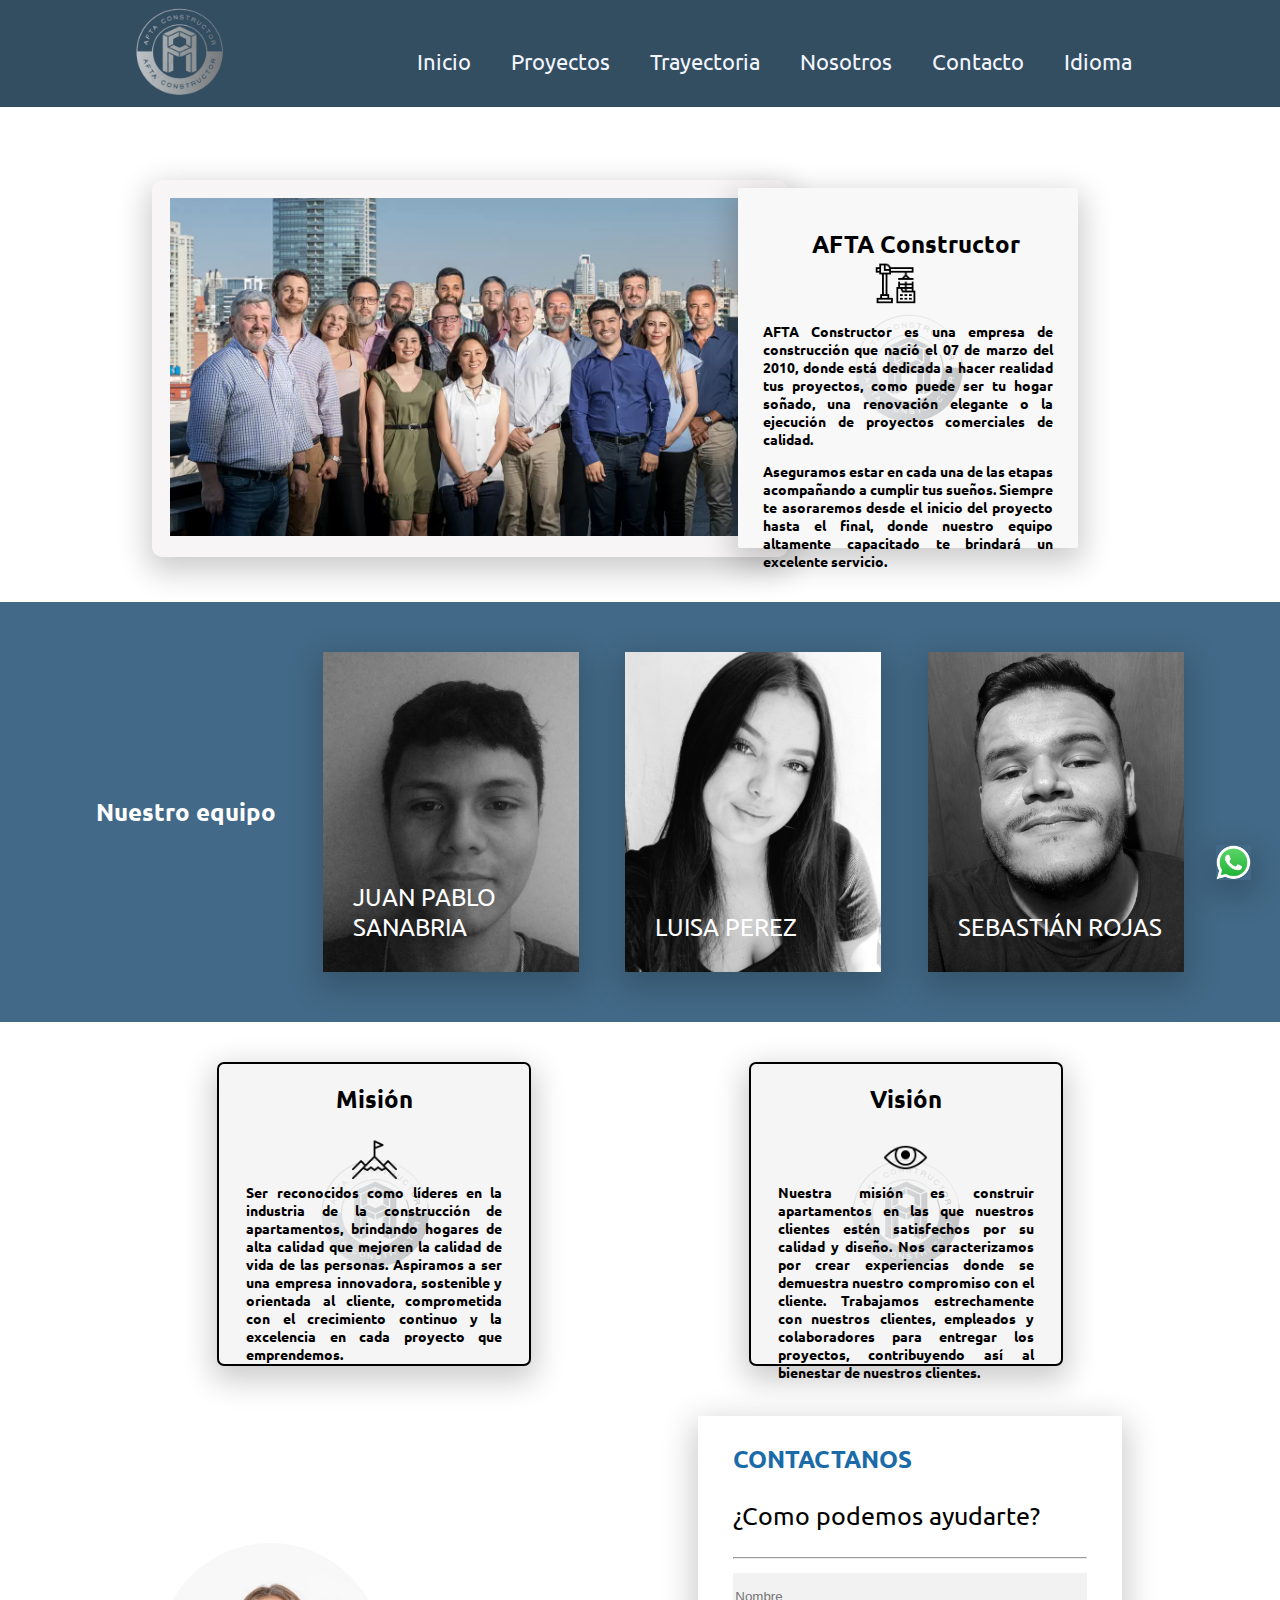
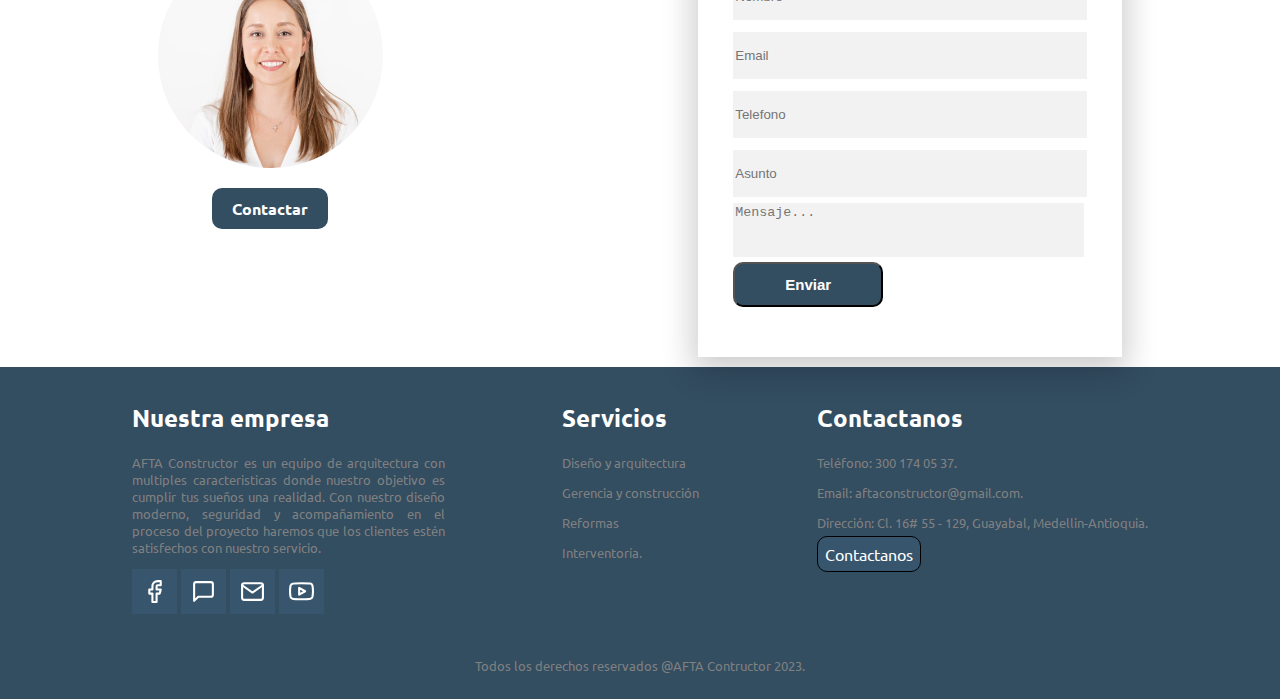
<file: about us/nosotros.html>
<!DOCTYPE html>
<html lang="en">
<head>
    <meta charset="UTF-8">
    <meta name="viewport" content="width=device-width, initial-scale=1.0">
    <link rel="shortcut icon" href="../img/logos/logo.png" />
    <link href="https://fonts.googleapis.com/css2?family=Ubuntu&display=swap" rel="stylesheet">
    <link rel="stylesheet" href="style.css">
    <title>Nosotros | AFTA</title>
</head>
<body>
    <header> <!--- HEADER - NABVAR --->
        <div>
            <img src="../img/logos/logo.png" alt="logo-company" class="logo-principal">
        </div>
        <input type="checkbox" id="toggle">
        <label for="toggle"><img src="../img/menu.svg" alt="" class="menu"></label>
        <nav class="menu">
            <ul>
                <li><a href="../Inicio/index.html">Inicio</a></li>
                <li><a href="">Proyectos</a>
                    <ul>
                        <li><a href="../Proyectos/agua.html">Agua</a></li>
                        <li><a href="../Proyectos/fuego.html">Fuego</a></li>
                        <li><a href="../Proyectos/tierra.html">Tierra</a></li>
                        <li><a href="../Proyectos/aire.html">Aire</a></li>
                    </ul>
                </li>
                <li><a href="">Trayectoria</a>
                    <ul>
                        <li><a href="../trayectoria/luz.html">Luz</a></li>
                        <li><a href="../trayectoria/sombra.html">Sombra</a></li>
                    </ul>
                </li>
                <li><a href="../about us/nosotros.html">Nosotros</a></li>
                <li><a href="../contacto/indexES.html">Contacto</a></li>
                <li><a href="">Idioma</a>
                    <ul>
                        <li><a href="#">Español</a></li>
                        <li><a href="../../AFTA Project (English)/about us/about-us.html">English</a></li>
                    </ul>
                </li>
            </ul>
        </nav>
    </header>



    <!-- Descripcion empresa -->
    <section class="descripcion">
        <div class="img-empresa"><img src="../img/foto-corporativa.webp" alt=""></div>
        
        <div class="text-description">
            <h2>AFTA Constructor</h2>
            <img src="../img/icon-contruction.png" alt="icon-contructor">
            <p>AFTA Constructor es una empresa de construcción que nació el 07 de marzo del 2010, donde está dedicada a 
                hacer realidad tus proyectos, como puede ser tu hogar soñado, una renovación elegante o la 
                ejecución de proyectos comerciales de calidad.</p>
            <p>Aseguramos estar en cada una de las etapas acompañando a cumplir tus sueños. Siempre te asoraremos
                desde el inicio del proyecto hasta el final, donde nuestro equipo altamente capacitado te brindará
                un excelente servicio.</p>
        </div>
    </section>



    <!-- Equipo -->
    <section class="equipo">
        <h2 id="title-team">Nuestro equipo</h2>

        <div class="card-team">
            <img src="../img/Juan-pablo-photo.jpeg" alt="">
            <div class="card-content-team">
              <h2>Juan Pablo Sanabria</h2>
              <p>Gerente general.</p>
            </div>
        </div>

        <div class="card-team">
            <img src="../img/Luisa-photo.jpeg" alt="">
            <div class="card-content-team">
              <h2>Luisa Perez</h2>
              <p>Recursos humanos.</p>
            </div>
        </div>

        <div class="card-team">
            <img src="../img/Sebastian-photo.jpeg" alt="">
            <div class="card-content-team">
              <h2>Sebastián Rojas</h2>
              <p>Arquitecto.</p>
            </div>
    </section>
    


    <!-- MISION - VISION -->
    <section class="container-vision-mision">
        <div class="vision-mision">
            <h2>Misión</h2>
            <img src="../img/mision-icon.png" alt="mision-icon">
            <p>Ser reconocidos como líderes en la industria de la construcción de apartamentos, brindando hogares de alta calidad que mejoren 
                la calidad de vida de las personas. Aspiramos a ser una empresa innovadora, sostenible y orientada al cliente, comprometida 
                con el crecimiento continuo y la excelencia en cada proyecto que emprendemos.</p>
        </div>

        <div class="vision-mision">
            <h2>Visión</h2>
            <img src="../img/vision-icon.png" alt="vision-icon">
            <p>Nuestra misión es construir apartamentos en las que nuestros clientes estén satisfechos por su calidad y diseño. Nos caracterizamos 
                por crear experiencias donde se demuestra nuestro compromiso con el cliente. Trabajamos estrechamente con nuestros clientes, 
                empleados y colaboradores para entregar los proyectos, contribuyendo así al bienestar de nuestros clientes.</p>
        </div>
    </section>




    <!-- Contacto -->
    <section class="contacto">
        <div class="contacto-msg">
            <img src="../img/asesora contacto.jfif" alt="">
            <a href="https://api.whatsapp.com/send/?phone=573017325327&text=%C2%A1Hola%21+Quisiera+saber+m%C3%A1s+sobre+Riwi.&type=phone_number&app_absent=0">Contactar</a>
        </div>
        
        <div class="formulario">
            <h2>Contactanos</h2>
            <p>¿Como podemos ayudarte?</p>
            <hr>
            <form action="">
                <input type="text" id="nombre" placeholder="Nombre">
                <input type="email" id="email" placeholder="Email">
                <input type="tel" id="telefono" placeholder="Telefono">
                <input type="text" id="asunto" placeholder="Asunto">
                <textarea placeholder="Mensaje..."></textarea>
                <button>Enviar</button>
            </form>
        </div>
    </section>



    <!-- Footer -->
    <footer>
        <div class="container-footer">
            <div class="empresa">
                <h2>Nuestra empresa</h2>
                <p>AFTA Constructor es un equipo de arquitectura con multiples caracteristicas donde nuestro objetivo
                    es cumplir tus sueños una realidad. Con nuestro diseño moderno, seguridad y acompañamiento en el
                    proceso del proyecto haremos que los clientes estén satisfechos con nuestro servicio.
                </p>
                <div class="redes">
                    <a href="#"><img class="logo-socialmedia" src="../img/logos/facebook.svg" alt="Facebook logo"></a>
                    <a href="https://api.whatsapp.com/send/?phone=573017325327&text=%C2%A1Hola%21+Quisiera+saber+m%C3%A1s+sobre+Riwi.&type=phone_number&app_absent=0"><img class="logo-socialmedia" src="../img/logos/whatsapp.svg" alt="WhatsApp logo"></a>
                    <a href="#"><img class="logo-socialmedia" src="../img/logos/email.svg" alt="Email logo"></a>
                    <a href="#"><img class="logo-socialmedia" src="../img/logos/youtube.svg" alt="YouTube logo"></a>
                </div>
            </div>
    
            <div class=".servicios-footer">
                <h2>Servicios</h2>
                <p>Diseño y arquitectura</p>
                <p>Gerencia y construcción</p>
                <p>Reformas</p>
                <p>Interventoría.</p>
            </div>
    
    
            <div class="contacto-footer">
                <h2>Contactanos</h2>
                <p>Teléfono: 300 174 05 37.</p>
                <p>Email: aftaconstructor@gmail.com.</p>
                <p>Dirección: Cl. 16# 55 - 129, Guayabal, Medellin-Antioquia.</p>
                <a href="#" id="boton-contacto">Contactanos</a>
            </div>
        </div>
    </footer>
    <p id="copyright">Todos los derechos reservados @AFTA Contructor 2023.</p>
    <a id="whatsapp" href="https://api.whatsapp.com/send/?phone=573017325327&text=%C2%A1Hola%21+Quisiera+saber+m%C3%A1s+sobre+Riwi.&type=phone_number&app_absent=0"><img src="../img/whatsapp icon.png" alt="whatsapp-button"></a>
</body>
</html>
</file>
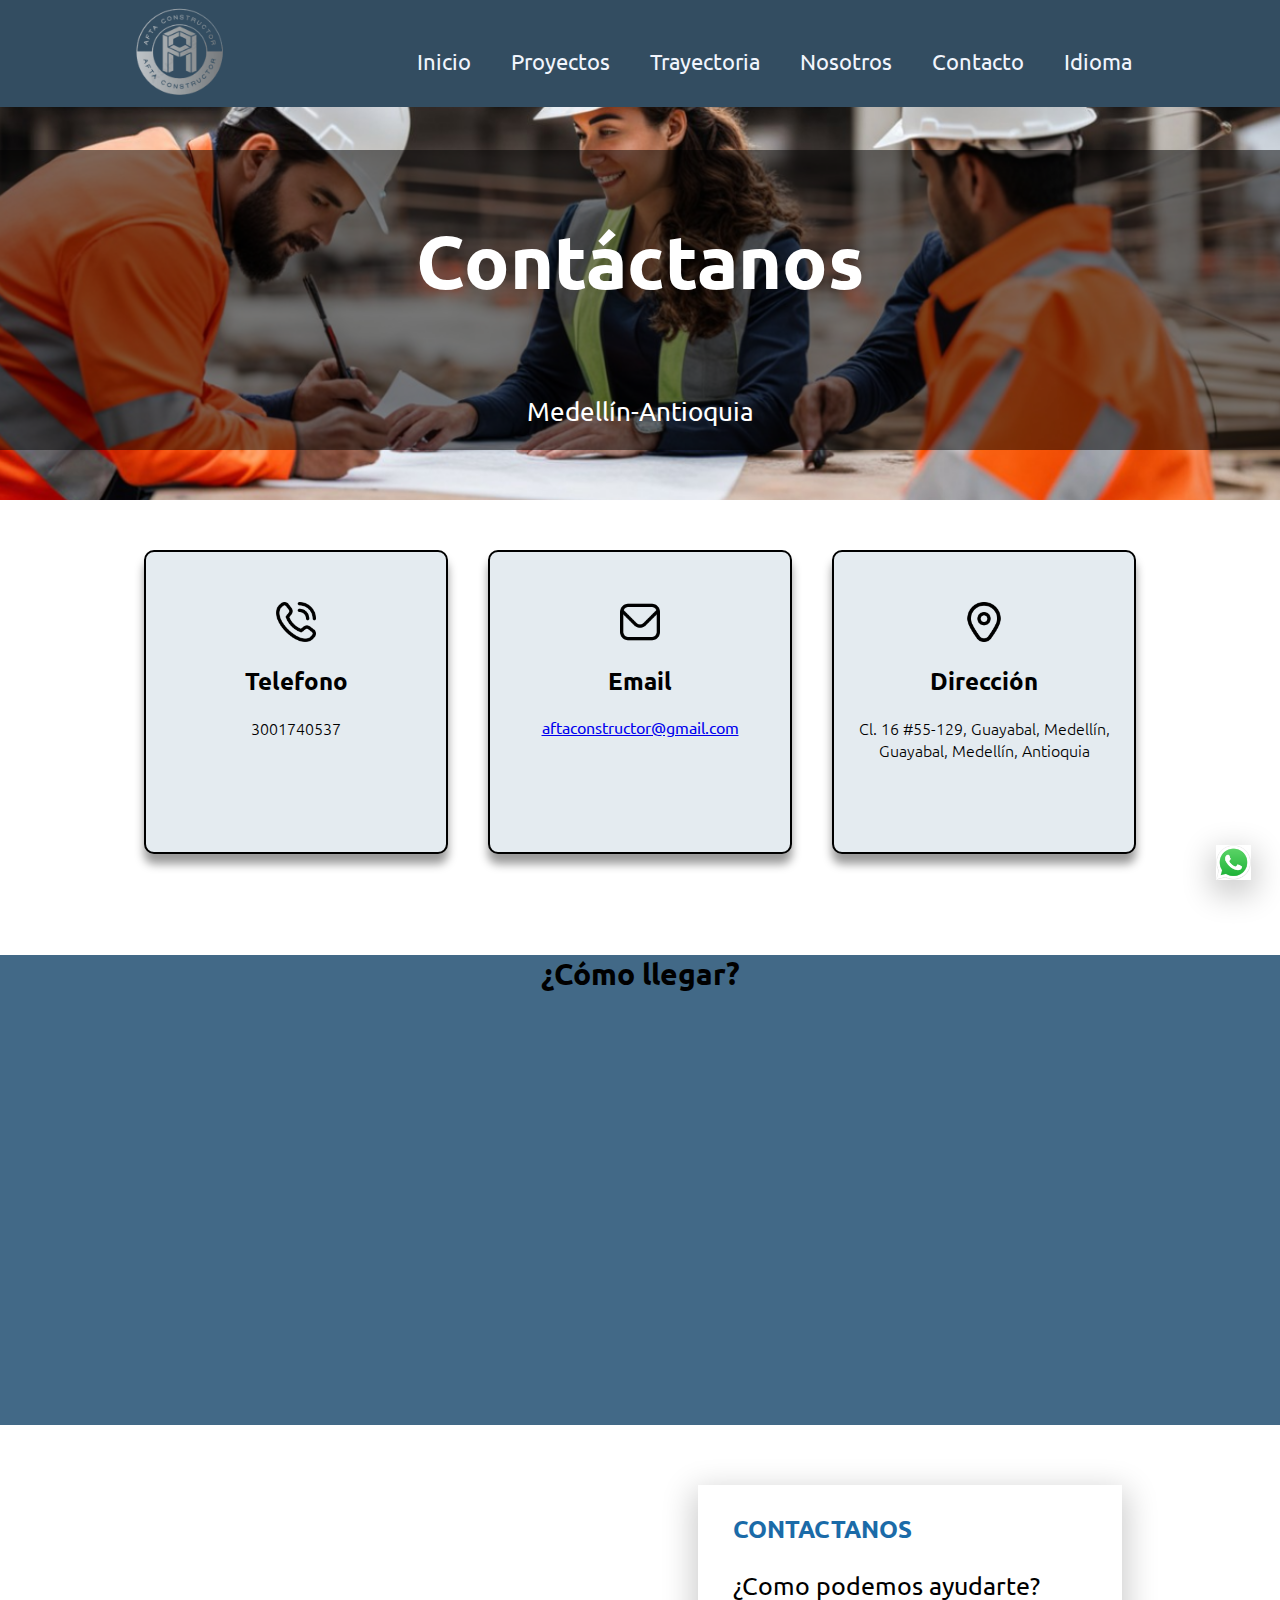
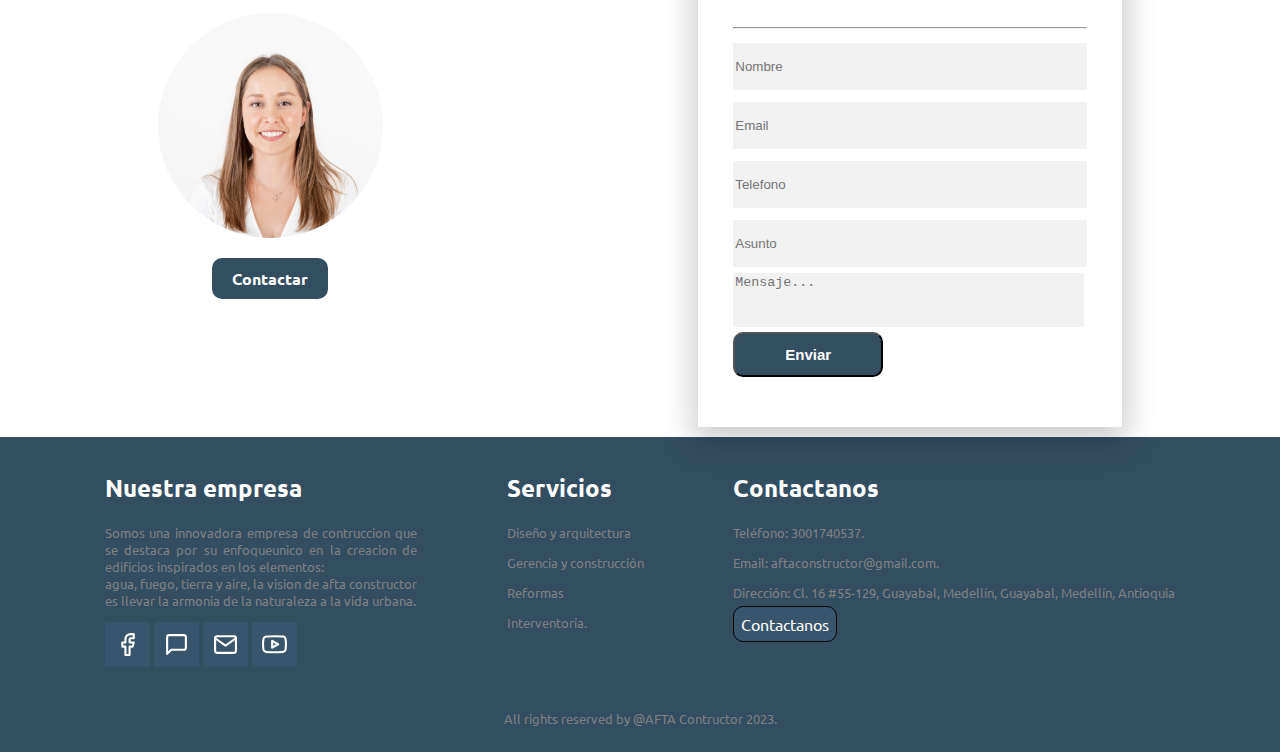
<file: contacto/indexES.html>
<!DOCTYPE html>
<html lang="en">
<head>
    <meta charset="UTF-8">
    <meta name="viewport" content="width=device-width,user-scalable=no, initial-scale=1.0, maximum-scale=1.0,minimum-scale=1.0">
    <title>Contacto | AFTA</title>
    <link rel="shortcut icon" href="img/logo.png"/>
    <link href="https://fonts.googleapis.com/css2?family=Ubuntu&display=swap" rel="stylesheet">
    <link href="style.css" rel="stylesheet">
</head>
<body> 
    <header> <!--- HEADER - NABVAR --->
        <div>
            <img src="img/logo.png" alt="logo-company" class="logo-principal">
        </div>

        <input type="checkbox" id="toggle">
        <label for="toggle"><img src="img/menu.svg" alt="" class="menu"></label>
        
        <nav class="menu">
            <ul>
                <li><a href="../Inicio/index.html">Inicio</a></li>
                <li><a href="">Proyectos</a>
                    <ul>
                        <li><a href="../Proyectos/agua.html">Agua</a></li>
                        <li><a href="../Proyectos/fuego.html">Fuego</a></li>
                        <li><a href="../Proyectos/tierra.html">Tierra</a></li>
                        <li><a href="../Proyectos/aire.html">Aire</a></li>
                    </ul>
                </li>
                <li><a href="">Trayectoria</a>
                    <ul>
                        <li><a href="../trayectoria/luz.html">Luz</a></li>
                        <li><a href="../trayectoria/sombra.html">Sombra</a></li>
                    </ul>
                </li>
                <li><a href="../about us/nosotros.html">Nosotros</a></li>
                <li><a href="../contacto/indexES.html">Contacto</a></li>
                <li><a href="">Idioma</a>
                    <ul>
                        <li><a href="#">Español</a></li>
                        <li><a href="../../AFTA Project (English)/contacto/indexEN.html">English</a></li>
                    </ul>
                </li>
            </ul>
        </nav>
    </header>
    <section> <!--- Imagen - titulo --->  
        <div class="hero">
            <div class="hero-contenido">
                <h2>Contáctanos</h2>
                <p>Medellín-Antioquia</p>
                <br>
            </div>
        </div>
    </section>
    <main class="container"> <!--- Main - Cards --->
        <div class="card">
            <img src="img/llamada-telefonica.png">
            <h2>Telefono</h2>
            <p>3001740537</p>
        </div>

        <div class="card">
            <img src="img/sobre.png">
            <h2>Email</h2>
            <a href="aftaconstructor@gmail.com">aftaconstructor@gmail.com</a>
        </div>

        <div class="card">
            <img src="img/marcador.png">
            <h2>Dirección</h2>
            <p>Cl. 16 #55-129, Guayabal, Medellín, Guayabal, Medellín, Antioquia</p>
        </div>
    </main>

    <section> <!--- mapa-ubicacion--->
        <div class="ubicacion">
            <h2>¿Cómo llegar?</h2>
            <iframe src="https://www.google.com/maps/embed?pb=!1m18!1m12!1m3!1d3966.3378179448387!2d-75.58618982595597!3d6.219106326627733!2m3!1f0!2f0!3f0!3m2!1i1024!2i768!4f13.1!3m3!1m2!1s0x8e4429cfc889f7c1%3A0x364f6ff3032295d!2sCl.%2016%20%2355-129%2C%20Guayabal%2C%20Medell%C3%ADn%2C%20Guayabal%2C%20Medell%C3%ADn%2C%20Antioquia!5e0!3m2!1ses!2sco!4v1699132832618!5m2!1ses!2sco" 
             width="700" height="400" style="border:0;" class="mapa" allowfullscreen="" loading="lazy" referrerpolicy="no-referrer-when-downgrade"></iframe>  
        </div> 
    </section>

    <!-- Contacto -->
    <section class="contacto">
        <div class="contacto-msg">
            <img src="img/asesora contacto.jfif" alt="">
            <a href="#">Contactar</a>
        </div>
        
        <div class="formulario"> <!--- formulario --->
            <h2>Contactanos</h2>
            <p>¿Como podemos ayudarte?</p>
            <hr>
            <form action="">
                <input type="text" id="nombre" placeholder="Nombre">
                <input type="email" id="email" placeholder="Email">
                <input type="tel" id="telefono" placeholder="Telefono">
                <input type="text" id="asunto" placeholder="Asunto">
                <textarea placeholder="Mensaje..."></textarea>
                <button>Enviar</button>
            </form>
        </div>
    </section>



    <!-- Footer -->
    <footer>
        <div class="container-footer">
            <div class="empresa">
                <h2>Nuestra empresa</h2>
                <p>Somos una innovadora empresa de contruccion que se destaca por su enfoqueunico en la creacion de edificios inspirados en los elementos: <br>
            
                    agua, fuego, tierra y aire, la vision de afta constructor es llevar la armonia de la naturaleza a la vida urbana.
                </p>
                <div class="redes">
                    <a href="#"><img class="logo-socialmedia" src="img/facebook.svg" alt="Facebook logo"></a>
                    <a href="#"><img class="logo-socialmedia" src="img/whatsapp.svg" alt="WhatsApp logo"></a>
                    <a href="#"><img class="logo-socialmedia" src="img/email.svg" alt="Email logo"></a>
                    <a href="#"><img class="logo-socialmedia" src="img/youtube.svg" alt="YouTube logo"></a>
                </div>
            </div>
    
            <div class=".servicios-footer">
                <h2>Servicios</h2>
                <p>Diseño y arquitectura</p>
                <p>Gerencia y construcción</p>
                <p>Reformas</p>
                <p>Interventoría.</p>
            </div>
    
    
            <div class="contacto-footer">
                <h2>Contactanos</h2>
                <p>Teléfono: 3001740537.</p>
                <p>Email: aftaconstructor@gmail.com.</p>
                <p>Dirección: Cl. 16 #55-129, Guayabal, Medellín, Guayabal, Medellín, Antioquia</p>
                <a href="#" id="boton-contacto">Contactanos</a>
            </div>
        </div>
    </footer>
    <p id="copyright">All rights reserved by @AFTA Contructor 2023.</p>
    <a id="whatsapp"><img src="img/whatsapp icon.png" alt="whatsapp-button"></a>
</body>
</file>
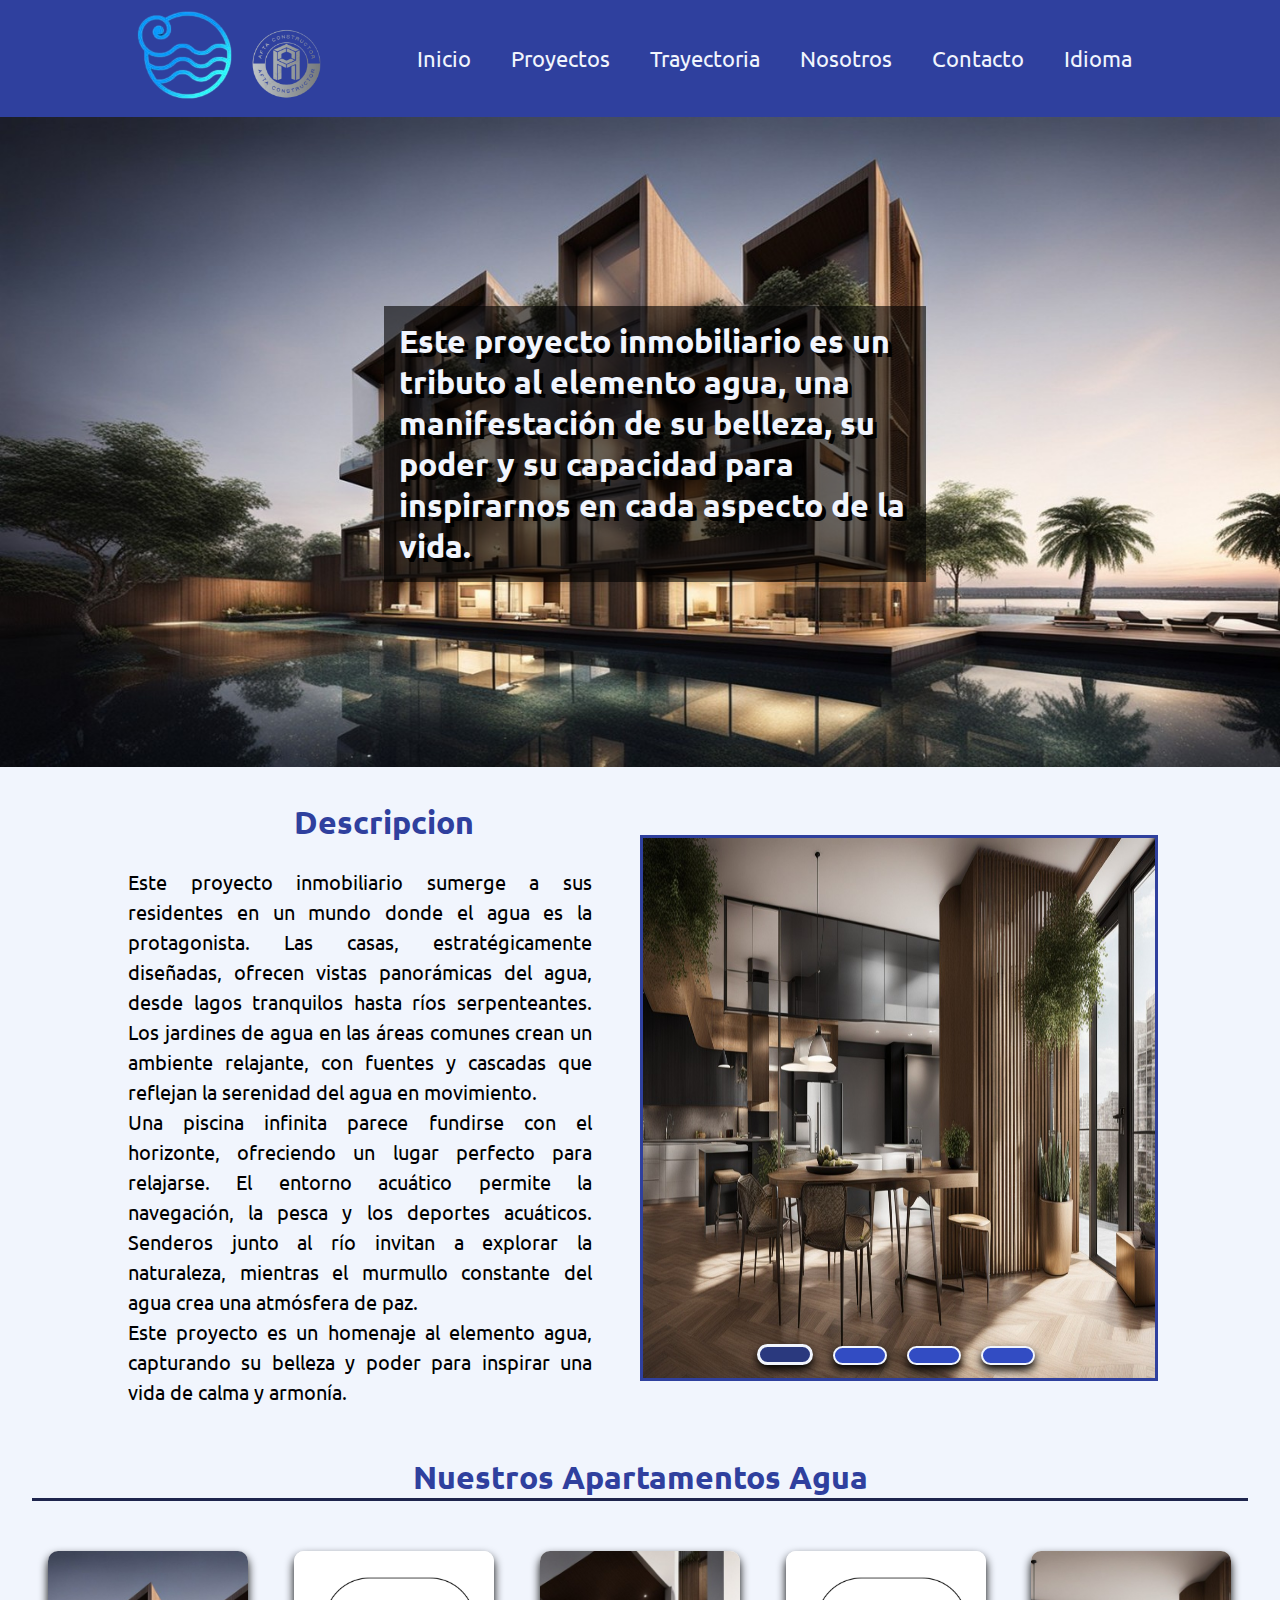
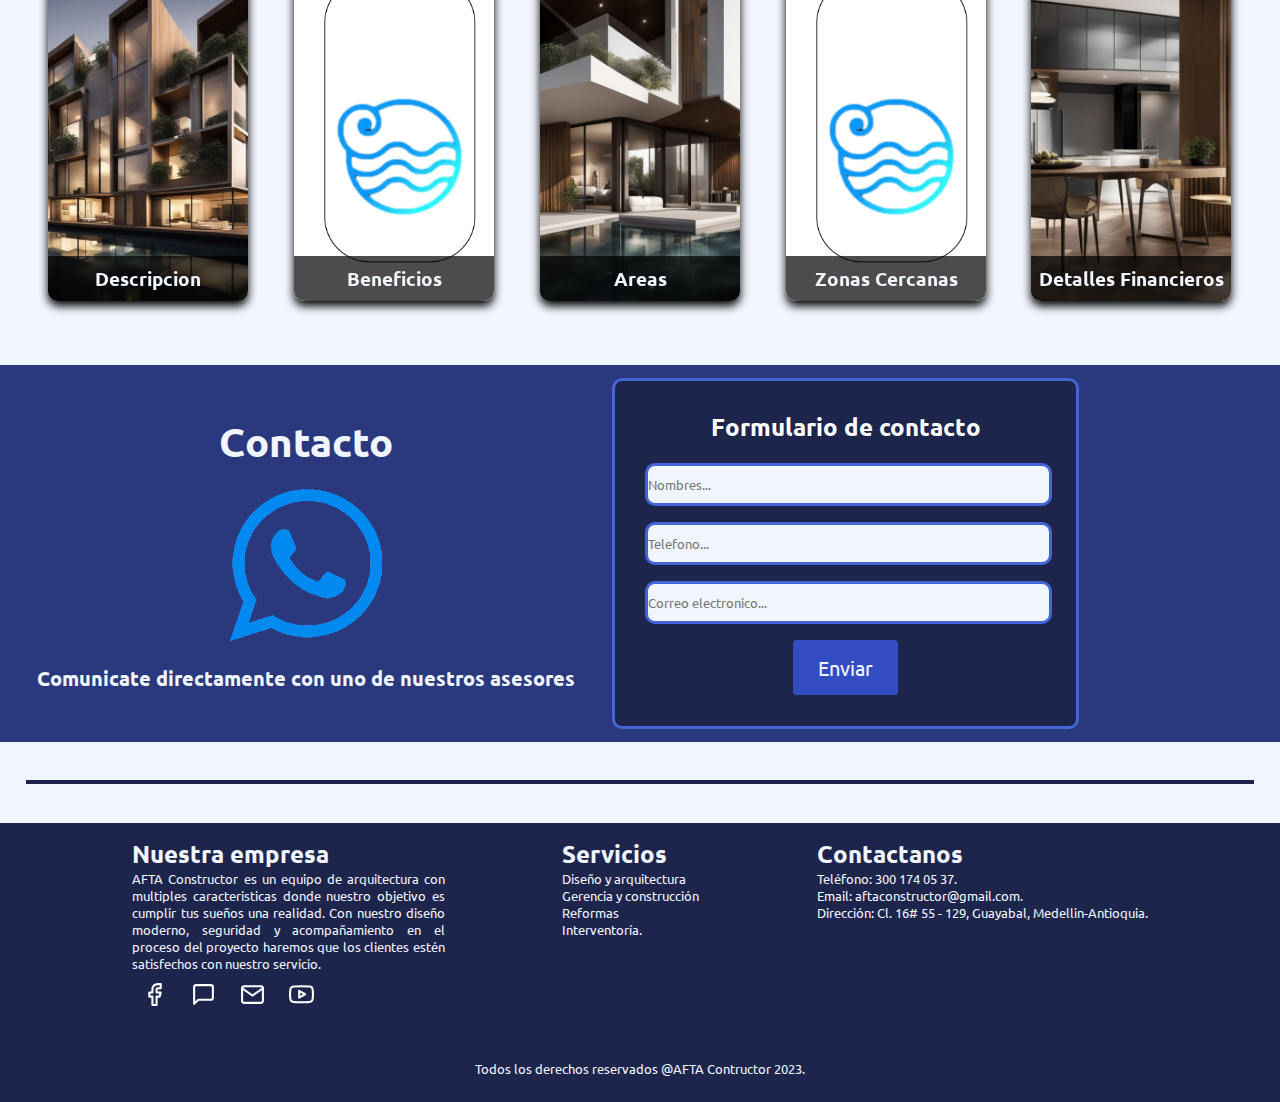
<file: Proyectos/agua.html>
<!DOCTYPE html>
<html lang="en">
<head>
	<meta charset="UTF-8">
	<title>Agua | AFTA</title>
    <link rel="website icon" type="png" href="img/img agua/agua-logo.png">
    <link rel="preconnect" href="https://fonts.googleapis.com">
    <link rel="preconnect" href="https://fonts.gstatic.com" crossorigin>
    <link href="https://fonts.googleapis.com/css2?family=Ubuntu:wght@300;400;500;700&display=swap" rel="stylesheet">
	<link rel="stylesheet" href="stylesAgua.css">
</head>
<body>
<header>
    <div class="logo">
        <img src="img/logos/agua-logo.png" alt="" class="logoAgua">
        <img src="img/logos/logo.png" alt="" class="imagenLogo">
    </div>
    <input type="checkbox" id="toggle">
    <label for="toggle"><img src="img/menu.svg" alt="" class="menu"></label>
	<nav>
        <ul>
            <li><a href="../Inicio/index.html">Inicio</a></li>
            <li><a href="">Proyectos</a>
                <ul>
                    <li><a href="#">Proyecto Agua</a></li>
                    <li><a href="../Proyectos/fuego.html">Proyecto Fuego</a></li>
                    <li><a href="../Proyectos/tierra.html">Proyecto Tierra</a></li>
                    <li><a href="../Proyectos/aire.html">Proyecto Aire</a></li>
                </ul>
            </li>
            <li><a href="">Trayectoria</a>
                <ul>
                    <li><a href="../trayectoria/luz.html">Luz</a></li>
                    <li><a href="../trayectoria/sombra.html">Sombra</a></li>
                </ul>
            </li>
            <li><a href="../about us/nosotros.html">Nosotros</a></li>
            <li><a href="../contacto/indexES.html">Contacto</a></li>
            <li><a href="">Idioma</a>
                <ul>
                    <li><a href="">Español</a></li>
                    <li><a href="../../AFTA Project (English)/Projects/agua.html">English</a></li>
                </ul>
            </li>
        </ul>
    </nav>
</header>
    <div class="carrusel">
        <ul>
            <li>
                <div class="container-img">
                    <img src="img/img agua/a.jpg" alt="">
                    <div class="container-texto">
                        <h1>Este proyecto inmobiliario es un tributo al elemento agua, una manifestación de su belleza, su poder y su capacidad para inspirarnos en cada aspecto de la vida.</h1>
                    </div>
                </div>
            </li>
            <li>
                <div class="container-img">
                    <img src="img/img agua/b.jpg" alt="">
                    <div class="container-texto">
                        <h1>Los jardines de agua que rodean las áreas comunes crean un ambiente de relajación y meditación, invitándote a disfrutar de la calma y la reflexión.</h1>
                    </div>
                </div>
            </li>
            <li>
                <div class="container-img">
                    <img src="img/img agua/d.jpg" alt="">
                    <div class="container-texto">
                        <h1>Cada casa en este proyecto está diseñada para ofrecer vistas espectaculares del agua, permitiéndote despertar cada día con la sensación de estar en un paraíso líquido.</h1>
                    </div>
                </div>
            </li>
            <li>
                <div class="container-img">
                    <img src="img/carruseles/carrusel4.jpg" alt="">
                    <div class="container-texto">
                        <h1>Descubre la armonía en cada rincón de nuestro oasis acuático, donde el agua fluye como un símbolo de vida y equilibrio</h1>
                    </div>
                </div>
            </li>
        </ul>
    </div>
    <div class="container">
        <div class="parrafo">
            <h2>Descripcion</h2>
            <p>
                Este proyecto inmobiliario sumerge a sus residentes en un mundo donde el agua es la protagonista. Las casas, estratégicamente diseñadas, ofrecen vistas panorámicas del agua, desde lagos tranquilos hasta ríos serpenteantes. Los jardines de agua en las áreas comunes crean un ambiente relajante, con fuentes y cascadas que reflejan la serenidad del agua en movimiento. <br>
                
                Una piscina infinita parece fundirse con el horizonte, ofreciendo un lugar perfecto para relajarse. El entorno acuático permite la navegación, la pesca y los deportes acuáticos. Senderos junto al río invitan a explorar la naturaleza, mientras el murmullo constante del agua crea una atmósfera de paz. <br>
                
                Este proyecto es un homenaje al elemento agua, capturando su belleza y poder para inspirar una vida de calma y armonía.</p>
        </div>
        <div class="imgPlanosAgua">
            <ul class="sliderParrafoAgua">
                <li>
                    <input type="radio" id="sbutton1" name="sradio" checked >
                    <label for="sbutton1"></label>
                    <img src="img/img agua/e.jpg" alt="">
                </li>
                <li>
                    <input type="radio" id="sbutton2" name="sradio">
                    <label for="sbutton2"></label>
                    <img src="img/img agua/f.jpg" alt="">
                </li>
                <li>
                    <input type="radio" id="sbutton3" name="sradio"> 
                    <label for="sbutton3"></label>
                    <img src="img/img agua/g.jpg" alt="">
                </li>
                <li>
                    <input type="radio" id="sbutton4" name="sradio">
                    <label for="sbutton4"></label>
                    <img src="img/img agua/h.jpg" alt="">
                </li>
            </ul>
        </div>
    </div>
    <h2 class="subInformacion">Nuestros Apartamentos Agua</h2>
    <div class="SeccionTarjetas">
        <div class="cards">
            <div class="cara externa">
                <img src="img/img agua/a.jpg" alt="">
                <h3>Descripcion</h3>
            </div>
            <div class="cara interna">
                <h3>Descripcion de los apartamentos</h3>
                <p>Incorpora elementos de diseño que recuerden el agua, como fuentes, cascadas y acuarios, para dar vida a la tematica del agua.</p>
            </div>
        </div>
        <div class="cards">
            <div class="cara externa">
                <img src="img/img agua/4.png" alt="">
                <h3>Beneficios</h3>
            </div>
            <div class="cara interna">
                <h3>Beneficios</h3>
                <p>Te brinda sensación de calma y relajación, conexión con la naturaleza, claridad mental, ambiente fresco y limpio, privacidad y tranquidad.</p>
            </div>
        </div>
        <div class="cards">
            <div class="cara externa">
                <img src="img/img agua/c.jpg" alt="">
                <h3>Areas</h3>
            </div>
            <div class="cara interna">
                <h3>Areas</h3>
                <p>Contamos con balcones, terrazas y patios que permiten a los residentes disfrutar del aire libre, junto con nuestras fuentes y cascadas.</p>
            </div>
        </div>
        <div class="cards">
            <div class="cara externa">
                <img src="img/img agua/4.png" alt="">
                <h3>Zonas Cercanas</h3>
            </div>
            <div class="cara interna">
                <h3>Zonas Cercanas</h3>
                <p>Como estamos inspirador en el elemento agua, quisimos que la principal zona cercana fuera el mar, tambien tenemos comercio en las zonas externas</p>
            </div>
        </div>
        <div class="cards">
            <div class="cara externa">
                <img src="img/img agua/e.jpg" alt="">
                <h3>Detalles Financieros</h3>
            </div>
            <div class="cara interna">
                <h3>Detalles Financieros</h3>
                <p>El edificio agua cuenta con diferentes tipos de apartamentos, dependiendo tu necesidad, cominucate con nuestros asesores para brindarte todo lo relacionado con el tema financiero..</p>
            </div>
        </div>
    </div>
    <div class="contactoAgua">
        <div class="contactoWhat">
            <h2>Contacto</h2>
            <a target="_blank" href="https://api.whatsapp.com/send/?phone=573017325327&text=%C2%A1Hola%21+Quisiera+saber+m%C3%A1s+sobre+Riwi.&type=phone_number&app_absent=0"><img src="img/logoWhat.png" alt="logo WhatsApp"></a>
            <h3>Comunicate directamente con uno de nuestros asesores</h3>
        </div>
        <div>
            <form class="formulario">
                <h3 class="tituloFormulario">Formulario de contacto</h3>
                <input class="controles" type="text" name="nombres" placeholder="Nombres..." required>
                <input class="controles" type="number" name="Telefono" placeholder="Telefono..." required>
                <input class="controles" type="email" name="Email" placeholder="Correo electronico..." required>
                <div class="modal"> 
                <label for="botonModal">Enviar</label>
                </div>
                <input type="checkbox" id="botonModal">
                <div class="contenedorModal">
                    <div class="contenidoModal">
                        <h2>Muchas gracias!</h2>
                        <p>Nos estaremos comunicando con usted en el menor tiempo posible</p>
                        <div class="botonCerrar">
                            <label for="botonModal">Cerrar</label>
                        </div>
                    </div>
                </div>
            </form>
        </div>
    </div>
 <hr class="separador">
 <footer>
    <div class="container-footer">
        <div class="empresa">
            <h2>Nuestra empresa</h2>
            <p>AFTA Constructor es un equipo de arquitectura con multiples caracteristicas donde nuestro objetivo
                es cumplir tus sueños una realidad. Con nuestro diseño moderno, seguridad y acompañamiento en el
                proceso del proyecto haremos que los clientes estén satisfechos con nuestro servicio.
            </p>
            <div class="redes">
                <a href="#"><img class="logo-socialmedia" src="../img/logos/facebook.svg" alt="Facebook logo"></a>
                <a href="https://api.whatsapp.com/send/?phone=573017325327&text=%C2%A1Hola%21+Quisiera+saber+m%C3%A1s+sobre+Riwi.&type=phone_number&app_absent=0"><img class="logo-socialmedia" src="../img/logos/whatsapp.svg" alt="WhatsApp logo"></a>
                <a href="#"><img class="logo-socialmedia" src="../img/logos/email.svg" alt="Email logo"></a>
                <a href="#"><img class="logo-socialmedia" src="../img/logos/youtube.svg" alt="YouTube logo"></a>
            </div>
        </div>

        <div class=".servicios-footer">
            <h2>Servicios</h2>
            <p>Diseño y arquitectura</p>
            <p>Gerencia y construcción</p>
            <p>Reformas</p>
            <p>Interventoría.</p>
        </div>


        <div class="contacto-footer">
            <h2>Contactanos</h2>
            <p>Teléfono: 300 174 05 37.</p>
            <p>Email: aftaconstructor@gmail.com.</p>
            <p>Dirección: Cl. 16# 55 - 129, Guayabal, Medellin-Antioquia.</p>
        </div>
    </div>
</footer>
<p id="copyright">Todos los derechos reservados @AFTA Contructor 2023.</p>
</body>
</html>
</file>
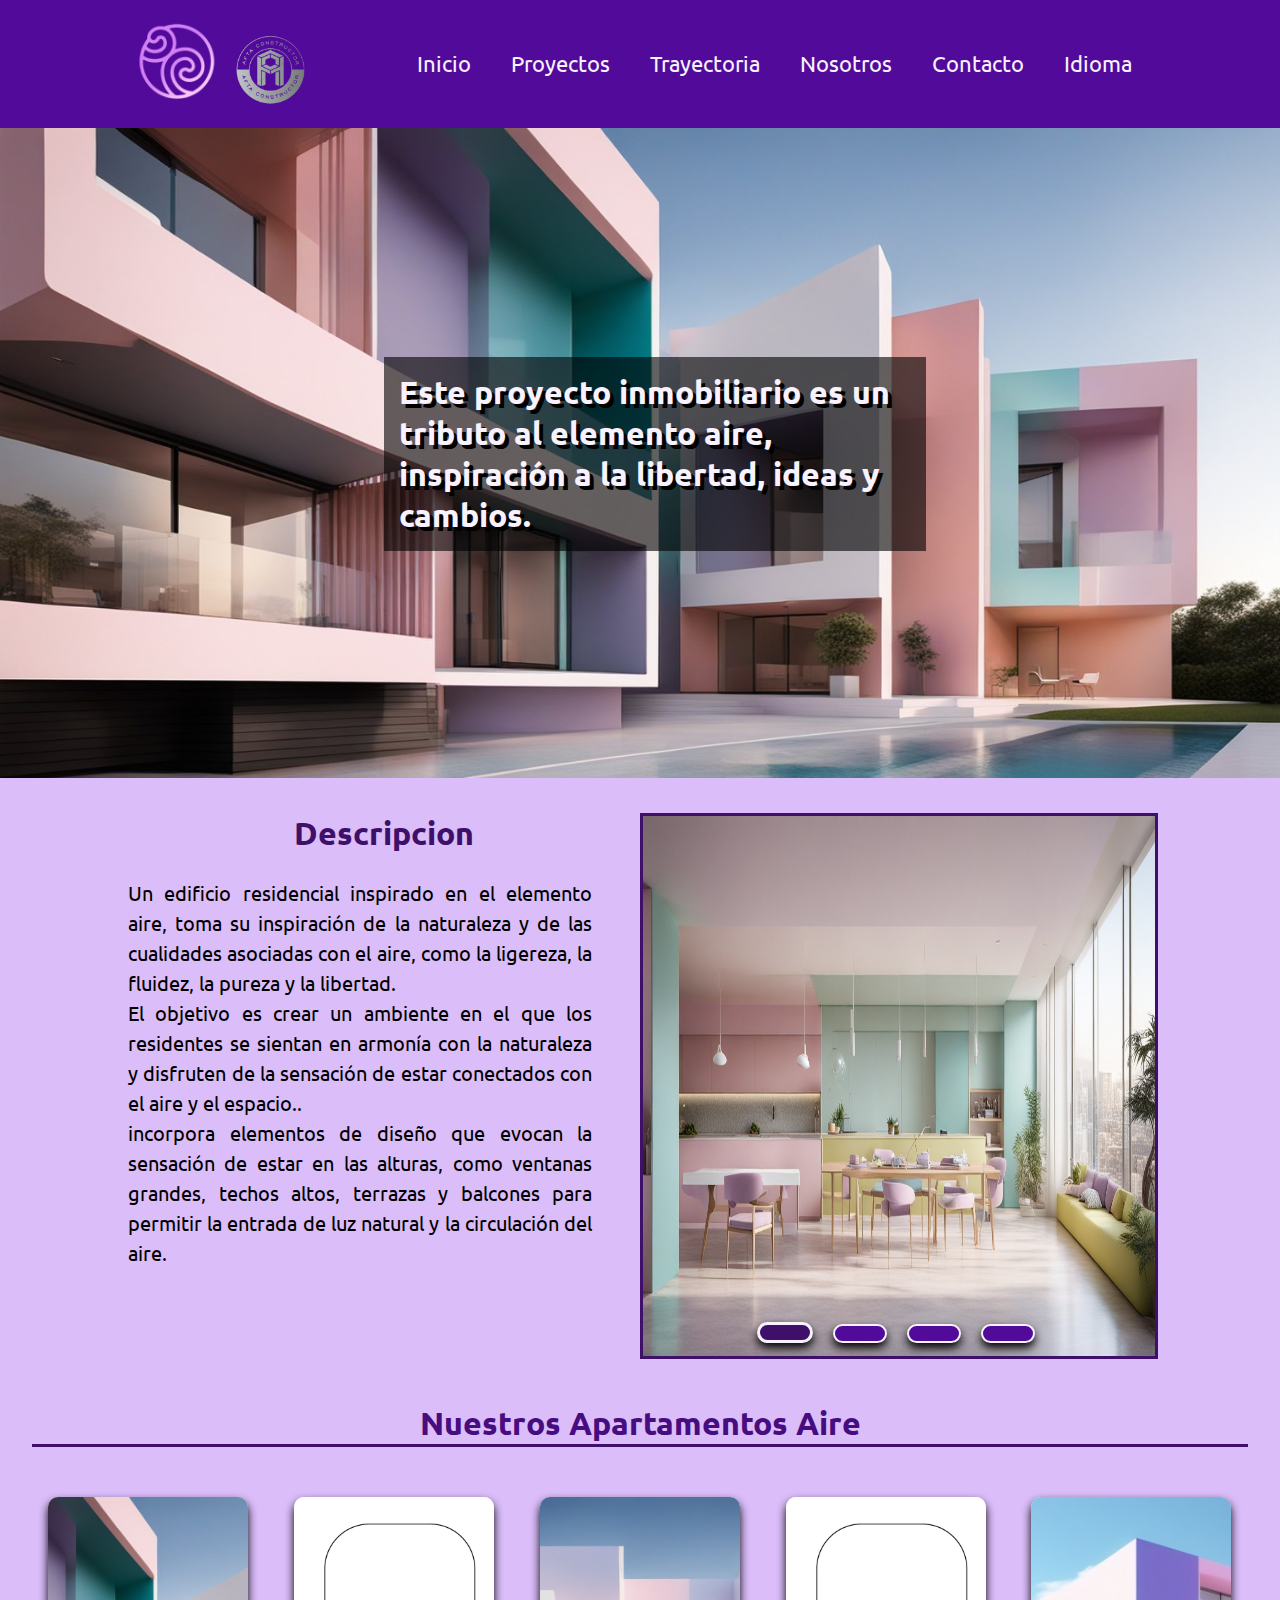
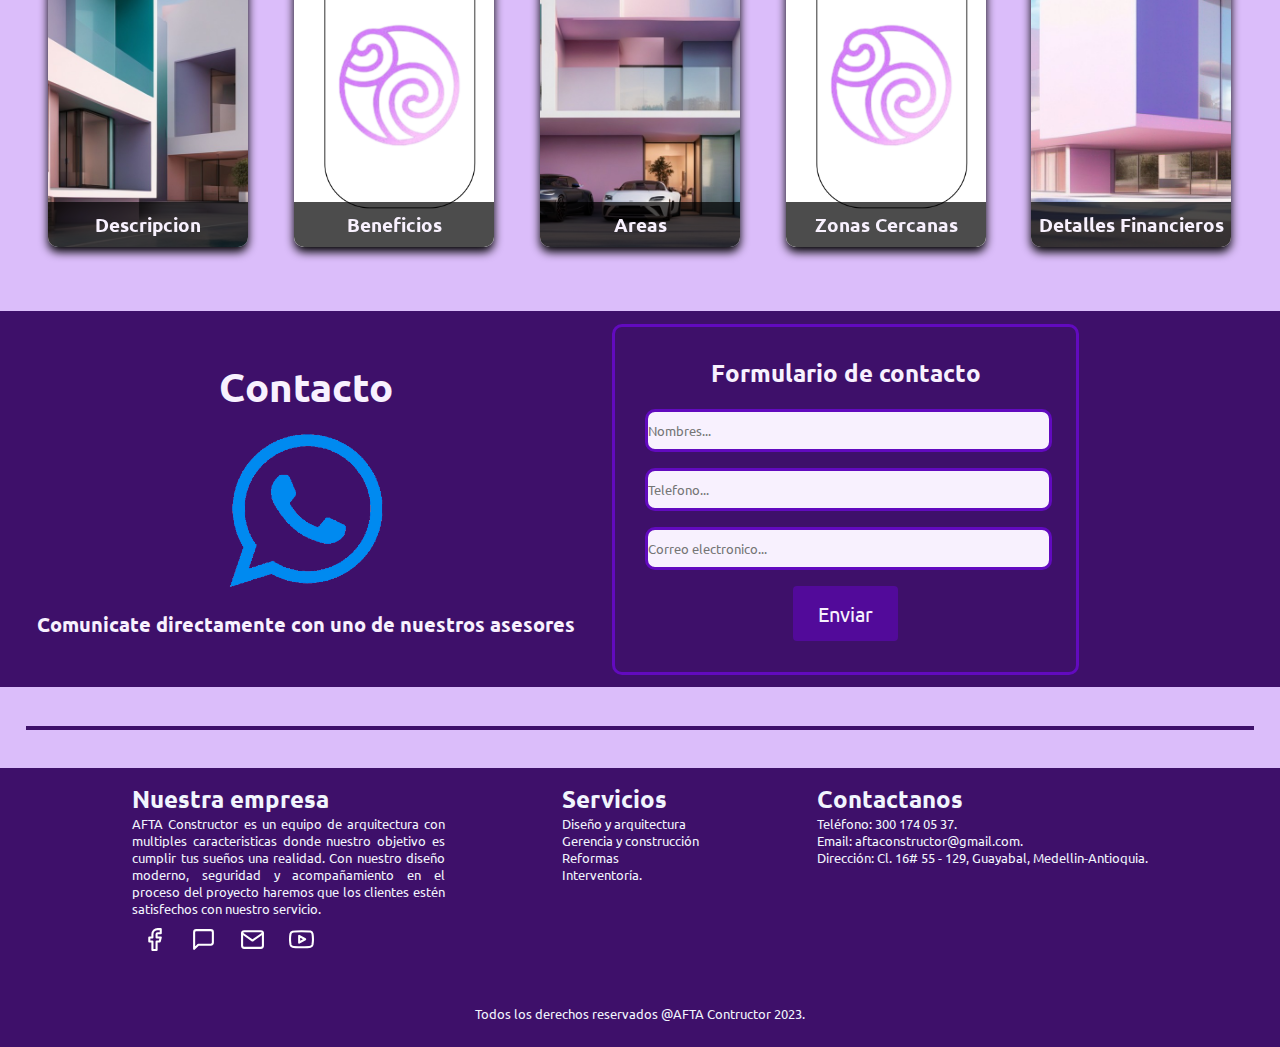
<file: Proyectos/aire.html>
<!DOCTYPE html>
<html lang="en">
<head>
	<meta charset="UTF-8">
	<title>Aire | AFTA</title>
    <link rel="website icon" type="png" href="img/logos/agua-logo.png">
    <link rel="preconnect" href="https://fonts.googleapis.com">
    <link rel="preconnect" href="https://fonts.gstatic.com" crossorigin>
    <link href="https://fonts.googleapis.com/css2?family=Ubuntu:wght@300;400;500;700&display=swap" rel="stylesheet">
	<link rel="stylesheet" href="stylesAire.css">
</head>
<body>
<header>
    <div class="logo">
        <img src="img/img aire/aire.png" alt="" class="logoAgua">
        <img src="img/logos/logo.png" alt="" class="imagenLogo">
    </div>
    <input type="checkbox" id="toggle">
    <label for="toggle"><img src="img/menu.svg" alt="" class="menu"></label>
	<nav>
        <ul>
            <li><a href="../Inicio/index.html">Inicio</a></li>
            <li><a href="">Proyectos</a>
                <ul>
                    <li><a href="../Proyectos/agua.html">Proyecto Agua</a></li>
                    <li><a href="../Proyectos/fuego.html">Proyecto Fuego</a></li>
                    <li><a href="../Proyectos/tierra.html">Proyecto Tierra</a></li>
                    <li><a href="#">Proyecto Aire</a></li>
                </ul>
            </li>
            <li><a href="">Trayectoria</a>
                <ul>
                    <li><a href="../trayectoria/luz.html">Luz</a></li>
                    <li><a href="../trayectoria/sombra.html">Sombra</a></li>
                </ul>
            </li>
            <li><a href="../about us/nosotros.html">Nosotros</a></li>
            <li><a href="../contacto/indexES.html">Contacto</a></li>
            <li><a href="">Idioma</a>
                <ul>
                    <li><a href="">Español</a></li>
                    <li><a href="../../AFTA Project (English)/Projects/aire.html">English</a></li>
                </ul>
            </li>
        </ul>
    </nav>
</header>
    <div class="carrusel">
        <ul>
            <li>
                <div class="container-img">
                    <img src="img/img aire/c.jpg" alt="">
                    <div class="container-texto">
                        <h1>Este proyecto inmobiliario es un tributo al elemento aire, inspiración a la libertad, ideas y cambios.</h1>
                    </div>
                </div>
            </li>
            <li>
                <div class="container-img">
                    <img src="img/img aire/d.jpg" alt="">
                    <div class="container-texto">
                        <h1>Ofrece un ambiente ligero y relajante, proporcionando sensación de estar en sintonia con la naturaleza y la fruidez del aire.</h1>
                    </div>
                </div>
            </li>
            <li>
                <div class="container-img">
                    <img src="img/img aire/f.jpg" alt="">
                    <div class="container-texto">
                        <h1>Transmite ligereza, fluidez, y la sensacion de la libertad asociada con el aire.</h1>
                    </div>
                </div>
            </li>
            <li>
                <div class="container-img">
                    <img src="img/img aire/e.jpg" alt="">
                    <div class="container-texto">
                        <h1>Descubre la armonía en cada rincón de nuestro edificio aire, donde el aire fluye como un símbolo de vida y libertad.</h1>
                    </div>
                </div>
            </li>
        </ul>
    </div>
    <div class="container">
        <div class="parrafo">
            <h2>Descripcion</h2>
            <p>
                Un edificio residencial inspirado en el elemento aire, toma su inspiración de la naturaleza y de las cualidades asociadas con el aire, como la ligereza, la fluidez, la pureza y la libertad. <br>
                
                El objetivo es crear un ambiente en el que los residentes se sientan en armonía con la naturaleza y disfruten de la sensación de estar conectados con el aire y el espacio.. <br>
                
                incorpora elementos de diseño que evocan la sensación de estar en las alturas, como ventanas grandes, techos altos, terrazas y balcones para permitir la entrada de luz natural y la circulación del aire.</p>
        </div>
        <div class="imgPlanosAgua">
            <ul class="sliderParrafoAgua">
                <li>
                    <input type="radio" id="sbutton1" name="sradio" checked >
                    <label for="sbutton1"></label>
                    <img src="img/img aire/a.jpg" alt="">
                </li>
                <li>
                    <input type="radio" id="sbutton2" name="sradio">
                    <label for="sbutton2"></label>
                    <img src="img/img aire/f.jpg" alt="">
                </li>
                <li>
                    <input type="radio" id="sbutton3" name="sradio"> 
                    <label for="sbutton3"></label>
                    <img src="img/img aire/b.jpg" alt="">
                </li>
                <li>
                    <input type="radio" id="sbutton4" name="sradio">
                    <label for="sbutton4"></label>
                    <img src="img/img aire/h.jpg" alt="">
                </li>
            </ul>
        </div>
    </div>
    <h2 class="subInformacion">Nuestros Apartamentos Aire</h2>
    <div class="SeccionTarjetas">
        <div class="cards">
            <div class="cara externa">
                <img src="img/img aire/c.jpg" alt="">
                <h3>Descripcion</h3>
            </div>
            <div class="cara interna">
                <h3>Descripcion de los apartamentos</h3>
                <p>Eficiencia energética: Implementar sistemas de energía sostenible, como energía eólica y energía solar, para reflejar la naturaleza renovable del viento y el aire..</p>
            </div>
        </div>
        <div class="cards">
            <div class="cara externa">
                <img src="img/img aire/2.png" alt="">
                <h3>Beneficios</h3>
            </div>
            <div class="cara interna">
                <h3>Beneficios</h3>
                <p>Integrar techos verdes y jardines en diferentes niveles del edificio para fomentar la conexión con la naturaleza y la sensación de estar en las alturas..</p>
            </div>
        </div>
        <div class="cards">
            <div class="cara externa">
                <img src="img/img aire/f.jpg" alt="">
                <h3>Areas</h3>
            </div>
            <div class="cara interna">
                <h3>Areas</h3>
                <p>Diseñamos áreas comunes, como terrazas en la azotea, que permitan a los residentes disfrutar de la sensación de estar en las alturas y experimentar la brisa..</p>
            </div>
        </div>
        <div class="cards">
            <div class="cara externa">
                <img src="img/img aire/2.png" alt="">
                <h3>Zonas Cercanas</h3>
            </div>
            <div class="cara interna">
                <h3>Zonas Cercanas</h3>
                <p>1. Espacios verdes:  rodeado de parques, jardines o áreas verdes que complementen su enfoque en la naturaleza y el aire <br>
                    2. Áreas de esparcimiento al aire libre: incluiye plazas, patios y terrazas ajardinadas donde los residentes puedan disfrutar del aire libre y la brisa.</p>
            </div>
        </div>
        <div class="cards">
            <div class="cara externa">
                <img src="img/img aire/h.jpg" alt="">
                <h3>Detalles Financieros</h3>
            </div>
            <div class="cara interna">
                <h3>Detalles Financieros</h3>
                <p>El edificio aire cuenta con diferentes tipos de apartamentos, dependiendo tu necesidad, cominucate con nuestros asesores para brindarte todo lo relacionado con el tema financiero.</p>
            </div>
        </div>
    </div>
    <div class="contactoAgua">
        <div class="contactoWhat">
            <h2>Contacto</h2>
            <a target="_blank" href="https://api.whatsapp.com/send/?phone=573017325327&text=%C2%A1Hola%21+Quisiera+saber+m%C3%A1s+sobre+Riwi.&type=phone_number&app_absent=0"><img src="img/logoWhat.png" alt="logo WhatsApp"></a>
            <h3>Comunicate directamente con uno de nuestros asesores</h3>
        </div>
        <div>
            <form class="formulario">
                <h3 class="tituloFormulario">Formulario de contacto</h3>
                <input class="controles" type="text" name="nombres" placeholder="Nombres..." required>
                <input class="controles" type="number" name="Telefono" placeholder="Telefono..." required>
                <input class="controles" type="email" name="Email" placeholder="Correo electronico..." required>
                <div class="modal"> 
                <label for="botonModal">Enviar</label>
                </div>
                <input type="checkbox" id="botonModal">
                <div class="contenedorModal">
                    <div class="contenidoModal">
                        <h2>Muchas gracias!</h2>
                        <p>Nos estaremos comunicando con usted en el menor tiempo posible</p>
                        <div class="botonCerrar">
                            <label for="botonModal">Cerrar</label>
                        </div>
                    </div>
                </div>
            </form>
        </div>
    </div>
 <hr class="separador">
 <footer>
    <div class="container-footer">
        <div class="empresa">
            <h2>Nuestra empresa</h2>
            <p>AFTA Constructor es un equipo de arquitectura con multiples caracteristicas donde nuestro objetivo
                es cumplir tus sueños una realidad. Con nuestro diseño moderno, seguridad y acompañamiento en el
                proceso del proyecto haremos que los clientes estén satisfechos con nuestro servicio.
            </p>
            <div class="redes">
                <a href="#"><img class="logo-socialmedia" src="../img/logos/facebook.svg" alt="Facebook logo"></a>
                <a href="https://api.whatsapp.com/send/?phone=573017325327&text=%C2%A1Hola%21+Quisiera+saber+m%C3%A1s+sobre+Riwi.&type=phone_number&app_absent=0"><img class="logo-socialmedia" src="../img/logos/whatsapp.svg" alt="WhatsApp logo"></a>
                <a href="#"><img class="logo-socialmedia" src="../img/logos/email.svg" alt="Email logo"></a>
                <a href="#"><img class="logo-socialmedia" src="../img/logos/youtube.svg" alt="YouTube logo"></a>
            </div>
        </div>

        <div class=".servicios-footer">
            <h2>Servicios</h2>
            <p>Diseño y arquitectura</p>
            <p>Gerencia y construcción</p>
            <p>Reformas</p>
            <p>Interventoría.</p>
        </div>


        <div class="contacto-footer">
            <h2>Contactanos</h2>
            <p>Teléfono: 300 174 05 37.</p>
            <p>Email: aftaconstructor@gmail.com.</p>
            <p>Dirección: Cl. 16# 55 - 129, Guayabal, Medellin-Antioquia.</p>
        </div>
    </div>
</footer>
<p id="copyright">Todos los derechos reservados @AFTA Contructor 2023.</p>
</body>
</html>
</file>
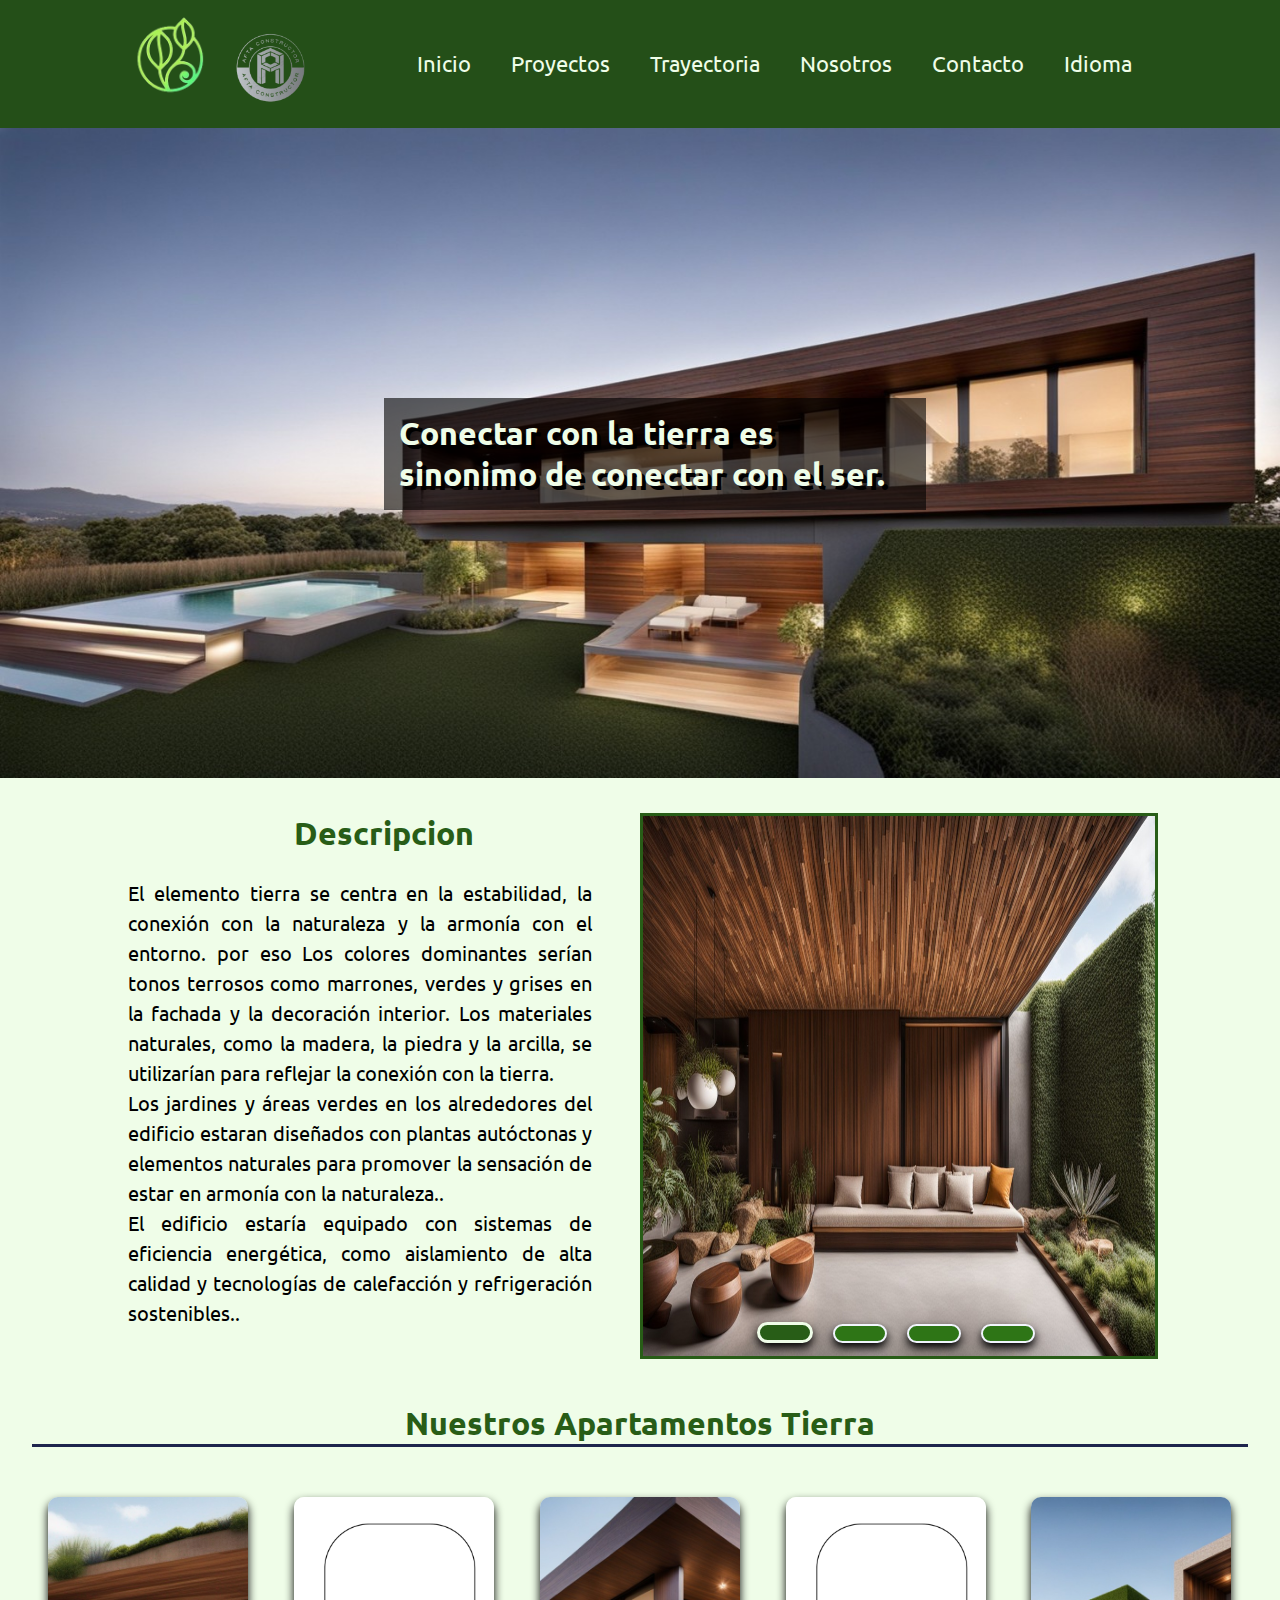
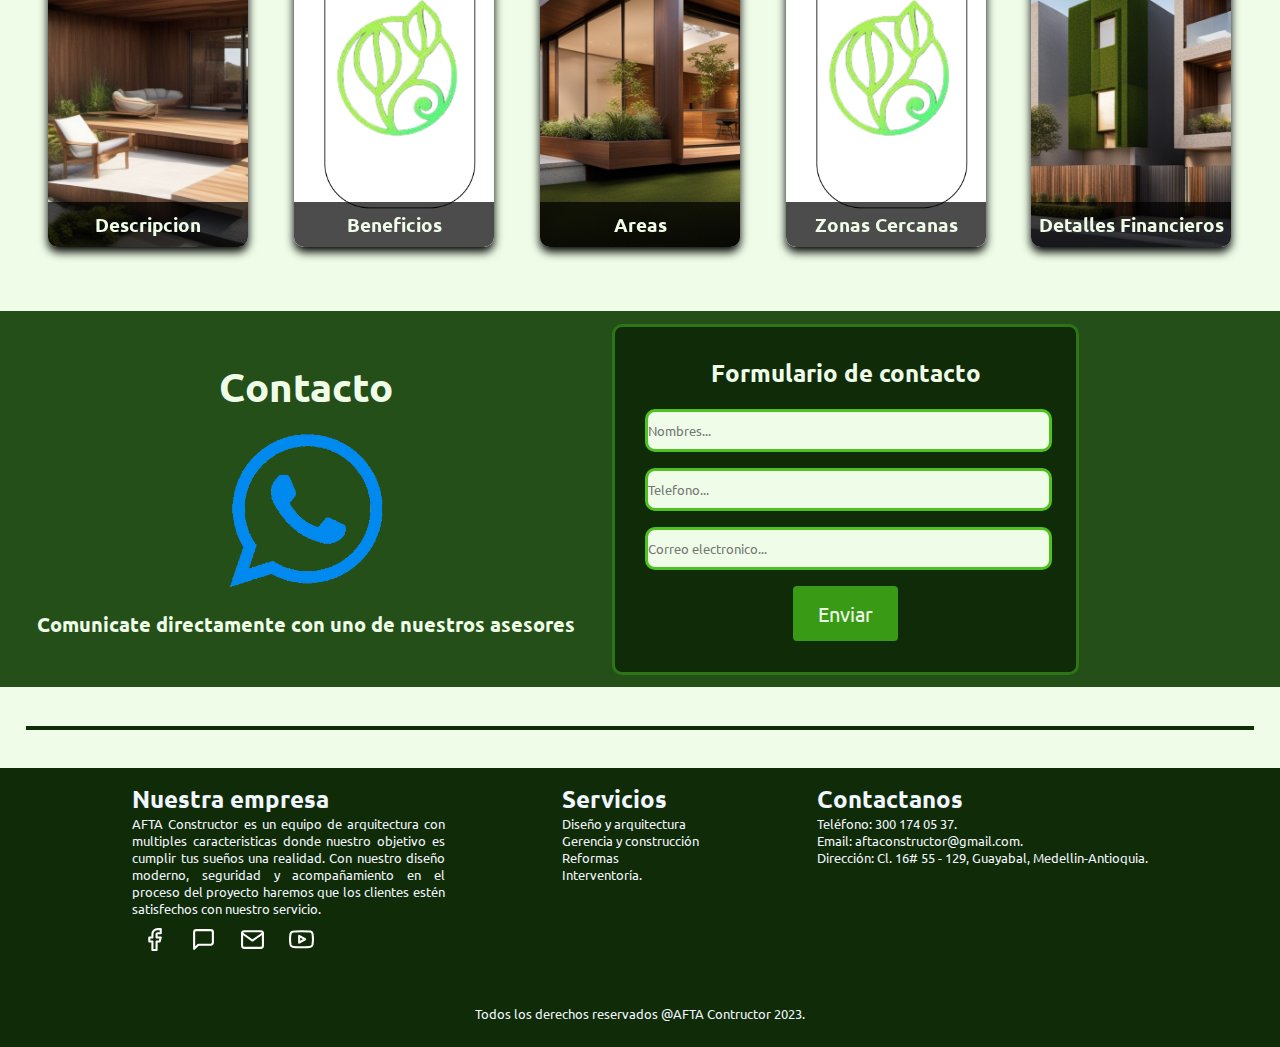
<file: Proyectos/tierra.html>
<!DOCTYPE html>
<html lang="en">
<head>
	<meta charset="UTF-8">
	<title>Tierra | AFTA</title>
    <link rel="website icon" type="png" href="img/img tierra/tierra.png">
    <link rel="preconnect" href="https://fonts.googleapis.com">
    <link rel="preconnect" href="https://fonts.gstatic.com" crossorigin>
    <link href="https://fonts.googleapis.com/css2?family=Ubuntu:wght@300;400;500;700&display=swap" rel="stylesheet">
	<link rel="stylesheet" href="styesTierra.css">
</head>
<body>
<header>
    <div class="logo">
        <img src="img/img tierra/tierra.png" alt="" class="logoAgua">
        <img src="img/logos/logo.png" alt="" class="imagenLogo">
    </div>
    <input type="checkbox" id="toggle">
    <label for="toggle"><img src="img/menu.svg" alt="" class="menu"></label>
	<nav>
        <ul>
            <li><a href="../Inicio/index.html">Inicio</a></li>
            <li><a href="">Proyectos</a>
                <ul>
                    <li><a href="../Proyectos/agua.html">Proyecto Agua</a></li>
                    <li><a href="../Proyectos/fuego.html">Proyecto Fuego</a></li>
                    <li><a href="#">Proyecto Tierra</a></li>
                    <li><a href="../Proyectos/aire.html">Proyecto Aire</a></li>
                </ul>
            </li>
            <li><a href="">Trayectoria</a>
                <ul>
                    <li><a href="../trayectoria/luz.html">Luz</a></li>
                    <li><a href="../trayectoria/sombra.html">Sombra</a></li>
                </ul>
            </li>
            <li><a href="../about us/nosotros.html">Nosotros</a></li>
            <li><a href="../contacto/indexES.html">Contacto</a></li>
            <li><a href="">Idioma</a>
                <ul>
                    <li><a href="">Español</a></li>
                    <li><a href="../../AFTA Project (English)/Projects/tierra.html">English</a></li>
                </ul>
            </li>
        </ul>
    </nav>
</header>
    <div class="carrusel">
        <ul>
            <li>
                <div class="container-img">
                    <img src="img/img tierra/f.jpg" alt="">
                    <div class="container-texto">
                        <h1>Conectar con la tierra es sinonimo de conectar con el ser.</h1>
                    </div>
                </div>
            </li>
            <li>
                <div class="container-img">
                    <img src="img/img tierra/g.jpg" alt="">
                    <div class="container-texto">
                        <h1>El edificio Tierra nos refleja las cualidades de la tierra y promueva la sensación de estabilidad y comodidad..</h1>
                    </div>
                </div>
            </li>
            <li>
                <div class="container-img">
                    <img src="img/img tierra/h.jpg" alt="">
                    <div class="container-texto">
                        <h1>La tierra representa la paciencia y la resistencia. Practicar la paciencia en tu vida cotidiana puede ayudarte a sentirte más en armonía con este elemento..</h1>
                    </div>
                </div>
            </li>
            <li>
                <div class="container-img">
                    <img src="img/img tierra/a.jpg" alt="">
                    <div class="container-texto">
                        <h1>Brindamos talleres de yoga para que te sientas mas conectado con este elemento.</h1>
                    </div>
                </div>
            </li>
        </ul>
    </div>
    <div class="container">
        <div class="parrafo">
            <h2>Descripcion</h2>
            <p>
                El elemento tierra se centra en la estabilidad, la conexión con la naturaleza y la armonía con el entorno. por eso Los colores dominantes serían tonos terrosos como marrones, verdes y grises en la fachada y la decoración interior. Los materiales naturales, como la madera, la piedra y la arcilla, se utilizarían para reflejar la conexión con la tierra. <br>
                
                Los jardines y áreas verdes en los alrededores del edificio estaran diseñados con plantas autóctonas y elementos naturales para promover la sensación de estar en armonía con la naturaleza.. <br>
                
                El edificio estaría equipado con sistemas de eficiencia energética, como aislamiento de alta calidad y tecnologías de calefacción y refrigeración sostenibles..</p>
        </div>
        <div class="imgPlanosAgua">
            <ul class="sliderParrafoAgua">
                <li>
                    <input type="radio" id="sbutton1" name="sradio" checked >
                    <label for="sbutton1"></label>
                    <img src="img/img tierra/a.jpg" alt="">
                </li>
                <li>
                    <input type="radio" id="sbutton2" name="sradio">
                    <label for="sbutton2"></label>
                    <img src="img/img tierra/c.jpg" alt="">
                </li>
                <li>
                    <input type="radio" id="sbutton3" name="sradio"> 
                    <label for="sbutton3"></label>
                    <img src="img/img tierra/b.jpg" alt="">
                </li>
                <li>
                    <input type="radio" id="sbutton4" name="sradio">
                    <label for="sbutton4"></label>
                    <img src="img/img tierra/i.jpg" alt="">
                </li>
            </ul>
        </div>
    </div>
    <h2 class="subInformacion">Nuestros Apartamentos Tierra</h2>
    <div class="SeccionTarjetas">
        <div class="cards">
            <div class="cara externa">
                <img src="img/img tierra/d.jpg" alt="">
                <h3>Descripcion</h3>
            </div>
            <div class="cara interna">
                <h3>Descripcion de los apartamentos</h3>
                <p>Los residentes experimentarían una sensación de seguridad y estabilidad en su hogar, lo que es reconfortante y tranquilizador.. <br>
                    La circulación de aire fresco y la abundancia de plantas contribuirían a una mejor calidad del aire y al bienestar de los residentes.
                </p>
            </div>
        </div>
        <div class="cards">
            <div class="cara externa">
                <img src="img/img tierra/1.png" alt="">
                <h3>Beneficios</h3>
            </div>
            <div class="cara interna">
                <h3>Beneficios</h3>
                <p> El diseño y el paisajismo promoverían una fuerte conexión con la naturaleza, lo que puede mejorar la calidad de vida y el bienestar.. <br>
                    La implementación de tecnologías y prácticas sostenibles haría del edificio un lugar respetuoso con el medio ambiente y de bajo impacto.
                </p>
            </div>
        </div>
        <div class="cards">
            <div class="cara externa">
                <img src="img/img tierra/g.jpg" alt="">
                <h3>Areas</h3>
            </div>
            <div class="cara interna">
                <h3>Areas</h3>
                <p>Contara con areas de exparcimiento ecologicas, huerta autosostenibles, zonas de descanso y de entretenimiento familiar.</p>
            </div>
        </div>
        <div class="cards">
            <div class="cara externa">
                <img src="img/img tierra/1.png" alt="">
                <h3>Zonas Cercanas</h3>
            </div>
            <div class="cara interna">
                <h3>Zonas Cercanas</h3>
                <p>El edificio estara localizado en el campo, tendra rutas completamente nuevas y con iluminacion sostenible, contara con granjas y zonas de esparcimiento cercanas al edificio.</p>
            </div>
        </div>
        <div class="cards">
            <div class="cara externa">
                <img src="img/img tierra/h.jpg" alt="">
                <h3>Detalles Financieros</h3>
            </div>
            <div class="cara interna">
                <h3>Detalles Financieros</h3>
                <p>El edificio tierra cuenta con diferentes tipos de apartamentos, dependiendo tu necesidad, cominucate con nuestros asesores para brindarte todo lo relacionado con el tema financiero.</p>
            </div>
        </div>
    </div>
    <div class="contactoAgua">
        <div class="contactoWhat">
            <h2>Contacto</h2>
            <a target="_blank" href="https://api.whatsapp.com/send/?phone=573017325327&text=%C2%A1Hola%21+Quisiera+saber+m%C3%A1s+sobre+Riwi.&type=phone_number&app_absent=0"><img src="img/logoWhat.png" alt="logo WhatsApp"></a>
            <h3>Comunicate directamente con uno de nuestros asesores</h3>
        </div>
        <div>
            <form class="formulario">
                <h3 class="tituloFormulario">Formulario de contacto</h3>
                <input class="controles" type="text" name="nombres" placeholder="Nombres..." required>
                <input class="controles" type="number" name="Telefono" placeholder="Telefono..." required>
                <input class="controles" type="email" name="Email" placeholder="Correo electronico..." required>
                <div class="modal"> 
                <label for="botonModal">Enviar</label>
                </div>
                <input type="checkbox" id="botonModal">
                <div class="contenedorModal">
                    <div class="contenidoModal">
                        <h2>Muchas gracias!</h2>
                        <p>Nos estaremos comunicando con usted en el menor tiempo posible</p>
                        <div class="botonCerrar">
                            <label for="botonModal">Cerrar</label>
                        </div>
                    </div>
                </div>
            </form>
        </div>
    </div>
 <hr class="separador">
 <footer>
    <div class="container-footer">
        <div class="empresa">
            <h2>Nuestra empresa</h2>
            <p>AFTA Constructor es un equipo de arquitectura con multiples caracteristicas donde nuestro objetivo
                es cumplir tus sueños una realidad. Con nuestro diseño moderno, seguridad y acompañamiento en el
                proceso del proyecto haremos que los clientes estén satisfechos con nuestro servicio.
            </p>
            <div class="redes">
                <a href="#"><img class="logo-socialmedia" src="../img/logos/facebook.svg" alt="Facebook logo"></a>
                <a href="https://api.whatsapp.com/send/?phone=573017325327&text=%C2%A1Hola%21+Quisiera+saber+m%C3%A1s+sobre+Riwi.&type=phone_number&app_absent=0"><img class="logo-socialmedia" src="../img/logos/whatsapp.svg" alt="WhatsApp logo"></a>
                <a href="#"><img class="logo-socialmedia" src="../img/logos/email.svg" alt="Email logo"></a>
                <a href="#"><img class="logo-socialmedia" src="../img/logos/youtube.svg" alt="YouTube logo"></a>
            </div>
        </div>

        <div class=".servicios-footer">
            <h2>Servicios</h2>
            <p>Diseño y arquitectura</p>
            <p>Gerencia y construcción</p>
            <p>Reformas</p>
            <p>Interventoría.</p>
        </div>
        <div class="contacto-footer">
            <h2>Contactanos</h2>
            <p>Teléfono: 300 174 05 37.</p>
            <p>Email: aftaconstructor@gmail.com.</p>
            <p>Dirección: Cl. 16# 55 - 129, Guayabal, Medellin-Antioquia.</p>
        </div>
    </div>
</footer>
<p id="copyright">Todos los derechos reservados @AFTA Contructor 2023.</p>
</body>
</html>
</file>
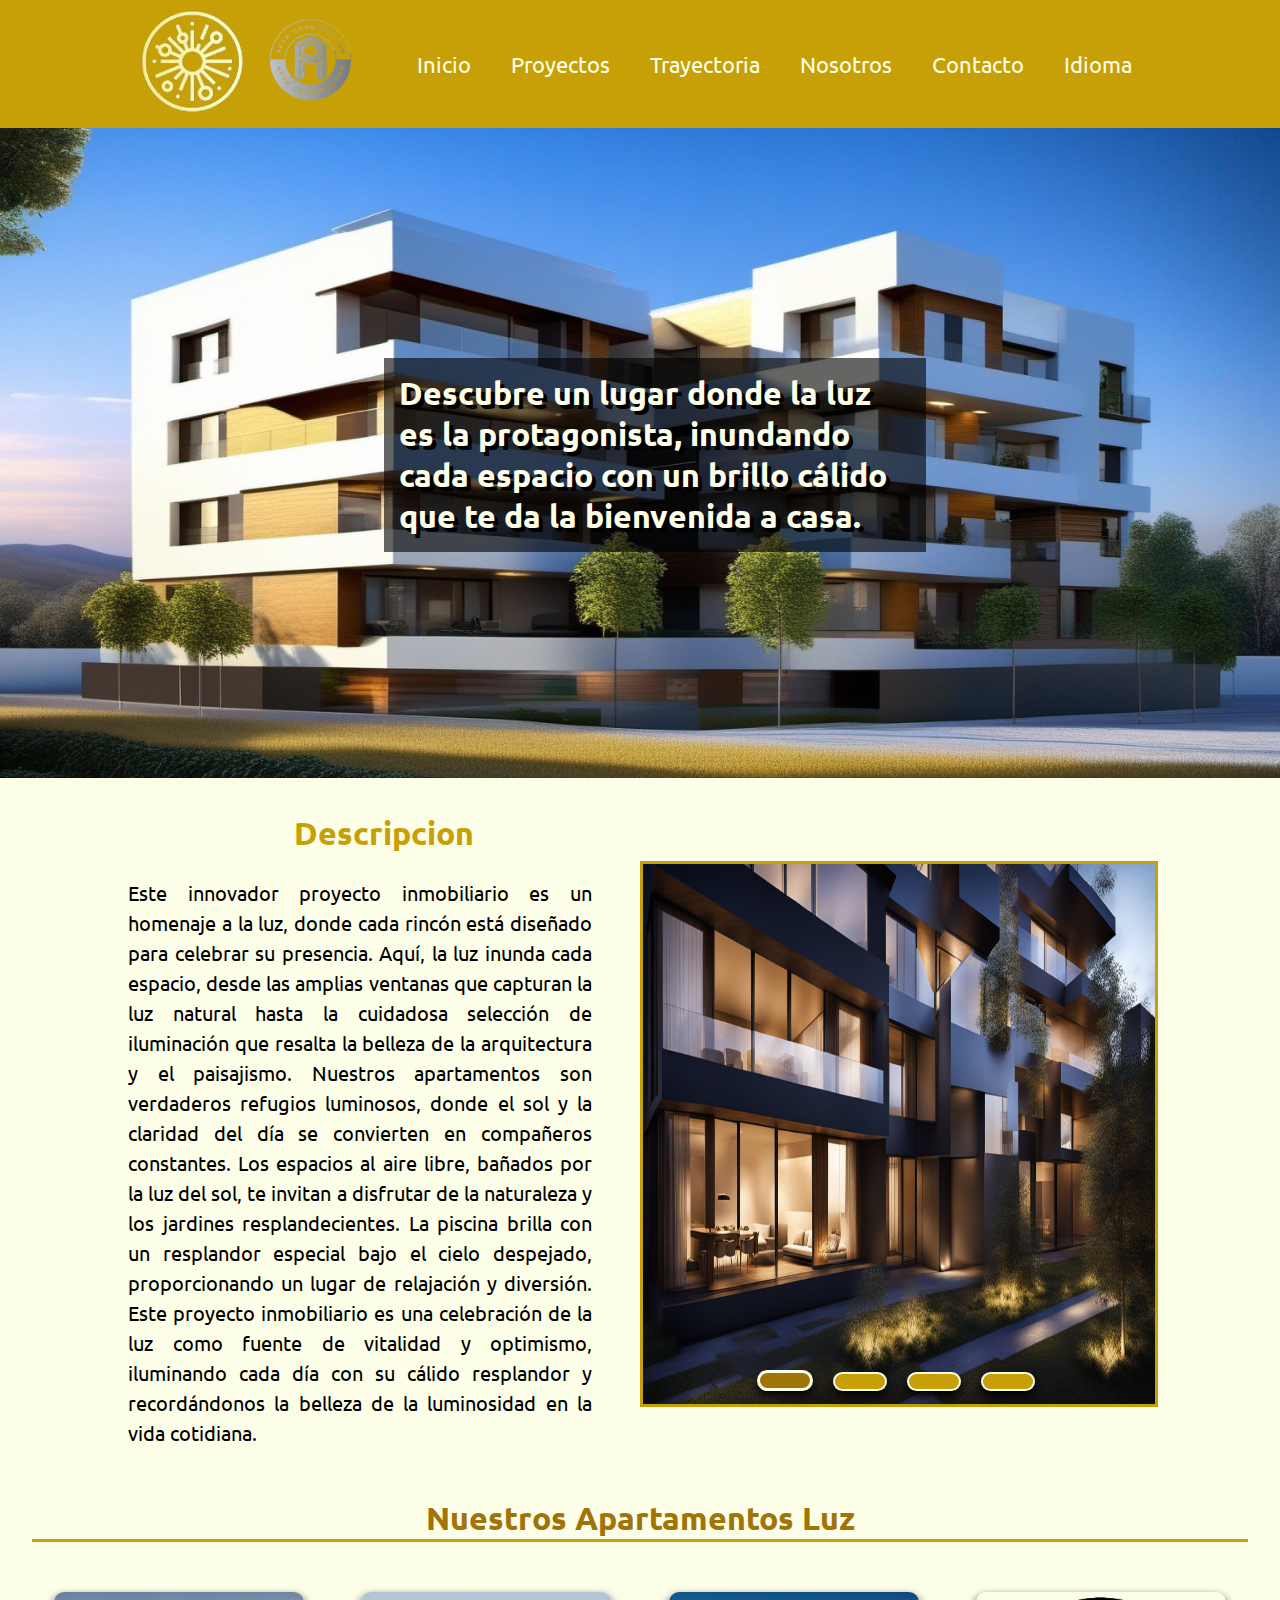
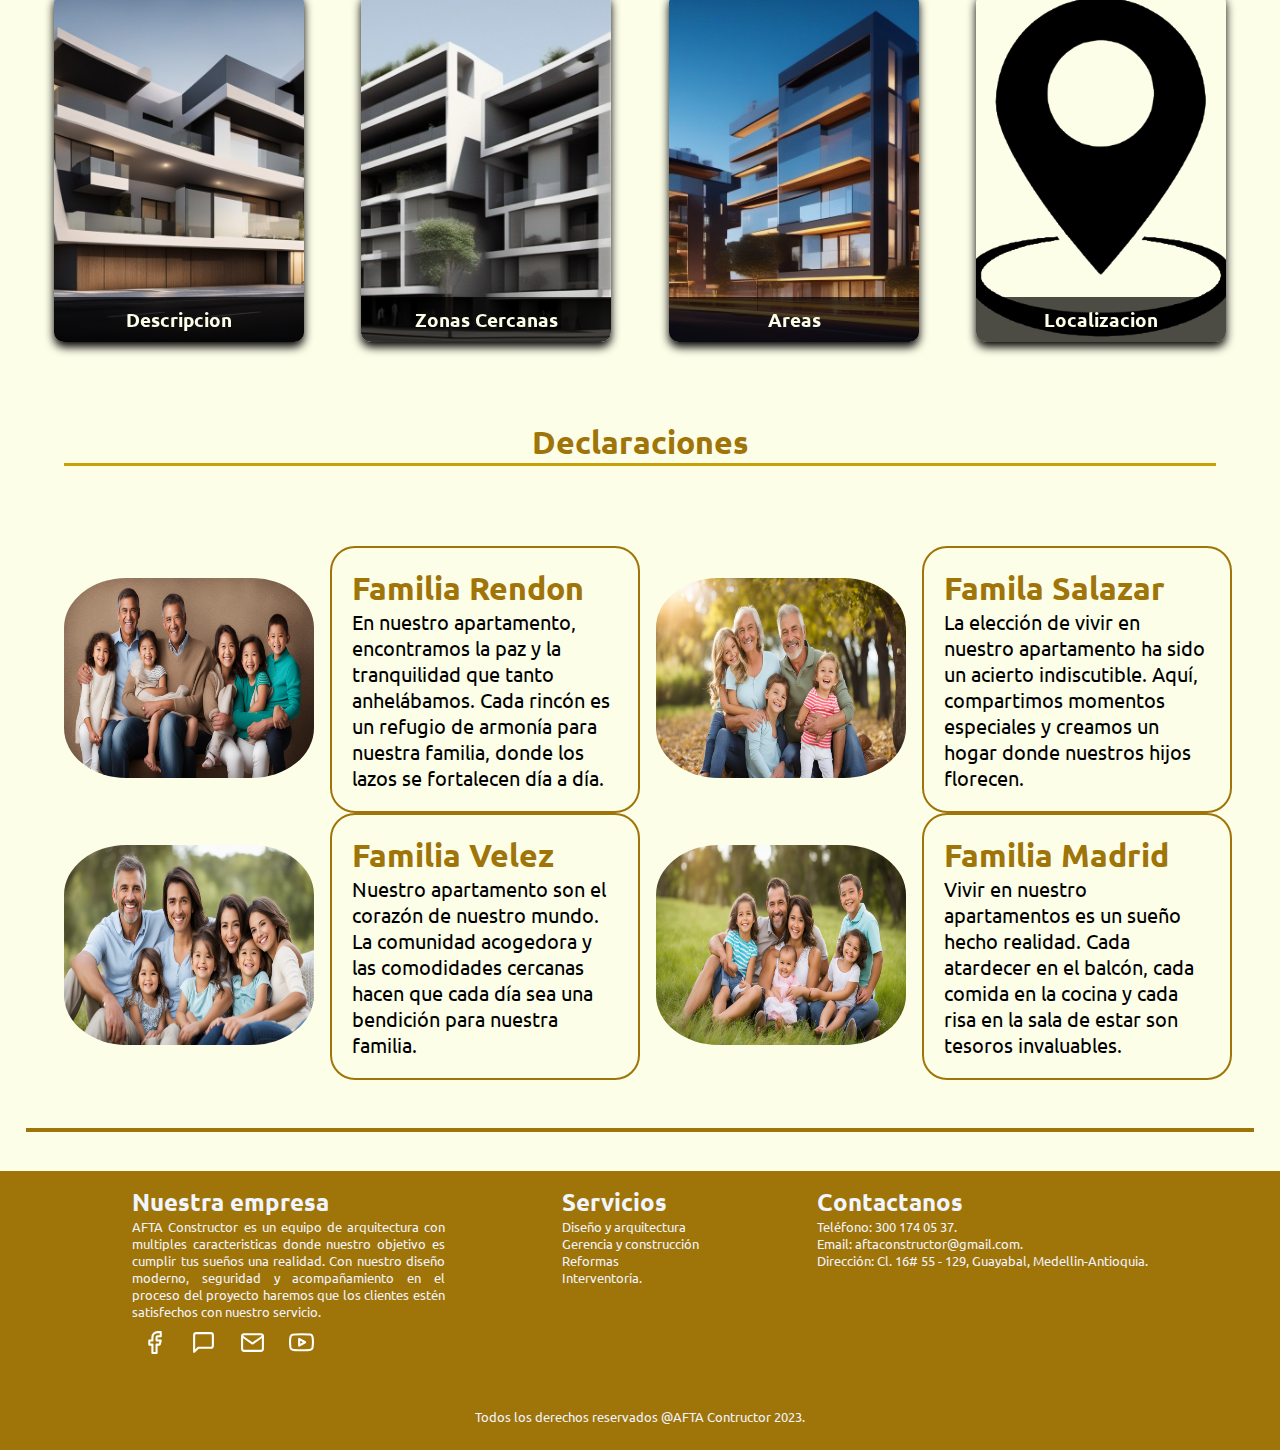
<file: trayectoria/luz.html>
<!DOCTYPE html>
<html lang="en">
<head>
	<meta charset="UTF-8">
	<title>AFTA Constructor - Agua</title>
    <link rel="website icon" type="png" href="img/logos/agua-logo.png">
    <link rel="preconnect" href="https://fonts.googleapis.com">
    <link rel="preconnect" href="https://fonts.gstatic.com" crossorigin>
    <link href="https://fonts.googleapis.com/css2?family=Ubuntu:wght@300;400;500;700&display=swap" rel="stylesheet">
	<link rel="stylesheet" href="stylesLuz.css">
</head>
<body>
<header>
    <div class="logo">
        <img src="img/logos/logoLuz.png" alt="" class="logoAgua">
        <img src="img/logos/logo.png" alt="" class="imagenLogo">
    </div>
    <input type="checkbox" id="toggle">
    <label for="toggle"><img src="../Proyectos/img/menu.svg" alt="" class="menu"></label>
	<nav>
        <ul>
            <li><a href="../Inicio/index.html">Inicio</a></li>
            <li><a href="">Proyectos</a>
                <ul>
                    <li><a href="../Proyectos/agua.html">Agua</a></li>
                    <li><a href="../Proyectos/fuego.html">Fuego</a></li>
                    <li><a href="../Proyectos/tierra.html">Tierra</a></li>
                    <li><a href="../Proyectos/aire.html">Aire</a></li>
                </ul>
            </li>
            <li><a href="">Trayectoria</a>
                <ul>
                    <li><a href="../trayectoria/luz.html">Luz</a></li>
                    <li><a href="../trayectoria/sombra.html">Sombra</a></li>
                </ul>
            </li>
            <li><a href="../about us/nosotros.html">Nosotros</a></li>
            <li><a href="../contacto/indexES.html">Contacto</a></li>
            <li><a href="">Idioma</a>
                <ul>
                    <li><a href="#">Español</a></li>
                    <li><a href="../../AFTA Project (English)/trayectoria/luzIngles.html">English</a></li>
                </ul>
            </li>
        </ul>
    </nav>
</header>
    <div class="carrusel">
        <ul>
            <li>
                <div class="container-img">
                    <img src="img/carruseles/banner1.jpg" alt="">
                    <div class="container-texto">
                        <h1>Descubre un lugar donde la luz es la protagonista, inundando cada espacio con un brillo cálido que te da la bienvenida a casa.</h1>
                    </div>
                </div>
            </li>
            <li>
                <div class="container-img">
                    <img src="img/carruseles/banner2.jpg" alt="">
                    <div class="container-texto">
                        <h1>Nuestros apartamentos están diseñados para aprovechar al máximo la luz natural, creando un ambiente que te llena de energía desde el amanecer hasta el atardecer.</h1>
                    </div>
                </div>
            </li>
            <li>
                <div class="container-img">
                    <img src="img/carruseles/banner3.jpg" alt="">
                    <div class="container-texto">
                        <h1>Cada ventana es como un cuadro que enmarca vistas llenas de luz, conectándote con la naturaleza y el mundo exterior.</h1>
                    </div>
                </div>
            </li>
            <li>
                <div class="container-img">
                    <img src="img/carruseles/banner4.jpg" alt="">
                    <div class="container-texto">
                        <h1>Los espacios comunes están iluminados con estilo y elegancia, creando un ambiente acogedor para los encuentros sociales y la convivencia.</h1>
                    </div>
                </div>
            </li>
        </ul>
    </div>
    <div class="container">
        <div class="parrafo">
            <h2>Descripcion</h2>
            <p>
                Este innovador proyecto inmobiliario es un homenaje a la luz, donde cada rincón está diseñado para celebrar su presencia. Aquí, la luz inunda cada espacio, desde las amplias ventanas que capturan la luz natural hasta la cuidadosa selección de iluminación que resalta la belleza de la arquitectura y el paisajismo.

Nuestros apartamentos son verdaderos refugios luminosos, donde el sol y la claridad del día se convierten en compañeros constantes. Los espacios al aire libre, bañados por la luz del sol, te invitan a disfrutar de la naturaleza y los jardines resplandecientes. La piscina brilla con un resplandor especial bajo el cielo despejado, proporcionando un lugar de relajación y diversión.

Este proyecto inmobiliario es una celebración de la luz como fuente de vitalidad y optimismo, iluminando cada día con su cálido resplandor y recordándonos la belleza de la luminosidad en la vida cotidiana.</p>
        </div>
        <div class="imgPlanosAgua">
            <ul class="sliderParrafoAgua">
                <li>
                    <input type="radio" id="sbutton1" name="sradio" checked >
                    <label for="sbutton1"></label>
                    <img src="img/carruseles/slide1.jpg" alt="">
                </li>
                <li>
                    <input type="radio" id="sbutton2" name="sradio">
                    <label for="sbutton2"></label>
                    <img src="img/carruseles/slide2.jpg" alt="">
                </li>
                <li>
                    <input type="radio" id="sbutton3" name="sradio"> 
                    <label for="sbutton3"></label>
                    <img src="img/carruseles/slide4.jpg" alt="">
                </li>
                <li>
                    <input type="radio" id="sbutton4" name="sradio">
                    <label for="sbutton4"></label>
                    <img src="img/carruseles/banner3.jpg" alt="">
                </li>
            </ul>
        </div>
    </div>
    <h2 class="subInformacion">Nuestros Apartamentos Luz</h2>
    <div class="SeccionTarjetas">
        <div class="cards">
            <div class="cara externa">
                <img src="img/carruseles/carruselSombra1.jpg" alt="">
                <h3>Descripcion</h3>
            </div>
            <div class="cara interna">
                <h3>Descripcion de los apartamentos</h3>
                <p>Este innovador proyecto inmobiliario es un homenaje a la luz, donde cada rincón está diseñado para celebrar su presencia. Aquí, la luz inunda cada espacio, desde las amplias ventanas que capturan la luz natural hasta la cuidadosa selección de iluminación que resalta la belleza de la arquitectura y el paisajismo.</p>
            </div>
        </div>
        <div class="cards">
            <div class="cara externa">
                <img src="img/carruseles/carruselSombra3.jpg" alt="">
                <h3>Zonas Cercanas</h3>
            </div>
            <div class="cara interna">
                <h3>Zonas Cercanas</h3>
                <p>Cerca del conjunto de apartamentos, hay parques, tiendas, restaurantes, escuelas y rutas de transporte público, facilitando la vida cotidiana de los residentes.</p>
            </div>
        </div>
        <div class="cards">
            <div class="cara externa">
                <img src="img/carruseles/carruselSombra6.jpg" alt="">
                <h3>Areas</h3>
            </div>
            <div class="cara interna">
                <h3>Areas</h3>
                <p>Las áreas del conjunto de apartamentos incluyen piscina, gimnasio, áreas verdes, estacionamiento, zona de juegos, y salón comunal</p>
            </div>
        </div>
        <div class="cards">
            <div class="cara externa">
                <img src="img/tarjetas/ubicacionSombra.png" alt="">
                <h3>Localizacion</h3>
            </div>
            <div class="cara interna">
                <h3>Localizacion</h3>
                <p>Los apartamentos se encuentran ubicados en la ciudad de Medellin, para mas informacion haz <a href="">click aqui</a></p>
            </div>
        </div>
    </div>
    <h2 class="subDeclaraciones">Declaraciones</h2>
    <div class="declaraciones">
        <div class="personaje">
            <div class="imgPersonaje">
                <img src="img/declaraciones/familia1.jpg" alt="" class="fotoPersonaje">
            </div>
            <div>
                <div class="declaracion">
                    <h1>Familia Rendon</h1>
                    <p>En nuestro apartamento, encontramos la paz y la tranquilidad que tanto anhelábamos. Cada rincón es un refugio de armonía para nuestra familia, donde los lazos se fortalecen día a día.
                    </p>
                </div>
            </div>
        </div>
        <div class="personaje">
            <div class="imgPersonaje">
                <img src="img/declaraciones/familia2.jpg" alt="" class="fotoPersonaje">
            </div>
            <div>
                <div class="declaracion">
                    <h1>Famila Salazar</h1>
                    <p>La elección de vivir en nuestro apartamento ha sido un acierto indiscutible. Aquí, compartimos momentos especiales y creamos un hogar donde nuestros hijos florecen.
                    </p>
                </div>
            </div>
        </div>
        <div class="personaje">
            <div class="imgPersonaje">
                <img src="img/declaraciones/familai3.jpg" alt="" class="fotoPersonaje">
            </div>
            <div>
                <div class="declaracion">
                    <h1>Familia Velez</h1>
                    <p>Nuestro apartamento son el corazón de nuestro mundo. La comunidad acogedora y las comodidades cercanas hacen que cada día sea una bendición para nuestra familia.
                    </p>
                </div>
            </div>
        </div>
        <div class="personaje">
            <div class="imgPersonaje">
                <img src="img/declaraciones/familia4.jpg" alt="" class="fotoPersonaje">
            </div>
            <div>
                <div class="declaracion">
                    <h1>Familia Madrid</h1>
                    <p>Vivir en nuestro apartamentos es un sueño hecho realidad. Cada atardecer en el balcón, cada comida en la cocina y cada risa en la sala de estar son tesoros invaluables.
                    </p>
                </div>
            </div>
        </div>
    </div>
 <hr class="separador">
 <footer>
    <div class="container-footer">
        <div class="empresa">
            <h2>Nuestra empresa</h2>
            <p>AFTA Constructor es un equipo de arquitectura con multiples caracteristicas donde nuestro objetivo
                es cumplir tus sueños una realidad. Con nuestro diseño moderno, seguridad y acompañamiento en el
                proceso del proyecto haremos que los clientes estén satisfechos con nuestro servicio.
            </p>
            <div class="redes">
                <a href="#"><img class="logo-socialmedia" src="../img/logos/facebook.svg" alt="Facebook logo"></a>
                <a href="https://api.whatsapp.com/send/?phone=573017325327&text=%C2%A1Hola%21+Quisiera+saber+m%C3%A1s+sobre+Riwi.&type=phone_number&app_absent=0"><img class="logo-socialmedia" src="../img/logos/whatsapp.svg" alt="WhatsApp logo"></a>
                <a href="#"><img class="logo-socialmedia" src="../img/logos/email.svg" alt="Email logo"></a>
                <a href="#"><img class="logo-socialmedia" src="../img/logos/youtube.svg" alt="YouTube logo"></a>
            </div>
        </div>

        <div class=".servicios-footer">
            <h2>Servicios</h2>
            <p>Diseño y arquitectura</p>
            <p>Gerencia y construcción</p>
            <p>Reformas</p>
            <p>Interventoría.</p>
        </div>


        <div class="contacto-footer">
            <h2>Contactanos</h2>
            <p>Teléfono: 300 174 05 37.</p>
            <p>Email: aftaconstructor@gmail.com.</p>
            <p>Dirección: Cl. 16# 55 - 129, Guayabal, Medellin-Antioquia.</p>
        </div>
    </div>
</footer>
<p id="copyright">Todos los derechos reservados @AFTA Contructor 2023.</p>
</body>
</html>
</file>
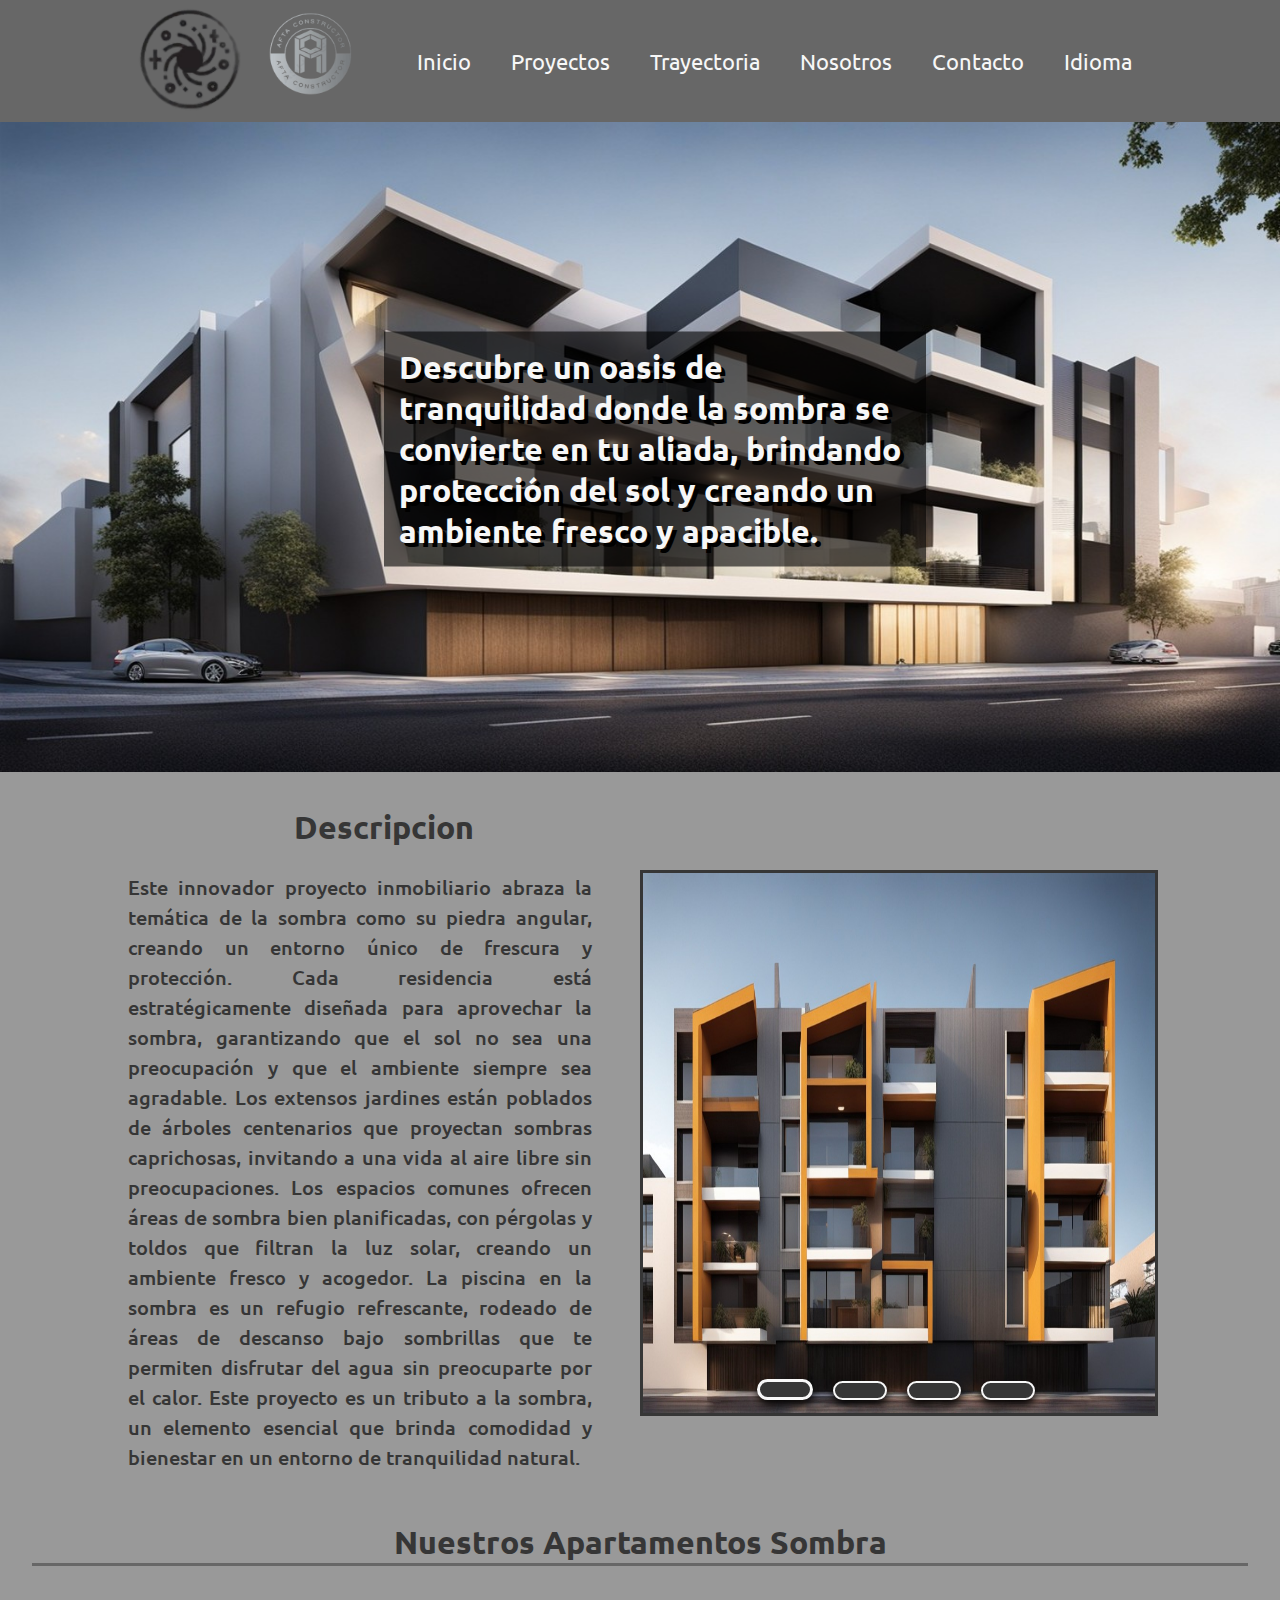
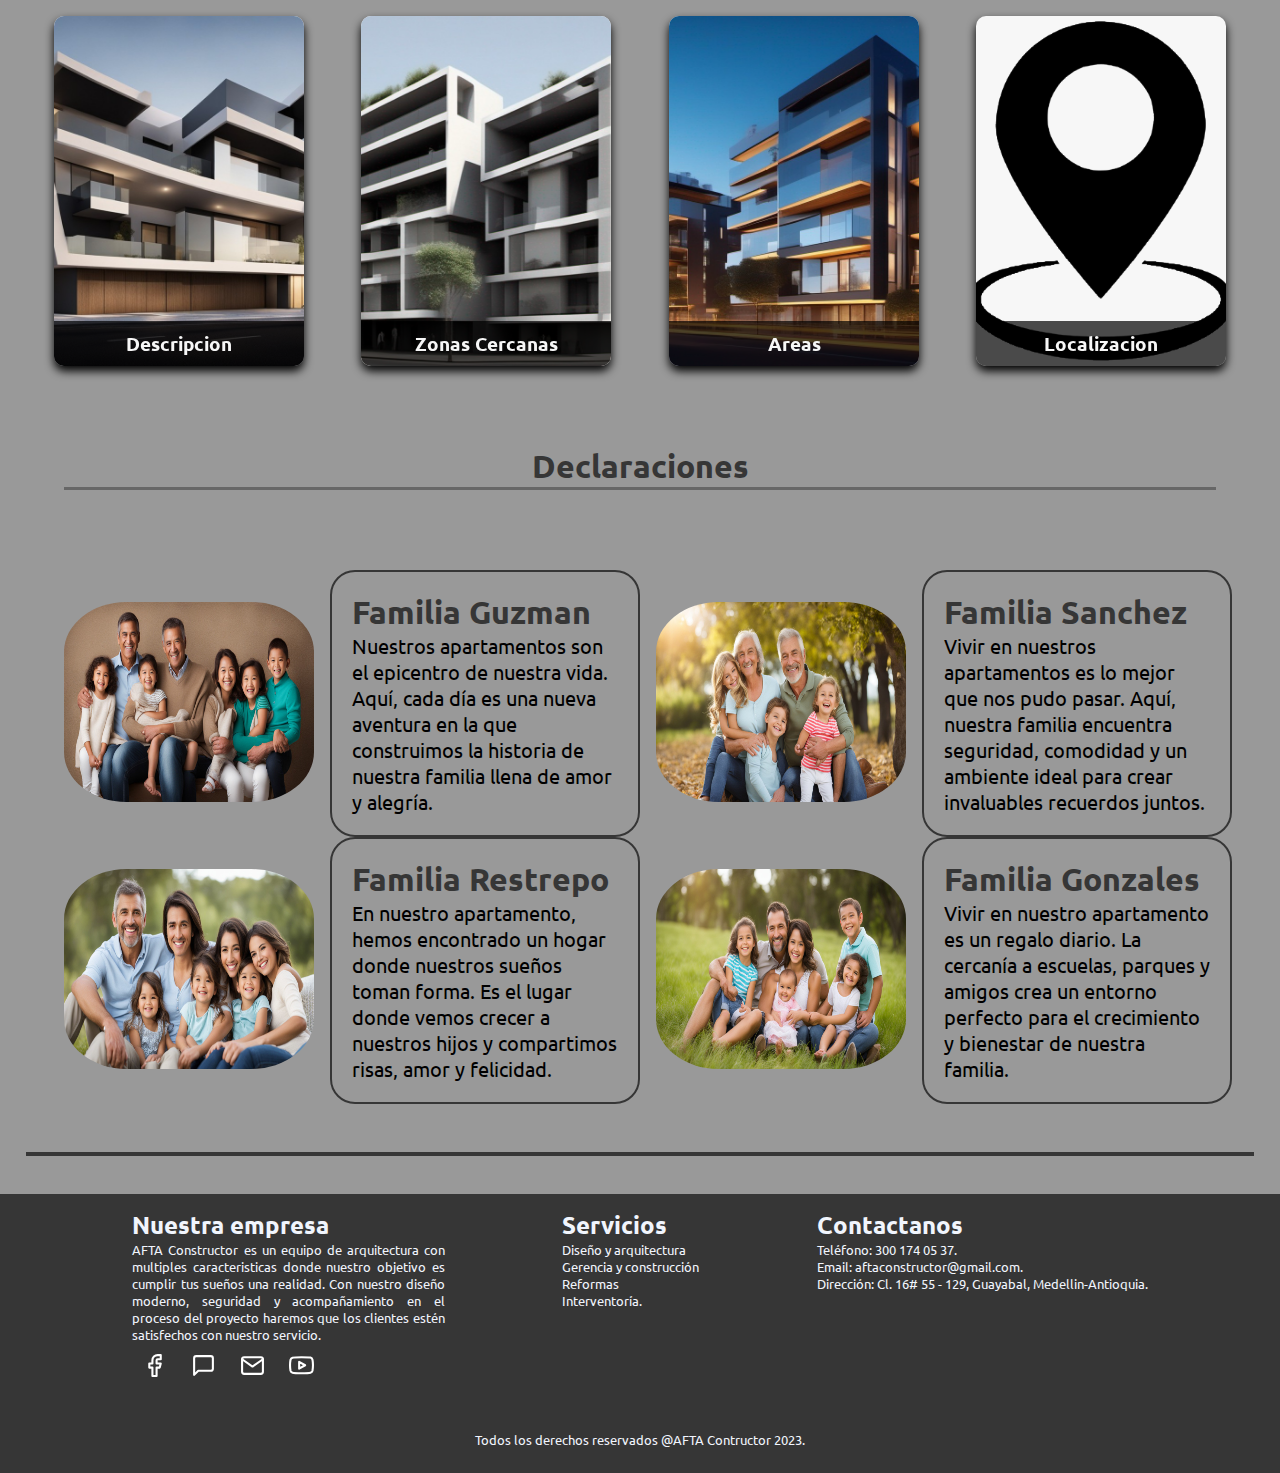
<file: trayectoria/sombra.html>
<!DOCTYPE html>
<html lang="en">
<head>
	<meta charset="UTF-8">
	<title>AFTA Constructor - Agua</title>
    <link rel="website icon" type="png" href="img/logos/agua-logo.png">
    <link rel="preconnect" href="https://fonts.googleapis.com">
    <link rel="preconnect" href="https://fonts.gstatic.com" crossorigin>
    <link href="https://fonts.googleapis.com/css2?family=Ubuntu:wght@300;400;500;700&display=swap" rel="stylesheet">
	<link rel="stylesheet" href="stylesSombra.css">
</head>
<body>
<header>
    <div class="logo">
        <img src="img/logos/logoSombra.png" alt="" class="logoAgua">
        <img src="img/logos/logo.png" alt="" class="imagenLogo">
    </div>
    <input type="checkbox" id="toggle">
    <label for="toggle"><img src="../Proyectos/img/menu.svg" alt="" class="menu"></label>
	<nav>
        <ul>
            <li><a href="../Inicio/index.html">Inicio</a></li>
            <li><a href="">Proyectos</a>
                <ul>
                    <li><a href="../Proyectos/agua.html">Agua</a></li>
                    <li><a href="../Proyectos/fuego.html">Fuego</a></li>
                    <li><a href="../Proyectos/tierra.html">Tierra</a></li>
                    <li><a href="../Proyectos/aire.html">Aire</a></li>
                </ul>
            </li>
            <li><a href="">Trayectoria</a>
                <ul>
                    <li><a href="../trayectoria/luz.html">Luz</a></li>
                    <li><a href="../trayectoria/sombra.html">Sombra</a></li>
                </ul>
            </li>
            <li><a href="../about us/nosotros.html">Nosotros</a></li>
            <li><a href="../contacto/indexES.html">Contacto</a></li>
            <li><a href="">Idioma</a>
                <ul>
                    <li><a href="#">Español</a></li>
                    <li><a href="../../AFTA Project (English)/trayectoria/sombraIngles.html">English</a></li>
                </ul>
            </li>
        </ul>
    </nav>
</header>
    <div class="carrusel">
        <ul>
            <li>
                <div class="container-img">
                    <img src="img/carruseles/carruselSombra1.jpg" alt="">
                    <div class="container-texto">
                        <h1>Descubre un oasis de tranquilidad donde la sombra se convierte en tu aliada, brindando protección del sol y creando un ambiente fresco y apacible.</h1>
                    </div>
                </div>
            </li>
            <li>
                <div class="container-img">
                    <img src="img/carruseles/carruselSombra2.jpg" alt="">
                    <div class="container-texto">
                        <h1>Los espacios comunes cuentan con pérgolas y toldos que filtran la luz del sol de manera armoniosa, creando un ambiente fresco y agradable para todos los residentes.</h1>
                    </div>
                </div>
            </li>
            <li>
                <div class="container-img">
                    <img src="img/carruseles/carruselSombra3.jpg" alt="">
                    <div class="container-texto">
                        <h1>Este proyecto inmobiliario es una celebración de la sombra como un elemento esencial para la vida, proporcionando confort y bienestar a sus residentes en un entorno natural y sereno</h1>
                    </div>
                </div>
            </li>
            <li>
                <div class="container-img">
                    <img src="img/carruseles/carruselSombra4.jpg" alt="">
                    <div class="container-texto">
                        <h1>Cada rincón de esta comunidad residencial está diseñado para capturar la esencia de la sombra, proporcionando espacios donde la temperatura es siempre agradable y cómoda.</h1>
                    </div>
                </div>
            </li>
        </ul>
    </div>
    <div class="container">
        <div class="parrafo">
            <h2>Descripcion</h2>
            <p>
                Este innovador proyecto inmobiliario abraza la temática de la sombra como su piedra angular, creando un entorno único de frescura y protección. Cada residencia está estratégicamente diseñada para aprovechar la sombra, garantizando que el sol no sea una preocupación y que el ambiente siempre sea agradable. Los extensos jardines están poblados de árboles centenarios que proyectan sombras caprichosas, invitando a una vida al aire libre sin preocupaciones.

Los espacios comunes ofrecen áreas de sombra bien planificadas, con pérgolas y toldos que filtran la luz solar, creando un ambiente fresco y acogedor. La piscina en la sombra es un refugio refrescante, rodeado de áreas de descanso bajo sombrillas que te permiten disfrutar del agua sin preocuparte por el calor.

Este proyecto es un tributo a la sombra, un elemento esencial que brinda comodidad y bienestar en un entorno de tranquilidad natural.</p>
        </div>
        <div class="imgPlanosAgua">
            <ul class="sliderParrafoAgua">
                <li>
                    <input type="radio" id="sbutton1" name="sradio" checked >
                    <label for="sbutton1"></label>
                    <img src="img/carruseles/CarruselSombra5.jpg" alt="">
                </li>
                <li>
                    <input type="radio" id="sbutton2" name="sradio">
                    <label for="sbutton2"></label>
                    <img src="img/carruseles/carruselSombra6.jpg" alt="">
                </li>
                <li>
                    <input type="radio" id="sbutton3" name="sradio"> 
                    <label for="sbutton3"></label>
                    <img src="img/carruseles/carruselSombra4.jpg" alt="">
                </li>
                <li>
                    <input type="radio" id="sbutton4" name="sradio">
                    <label for="sbutton4"></label>
                    <img src="img/carruseles/banner3.jpg" alt="">
                </li>
            </ul>
        </div>
    </div>
    <h2 class="subInformacion">Nuestros Apartamentos Sombra</h2>
    <div class="SeccionTarjetas">
        <div class="cards">
            <div class="cara externa">
                <img src="img/carruseles/carruselSombra1.jpg" alt="">
                <h3>Descripcion</h3>
            </div>
            <div class="cara interna">
                <h3>Descripcion de los apartamentos</h3>
                <p>Este innovador proyecto inmobiliario abraza la temática de la sombra como su piedra angular, creando un entorno único de frescura y protección.</p>
            </div>
        </div>
        <div class="cards">
            <div class="cara externa">
                <img src="img/carruseles/carruselSombra3.jpg" alt="">
                <h3>Zonas Cercanas</h3>
            </div>
            <div class="cara interna">
                <h3>Zonas Cercanas</h3>
                <p>Cerca del conjunto de apartamentos, hay parques, tiendas, restaurantes, escuelas y rutas de transporte público, facilitando la vida cotidiana de los residentes.</p>
            </div>
        </div>
        <div class="cards">
            <div class="cara externa">
                <img src="img/carruseles/carruselSombra6.jpg" alt="">
                <h3>Areas</h3>
            </div>
            <div class="cara interna">
                <h3>Areas</h3>
                <p>Las áreas del conjunto de apartamentos incluyen piscina, gimnasio, áreas verdes, estacionamiento, zona de juegos, y salón comunal</p>
            </div>
        </div>
        <div class="cards">
            <div class="cara externa">
                <img src="img/tarjetas/ubicacionSombra.png" alt="">
                <h3>Localizacion</h3>
            </div>
            <div class="cara interna">
                <h3>Localizacion</h3>
                <p>Los apartamentos se encuentran ubicados en la ciudad de Medellin, para mas informacion haz <a href="">click aqui</a></p>
            </div>
        </div>
    </div>
    <h2 class="subDeclaraciones">Declaraciones</h2>
    <div class="declaraciones">
        <div class="personaje">
            <div class="imgPersonaje">
                <img src="img/declaraciones/familia1.jpg" alt="" class="fotoPersonaje">
            </div>
            <div>
                <div class="declaracion">
                    <h1>Familia Guzman</h1>
                    <p>Nuestros apartamentos son el epicentro de nuestra vida. Aquí, cada día es una nueva aventura en la que construimos la historia de nuestra familia llena de amor y alegría.
                    </p>
                </div>
            </div>
        </div>
        <div class="personaje">
            <div class="imgPersonaje">
                <img src="img/declaraciones/familia2.jpg" alt="" class="fotoPersonaje">
            </div>
            <div>
                <div class="declaracion">
                    <h1>Familia Sanchez</h1>
                    <p>Vivir en nuestros apartamentos es lo mejor que nos pudo pasar. Aquí, nuestra familia encuentra seguridad, comodidad y un ambiente ideal para crear invaluables recuerdos juntos.
                    </p>
                </div>
            </div>
        </div>
        <div class="personaje">
            <div class="imgPersonaje">
                <img src="img/declaraciones/familai3.jpg" alt="" class="fotoPersonaje">
            </div>
            <div>
                <div class="declaracion">
                    <h1>Familia Restrepo</h1>
                    <p>En nuestro apartamento, hemos encontrado un hogar donde nuestros sueños toman forma. Es el lugar donde vemos crecer a nuestros hijos y compartimos risas, amor y felicidad.
                    </p>
                </div>
            </div>
        </div>
        <div class="personaje">
            <div class="imgPersonaje">
                <img src="img/declaraciones/familia4.jpg" alt="" class="fotoPersonaje">
            </div>
            <div>
                <div class="declaracion">
                    <h1>Familia Gonzales</h1>
                    <p>Vivir en nuestro apartamento es un regalo diario. La cercanía a escuelas, parques y amigos crea un entorno perfecto para el crecimiento y bienestar de nuestra familia.
                    </p>
                </div>
            </div>
        </div>
    </div>
 <hr class="separador">
 <footer>
    <div class="container-footer">
        <div class="empresa">
            <h2>Nuestra empresa</h2>
            <p>AFTA Constructor es un equipo de arquitectura con multiples caracteristicas donde nuestro objetivo
                es cumplir tus sueños una realidad. Con nuestro diseño moderno, seguridad y acompañamiento en el
                proceso del proyecto haremos que los clientes estén satisfechos con nuestro servicio.
            </p>
            <div class="redes">
                <a href="#"><img class="logo-socialmedia" src="../img/logos/facebook.svg" alt="Facebook logo"></a>
                <a href="https://api.whatsapp.com/send/?phone=573017325327&text=%C2%A1Hola%21+Quisiera+saber+m%C3%A1s+sobre+Riwi.&type=phone_number&app_absent=0"><img class="logo-socialmedia" src="../img/logos/whatsapp.svg" alt="WhatsApp logo"></a>
                <a href="#"><img class="logo-socialmedia" src="../img/logos/email.svg" alt="Email logo"></a>
                <a href="#"><img class="logo-socialmedia" src="../img/logos/youtube.svg" alt="YouTube logo"></a>
            </div>
        </div>

        <div class=".servicios-footer">
            <h2>Servicios</h2>
            <p>Diseño y arquitectura</p>
            <p>Gerencia y construcción</p>
            <p>Reformas</p>
            <p>Interventoría.</p>
        </div>


        <div class="contacto-footer">
            <h2>Contactanos</h2>
            <p>Teléfono: 300 174 05 37.</p>
            <p>Email: aftaconstructor@gmail.com.</p>
            <p>Dirección: Cl. 16# 55 - 129, Guayabal, Medellin-Antioquia.</p>
        </div>
    </div>
</footer>
<p id="copyright">Todos los derechos reservados @AFTA Contructor 2023.</p>
</body>
</html>
</file>
<file: about us/style.css>
body{
    margin: 0;
    font-family: 'Ubuntu', sans-serif;
}

img{
    width: 350px;
}


/* HEADER */
header{
    background-color: #334d61;
    padding: 1px 10%;
    display: flex;
    align-items: center;
    justify-content: space-between;
    position: fixed;
    width: 80%;
    z-index: 1;
  }
  
  header .logo{
    font-size: 25px;
    text-transform: uppercase;
    color: white;
    font-weight: 700;
  }
  
  header .logo .imagenLogo{
    width: 5rem;
    margin-bottom: 5px;
    margin-top: 12px;
  }
  
  header nav ul{
    list-style: none;
  }
  
  header nav ul li{
    float: left;
    position: relative;
    
  }
  
  header nav ul li a{
    font-size: 22px;
    color: #f1f5fd;
    text-decoration: none;
    padding: 10px 20px;
    display: block;
    
    
  }
  
  header nav ul li a:hover{
    border-bottom: 3px solid #f1f5fd;
  }
  
  header nav ul li ul{
    position: absolute;
    right: 0;
    width: 300px;
    background-color:#334d61;
    display: none;
    z-index: 1000;
  }
  
  header nav ul li ul li a{
    font-size: 15px;
    text-transform: capitalize;
  }
  
  header nav ul li ul a:hover{
    background-color: rgba(0, 0, 0, 0.4);
    border: 2px solid #729de8;
  }
  
  header nav ul li ul li{
    width: 100%;
  }
  
  header nav ul li:hover > ul{
    display: initial;
  }

header img{
    width: 80%;
}
#toggle,
header label{
  display:none;
  cursor: pointer;
}

header label .menu{
  width: 45px;
  height: 35px;
}


/* --------- */
/* DESCRIPCION AFTA*/
.descripcion{
    display: flex;
    justify-content: center;
    align-items: center;
    text-align: center;
    padding: 20vh 0 5vh 0;
}

.text-description{
    width: 290px;
    height: 280px;
    border-radius: 2px;
    flex-direction: column;
    background-color: rgb(248, 248, 248);
    box-shadow: 0 10px 30px 5px rgba(0, 0, 0, 0.2);
    color: black;
    position: relative;
    right: 50px;
    z-index: 0;
    text-align: justify;
    padding: 40px 25px;
}
.text-description{
    background-image: url("../img/logos/logo-transp.png") ;
    background-position: center;
    background-repeat: no-repeat;
}
.text-description h2{
    color: black;
    text-align: center;
    margin: 0 0 0 15px;
    padding: 0;

}
.text-description p{
    font-size: 14px;
    font-weight: bold;
}

.text-description img{
    width: 45px;
    position: relative;
    left: 38%;
}



.img-empresa{
    background-color: rgb(247, 245, 245);
    border-radius: 10px;
    padding: 18px;
    box-shadow: 0 10px 30px 5px rgba(0, 0, 0, 0.2);
    z-index: -1;
}

.img-empresa img{
    width: 600px;
}


/* --------- */


/* VISION - MISION */
.container-vision-mision{
    display: flex;
    justify-content: space-evenly;
    align-items: center;
    text-align: center;
    margin: 40px 0;
    color: white;
}

.vision-mision{
    border: 2px solid black;
    width: 310px;
    height: 300px;
    border-radius: 7px;
    flex-direction: column;
    background-color: rgb(245, 245, 245);
    box-shadow: 0 10px 30px 5px rgba(0, 0, 0, 0.2);
}

.vision-mision{
    background-image: url("../img/logos/logo-transp.png");
    background-position: center;
    background-repeat: no-repeat;
}

.vision-mision h2, .vision-mision p{
    color: black;
    font-weight: bold;
}

.vision-mision img{
    width: 45px;
    color: black;
}

.vision-mision p{
    text-align: justify;
    margin: 0 3vh;
    font-size: 14px;
}
/*--------*/


/*   EQUIPO   */
#title-team{
    background-color: #426987;
    padding: 25px 0;
    text-align: center;
    margin: 0;
    color: white;
}

.equipo {
    display: flex;
    justify-content: space-evenly;
    align-items: center;
    padding: 50px;
    background-color: #426987;
}

.card-team {
    width: 16rem;
    height: 20rem;
    cursor: pointer;
    position: relative;
    color: white;
    box-shadow: 0 10px 30px 5px rgba(0, 0, 0, 0.2);
    overflow: hidden;
}

.card-team img {
    position: absolute;
    object-fit: cover;
    width: 100%;
    height: 100%;
    top: 0;
    left: 0;
    opacity: 1;
    transition: 0.5s;
}
.card-team img:hover {
    opacity: 0.5;
    transition: 0.5s;
}
  
.card-team h2 {
    position: absolute;
    inset: auto auto 30px 30px;
    margin: 0;
    transition: inset .3s .3s ease-out;
    font-weight: normal;
    text-transform: uppercase;
}
    
.card-team p {
    position: absolute;
    opacity: 0;
    max-width: 80%;
    transition: opacity .3s ease-out;
}
    
.card-team p {
    inset: auto auto 0px 20px;
}
    
.card-team:hover h2 {
    inset: auto auto 50px 30px;
    transition: inset .3s ease-out;
}
    
.card-team:hover p{
    opacity: 1;
    transition: opacity .5s .1s ease-in;
}

/* --------- */


/* Contacto */
.contacto{
    width: 100%;
    display: flex;
    align-items: center;
    justify-content: space-around;
    padding: 10px 0;
    background-image: url("https://elements-cover-images-0.imgix.net/ea0990ce-ef84-4f13-b198-7eb7947cc823?auto=compress%2Cformat&fit=max&w=900&s=1651369496d570cf492aa15dfde01b80");
    background-repeat: no-repeat;
    background-size: cover;
}   

.contacto-msg{
    display: flex;
    flex-direction: column;
    align-items: center;
}
.contacto-msg img{
    width: 225px;
    margin-bottom: 20px;
    border-radius: 50%;
}
.contacto-msg a{
    border: 1 solid black;
    background-color: #334d61;
    padding: 10px 20px;
    border-radius: 10px;
    text-decoration: none;
    color: white;
    font-weight: bold;
    opacity: 1;
    transition: 0.6s;
}

.contacto-msg a:hover{
    background-color: #334d6186;
    opacity: 0.4;
    transition: 0.6s;
}



form{
    text-align: center;
    display: flex;
    flex-direction: column;
}

form input{
    width: 350px;
    height: 45px;
    margin: 6px 0;
}

form textarea{
    height: 50px;
    width: 98%;
    resize: none;
    background-color: rgba(128, 128, 128, 0.103);
    border: 0;
}

form button{
    margin-top: 5px;
    width: 150px;
    height: 45px;
    
}

.formulario{
    background-color: white;
    padding: 8px 35px 50px ;
    box-shadow: 0 10px 30px 5px rgba(0, 0, 0, 0.2);
}

.formulario p{
    font-size: 25px;
}

.formulario h2{
    color: #1b6ba8;
    text-transform: uppercase;
}

input{
    background-color: rgba(128, 128, 128, 0.103);
    border: 0;
}

button{
    background-color: #334d61;
    color: white;
    border-radius: 10px;
    font-size: 15px;
    font-weight: bold;
    opacity: 1;
    transition: 0.6s;
}
button:hover{
    background-color: #334d616b;
    color: white;
    border-radius: 10px;
    font-weight: bold;
    cursor: pointer;
    opacity: 0.4;
    transition: 0.6s;
}

/* ------- */


/* FOOTER*/
footer{
    display: flex;
    background-color: #334d61;

    padding: 15px;
    color: white;
}

footer p{
    color: gray;
    font-size: 13px;
    text-align: justify;
}

footer a{
    text-align: center;
}

.container-footer{
    display: flex;
    justify-content: space-evenly;
    align-self: flex-start;
}

.empresa{
    width: 25%;
    flex-direction: column;
}

.empresa, .servicios-footer,.redes, .contacto-footer{
    align-items: center;
    flex-direction: column;
    justify-content: center;
}

.redes img{
    width: 25px;
    opacity: 1;
    transition: 0.6s;
}
.redes img:hover{
    opacity: 0.4;
    transition: 0.6s;
}

.logo-socialmedia{
    background-color: #37556d;
    padding: 10px;
}

#boton-contacto{
    text-align: center;
    text-decoration: none;
    background-color: #37556d;
    color: white;
    border: 1px solid black;
    padding: 7px;
    border-radius: 10px;
    opacity: 1;
    transition: 0.6s;
}

#boton-contacto:hover{
    background-color: #1f2f3b;
    opacity: 0.4;
    transition: 0.6s;
}

#copyright{
    color: gray;
    font-size: 13px;
    background-color: #334d61;
    text-align: center;
    margin: 0;
    padding: 25px 0;
}

#whatsapp img{
    width: 35px;
    position: fixed;
    bottom: 20px;
    left: 95%;
    box-shadow: 0 10px 30px 5px rgba(0, 0, 0, 0.2);
    cursor: pointer;
    opacity: 1;
    transition: 0.6s;
}

#whatsapp img:hover{
    opacity: 0.4;
    transition: 0.6s;
}

@media(max-width:950px){

    header label {
      display: initial;
    }
    
    header {
      padding: 20px 10%;
    }
    
    header nav{
      position:absolute;
      top: 100%;
      left: 0;
      right: 0;
      background-color: rgba(0, 0, 0, .4);
      display: none;
      z-index: 1000;
    }
    
    header nav ul li{
      width: 100%;
    }
    
    header nav ul li a{
      padding: 8px 30px 8px 10%;
    }
    
    header nav ul li ul{
      position: relative;
      width: 100%;
      left: 0;
    }
    
    header nav ul li ul li {
      background-color: #334d61;
    }
    
    #toggle:checked ~ nav{
      display: block;
    }
}
/* Apply styles for screens with a maximum width of 768px (typical mobile screens) */
@media (max-width: 768px) {
    
    /* NAVBAR */
    

    /* Seccion Historia AFTA*/
    .descripcion{
        display: flex;
        justify-content: center;
        flex-direction: column;
        align-items: center;
        text-align: center;
        padding: 20vh 0 5vh 0;
    }

    .text-description{
        width: 18rem;
        border: 2px solid black;
        border-radius: 2px;
        flex-direction: column;
        position: relative;
        bottom: 30px;
        right: 0;
        height: 315px
    }

    .img-empresa img{
        width: 300px;
    }

    /* EQUIPO */
    .equipo{
        display: flex;
        justify-content: center;
        align-items: center;
        flex-direction: column;
        padding: 20px 0;
    }

    .card-team {
        width: 15rem;
    }
    .card-team img{
        margin: 15px 0;
    }
    /* --------- */


    /* MISION - VISION*/
    .container-vision-mision{
        display: flex;
        justify-content: center;
        align-items: center;
        flex-direction: column;
        margin: 40px 0;
        color: white;
    }

    .vision-mision{
        margin: 25px 0;
        height: 315px;
    }



    /* CONTACTO */
    .contacto{
        width: 100%;
        flex-direction: column;
        display: flex;
        align-items: center;
        justify-content: center;
        padding: 35px 0;
        background-image: url("https://elements-cover-images-0.imgix.net/ea0990ce-ef84-4f13-b198-7eb7947cc823?auto=compress%2Cformat&fit=max&w=900&s=1651369496d570cf492aa15dfde01b80");
        background-repeat: no-repeat;
        background-size: cover;
    }   

    .contacto-msg{
        margin: 10px 0 55px;
    }


    form{
        text-align: center;
        display: flex;
        flex-direction: column;
        width: 45px;
    }

    form input{
        width: 300px;
        height: 50px;
        margin: 6px 0;
    }

    form textarea{
        height: 50px;
        width: 98%;
        width: 300px;
        resize: none;
        background-color: rgba(128, 128, 128, 0.103);
        border: 0;
    }

    .formulario{
        background-color: white;
        padding: 8px 15px 35px ;
        box-shadow: 0 10px 30px 5px rgba(0, 0, 0, 0.2);
    }

    /* FOOTER */
    footer{
        margin: 0;
        padding: 0;
    }
    .container-footer{
        display: flex;
        align-items: flex-start;
        flex-direction: column;
        margin: 10px 5px;
    }

    .container-footer p{
        width: 100%;
        text-align: justify;
    }

    .empresa{
        width: 325px;
        align-items: center;
        flex-direction: column;
        
    }

    .redes{
        justify-content: space-between;
    }

    #whatsapp{
        visibility: hidden;
    }
}

/* MEDIA QUERY TABLET*/
@media screen and (min-width: 768px) 
    and (max-width: 1024px) {
        .descripcion{
            padding: 20vh 0 5vh 0;
        }
    
        .text-description{
            width: 18rem;
            border-radius: 2px;
            flex-direction: column;
            height: 300px
        }

        .vision-mision{
            height: 300px
        }
    
        .img-empresa img{
            width: 450px;
        }

        .card-team{
            width: 14rem;
            height: 18rem;
        }

        #whatsapp{
            visibility: hidden;
        }
        
}

.menu-toggle {
    display: none;
}

.menu-icon {
    display: none;
    cursor: pointer;
    font-size: 24px;
}
</file>
<file: contacto/style.css>
body{
    margin: 0;
    padding: 0;
    font-family: 'Ubuntu', sans-serif;
}

/* HEADER */
header{
    background-color: #334d61;
    padding: 1px 10%;
    display: flex;
    align-items: center;
    justify-content: space-between;
    position: fixed;
    width: 80%;
    z-index: 1;
  }
  
  header .logo{
    font-size: 25px;
    text-transform: uppercase;
    color: white;
    font-weight: 700;
  }
  
  header .logo .imagenLogo{
    width: 5rem;
    margin-bottom: 5px;
    margin-top: 12px;
  }
  
  header nav ul{
    list-style: none;
  }
  
  header nav ul li{
    float: left;
    position: relative;
    
  }
  
  header nav ul li a{
    font-size: 22px;
    color: #f1f5fd;
    text-decoration: none;
    padding: 10px 20px;
    display: block;
    
    
  }
  
  header nav ul li a:hover{
    border-bottom: 3px solid #f1f5fd;
  }
  
  header nav ul li ul{
    position: absolute;
    right: 0;
    width: 300px;
    background-color:#334d61;
    display: none;
    z-index: 1000;
  }
  
  header nav ul li ul li a{
    font-size: 15px;
    text-transform: capitalize;
  }
  
  header nav ul li ul a:hover{
    background-color: rgba(0, 0, 0, 0.4);
    border: 2px solid #729de8;
  }
  
  header nav ul li ul li{
    width: 100%;
  }
  
  header nav ul li:hover > ul{
    display: initial;
  }

header img{
    width: 80%;
}
#toggle,
header label{
  display:none;
  cursor: pointer;
}

header label .menu{
  width: 45px;
  height: 35px;
}


/*Contenido*/
.hero{
    background-image: url(img/c.png);
    background-repeat: no-repeat;
    background-size: cover;
    height: 500px;
    position: relative;
}

.hero-contenido{
    position: absolute;
    width: 100%;
    height: 300px;
    top: 150px;
    display: grid;
    grid-template-rows: auto auto;
    justify-content: center;
    font-size: 50px;
    background-color: rgb(0 0 0/50%);
    color: white;
}

.hero-contenido p{
    font-size: 26px;
    text-align: center;
}


.container{
    width: 100%;
    max-width: 1200px;
    height: 430px;
    display: flex;
    flex-wrap: wrap;
    justify-content: center;
    margin: auto;
}

/*cards*/
.container .card{
    background-color: #E4EBF0;
    width: 300px;
    height: 300px;
    border-radius: 10px;
    box-shadow: 0 10px 10px rgba(0, 0, 0, 0.4);
    overflow: hidden;
    margin: 50px 20px;
    border: 2px solid;
    text-align: center;
    transition: all 0.25s;
    
}

.container .card:hover{
    transform: translateY(-15px);
    box-shadow: 0 12px 16px rgba(0, 0, 0, 0.4);
}

.container .card img{
    margin-top: 50px;
    width: 40px;
}

.container .card h2{
    font-weight: 600;
}

.container .card p{
    padding: 0 1rem;
    font-size: 16px;
    font-weight: 300;
}

.container .card a:hover{
    color: darkblue;
}

/*mapa*/

.ubicacion{
    background-color: #426987;
    text-align: center;
    justify-content: center;
    width: 100%;
    height: 470px;
    margin-bottom: 50px;
}
.ubicacion .mapa{
    border-radius: 20px;
}
.ubicacion h2{
    font-size: 30px;
    
}

/* Contacto */
.contacto{
    width: 100%;
    display: flex;
    align-items: center;
    justify-content: space-around;
    padding: 10px 0;
    background-image: url("https://elements-cover-images-0.imgix.net/ea0990ce-ef84-4f13-b198-7eb7947cc823?auto=compress%2Cformat&fit=max&w=900&s=1651369496d570cf492aa15dfde01b80");
    background-repeat: no-repeat;
    background-size: cover;
}   

.contacto-msg{
    display: flex;
    flex-direction: column;
    align-items: center;
}
.contacto-msg img{
    width: 225px;
    margin-bottom: 20px;
    border-radius: 50%;
}
.contacto-msg a{
    border: 1 solid black;
    background-color: #334d61;
    padding: 10px 20px;
    border-radius: 10px;
    text-decoration: none;
    color: white;
    font-weight: bold;
    opacity: 1;
    transition: 0.6s;
}

.contacto-msg a:hover{
    background-color: #334d6186;
    opacity: 0.4;
    transition: 0.6s;
}

/*formulario*/

form{
    text-align: center;
    display: flex;
    flex-direction: column;
}

form input{
    width: 350px;
    height: 45px;
    margin: 6px 0;
}

form textarea{
    height: 50px;
    width: 98%;
    resize: none;
    background-color: rgba(128, 128, 128, 0.103);
    border: 0;
}

form button{
    margin-top: 5px;
    width: 150px;
    height: 45px;
    
}

.formulario{
    background-color: white;
    padding: 8px 35px 50px ;
    box-shadow: 0 10px 30px 5px rgba(0, 0, 0, 0.2);
}

.formulario p{
    font-size: 25px;
}

.formulario h2{
    color: #1b6ba8;
    text-transform: uppercase;
}

input{
    background-color: rgba(128, 128, 128, 0.103);
    border: 0;
}

button{
    background-color: #334d61;
    color: white;
    border-radius: 10px;
    font-size: 15px;
    font-weight: bold;
    opacity: 1;
    transition: 0.6s;
}
button:hover{
    background-color: #334d616b;
    color: white;
    border-radius: 10px;
    font-weight: bold;
    cursor: pointer;
    opacity: 0.4;
    transition: 0.6s;
}

/* ------- */


/* FOOTER*/
footer{
    display: flex;
    background-color: #334d61;

    padding: 15px;
    color: white;
}

footer p{
    color: gray;
    font-size: 13px;
    text-align: justify;
}

footer a{
    text-align: center;
}

.container-footer{
    display: flex;
    justify-content: space-evenly;
    align-self: flex-start;
}

.empresa{
    width: 25%;
    flex-direction: column;
}

.empresa, .servicios-footer,.redes, .contacto-footer{
    align-items: center;
    flex-direction: column;
    justify-content: center;
}

.redes img{
    width: 25px;
    opacity: 1;
    transition: 0.6s;
}
.redes img:hover{
    opacity: 0.4;
    transition: 0.6s;
}

.logo-socialmedia{
    background-color: #37556d;
    padding: 10px;
}

#boton-contacto{
    text-align: center;
    text-decoration: none;
    background-color: #37556d;
    color: white;
    border: 1px solid black;
    padding: 7px;
    border-radius: 10px;
    opacity: 1;
    transition: 0.6s;
}

#boton-contacto:hover{
    background-color: #1f2f3b;
    opacity: 0.4;
    transition: 0.6s;
}

#copyright{
    color: gray;
    font-size: 13px;
    background-color: #334d61;
    text-align: center;
    margin: 0;
    padding: 25px 0;
}

#whatsapp img{
    width: 35px;
    position: fixed;
    bottom: 20px;
    left: 95%;
    box-shadow: 0 10px 30px 5px rgba(0, 0, 0, 0.2);
    cursor: pointer;
    opacity: 1;
    transition: 0.6s;
}

#whatsapp img:hover{
    opacity: 0.4;
    transition: 0.6s;
}

@media(max-width:950px){

    header label {
      display: initial;
    }
    
    header {
      padding: 20px 10%;
    }
    
    header nav{
      position:absolute;
      top: 100%;
      left: 0;
      right: 0;
      background-color: rgba(0, 0, 0, .4);
      display: none;
      z-index: 1000;
    }
    
    header nav ul li{
      width: 100%;
    }
    
    header nav ul li a{
      padding: 8px 30px 8px 10%;
    }
    
    header nav ul li ul{
      position: relative;
      width: 100%;
      left: 0;
    }
    
    header nav ul li ul li {
      background-color: #334d61;
    }
    
    #toggle:checked ~ nav{
      display: block;
    }

    

    .hero img {
        width: 100%;
      height: 450px;
    }

    .hero .hero-contenido{
        width:100%;
        font-size: 2rem;
        text-shadow: black 4px 4px;
        background: rgba(0, 0, 0, .4);
        text-align: left;
    }

    .container {
        display: grid;
        grid-template-columns: repeat(1, 1fr);
        
        margin: 0 17%;
    }
    .card{
        position: relative;
        width: 200px;
        height: 200px;
        margin: 2rem 1rem;
    }

    .card:nth-child(5){
        margin: 2rem 50%;
    }

    .ubicacion{
        background-color: white;
        display: grid;
        margin: 800px 10px 20px 10px;
    }
    .ubicacion .mapa{
        width: 100%;
    }
    .contacto{
        display: grid;
        margin: 50px 10px;
    }

    footer{
        margin: 0;
        padding: 0;
      }
      .container-footer{
        display: flex;
        align-items: flex-start;
        flex-direction: column;
        margin: 10px 5px;
      }
      
      .container-footer p{
        width: 100%;
        text-align: justify;
      }
      
      .empresa{
        width: 325px;
        align-items: center;
        flex-direction: column;
        
      }
      
      .redes{
        justify-content: space-between;
      }
      }
</file>
<file: Proyectos/stylesAgua.css>
*{
  margin: 0;
  padding: 0;
  font-family: 'Ubuntu', sans-serif;
}

body{
  background-color:  #f1f5fd;
}

header{
background-color: #2f409e;
padding: 1px 10%;
display: flex;
align-items: center;
justify-content: space-between;
}

header .logo{
font-size: 25px;
text-transform: uppercase;
color: white;
font-weight: 700;
}

header .logo .logoAgua{
width: 7rem;
margin: 0;
}

header .logo .imagenLogo{
width: 5rem;
margin-bottom: 5px;
margin-top: 12px;
}

header nav ul{
list-style: none;
}

header nav ul li{
float: left;
position: relative;
}

header nav ul li a{
font-size: 22px;
color: #f1f5fd;
text-decoration: none;
padding: 10px 20px;
display: block;

}

header nav ul li a:hover{
border-bottom: 3px solid #f1f5fd;
}

header nav ul li ul{
position: absolute;
right: 0;
width: 300px;
background-color:#3c5fd4;
display: none;
z-index: 1000;
}

header nav ul li ul li a{
font-size: 15px;
text-transform: capitalize;
}

header nav ul li ul a:hover{
background-color: #1e254d;
border: 2px solid #729de8;
}

header nav ul li ul li{
width: 100%;
}

header nav ul li:hover > ul{
display: initial;
}

#toggle,
header label{
display:none;
cursor: pointer;
}

header label .menu{
width: 45px;
height: 35px;
}

.carrusel{
width: 100%;
height: 100%;
overflow:hidden;
}

.carrusel ul {
display: flex;
padding: 0;
width: 400%;
object-fit: cover;
animation: slide 20s infinite alternate ease-in-out;
}

.carrusel li {
width: 100%;
list-style: none;
}

.carrusel img {
width: 100%;
height: 650px;
}

.carrusel .container-img{
  position:relative;
  text-align: center;
}

.carrusel .container-img .container-texto{
  color: #f1f5fd;
  position: absolute;
  top: 50%;
  left: 50%;
  transform: translate(-50%, -50%);
}

.carrusel .container-img .container-texto h1{
  width:80%;
  margin: 10%;
  padding: 15px;
  font-size: 2rem;
  text-shadow: black 4px 4px;
  background: rgba(0, 0, 0, .6);
  text-align: left;
}

@keyframes slide {
  0% {margin-left: 0;}
20% {margin-left: 0;}

25% {margin-left: -100%;}
45% {margin-left: -100%;}

50% {margin-left: -200%;}
70% {margin-left: -200%;}

75% {margin-left: -300%;}
100% {margin-left: -300%;}
}

.container{
  margin: 2rem auto;
  display: flex;
  width: 80%;
}

.container .parrafo{
  width: 50%;
}

.container .parrafo h2{
  font-size: 2rem;
  color: #2f409e;
  text-align: center;
  margin-bottom: 1.50rem;
}

.container .parrafo p{
  text-align:justify;
  font-size: 1.25rem;
  font-weight: 400;
  line-height: 30px;
  padding-right: 3rem;
}

.container .imgPlanosAgua{
  width: 50%;
  margin: auto;
  padding: auto;
}

.sliderParrafoAgua{
  width: 100%;
  height: 60vh;
  margin: auto;
  position: relative;
  list-style: none;
  padding: 0;
  display: flex;
  justify-content: center;
  align-items: flex-end;
}

.sliderParrafoAgua img{
  position: absolute;
  top: 0;
  left: 0;
  width: 100%;
  height: 100%;
  opacity: 0;
  transition: all 0.4s;
  border: 3px solid #2f409e;
}

.sliderParrafoAgua input[type="radio"]{
  display: none;
}

.sliderParrafoAgua input[type="radio"]:checked ~ img{
  opacity: 1;
}

.sliderParrafoAgua input[type="radio"] + label {
  position: relative;
  z-index: 50;
  margin: 10px;
  display: block;
  width: 50px;
  height: 15px;
  background: #324cc3;
  border-radius: 55px;
  border: 2px solid #f1f5fd;
  box-shadow: 0 5px 10px #000;
}

.sliderParrafoAgua input[type="radio"]:checked + label{
  background:#2a397e;
  padding: auto;
  border: 3px solid #f1f5fd;
}

.subInformacion{
  text-align: center;
  font-size: 2rem;
  width: 95%;
  margin: 50px auto;
  color: #2f409e;
  border-bottom: 3px solid #1e254d;
}

.SeccionTarjetas {
  display: flex;
  justify-content: space-around;
  margin: 0 2%;
}

.cards{
  position: relative;
  width: 200px;
  height: 350px;
}

.cards .cara{
  position: absolute;
  width: 100%;
  height: 100%;
  backface-visibility: hidden;
  border-radius: 10px;
  overflow: hidden;
  transition: .5s;
}

.cards .externa{
  transform: perspective(600px) rotateY(0deg);
  box-shadow: 0 5px 10px #000;
  background-color: white;
}

.cards .externa img{
  position: absolute;
  width: 100%;
  height: 100%;
  object-fit: cover;
}

.cards .externa h3{
  position: absolute;
  bottom: 0;
  width: 100%;
  height: 45px;
  line-height: 45px;
  color: #f1f5fd;
  background: rgba(0, 0, 0, .7);
  text-align: center;
}

.cards .interna {
  transform: perspective(600px) rotateY(180deg);
  background:#1e254d;
  padding: 15px;
  color: #f1f5fd;
  display: flex;
  flex-direction: column;
  justify-content: space-between;
  text-align: center;
  box-shadow: 0 5px 10px black;
}

.cards .interna h3{
  font-size: 30px;
  margin-top: 20px;
  letter-spacing: 2px;
}

.cards .interna p{
  letter-spacing: 1px;
}

.cards:hover .externa{
  transform: perspective(600px) rotateY(180deg);
}

.cards:hover .interna{
  transform: perspective(600px) rotateY(360deg);
}

.contactoAgua{
  display: flex;
  margin-top: 5%;
  padding: 1% 0;
  width: 100%;
  align-items: center;
  justify-content: space-around;
  background-color: #2a397e;
  color: #f1f5fd;
}

.contactoAgua .contactoWhat{
  display: flex;
  flex-direction: column;
  width: 50%;
  align-items:center;
}

.contactoAgua .contactoWhat h2{
  font-size: 2.5rem;
}

.contactoAgua .contactoWhat h3{
  font-size: 1.25rem;
}

.contactoAgua .contactoWhat img{
  width: 350px;
}

.contactoAgua form .tituloFormulario{
  text-align: center;
  margin-bottom: 20px;
  font-size: 1.5rem;
}

.contactoAgua form {
  width: 60%;
  background: #1e254d;
  padding: 30px;
  border-radius: 10px;
  color: white;
  border: 3px solid #4365d6;
}

.contactoAgua form .controles{
  width: 100%;
  background: #f1f5fd;
  padding: 10px 0;
  border-radius: 10px;
  margin-bottom: 16px;
  border: 3px solid #4365d6;
}
.contactoAgua form .modal{
  padding: 15px;
  text-align: center;
  background-color: #1e254d;
}

.contactoAgua form .modal label{
  padding: 15px 25px;
  background-color: #324cc3;
  color: #f1f5fd;
  font-size: 20px;
  border-radius: 4px;
  cursor: pointer;
  transition: all .7s ease;
}

.contactoAgua form .modal label:hover{
  background-color: #2f409e;
  border: 2px solid #9fbff1;
}

.contactoAgua form #botonModal{
  display: none;
}

.contactoAgua form .contenedorModal{
  width: 100%;
  height: 100vh;
  position: fixed;
  top: 0;
  left: 0;
  display: none;
  background-color: rgba(144, 148, 150, 0.8);
  justify-content: center;
  align-items: center;
  z-index: 100;
}

.contactoAgua form #botonModal:checked ~ .contenedorModal{
  display: flex;
}

.contactoAgua form .contenidoModal{
  width: 100%;
  max-width: 400px;
  padding: 25px;;
  background-color: #f1f5fd;
  border-radius: 4px;
  color: #1e254d;
}

.contactoAgua form .contenidoModal h2{
  margin-bottom: 15px;
  font-size: 30px;
}

.contactoAgua form .contenidoModal p{
  padding: 15px 0;
  border-top: 1px solid #4365d6;
  border-bottom: 1px solid #4365d6;
  font-size: 20px;
}

.contactoAgua form .contenedorModal .botonCerrar{
  width: 100%;
  margin-top: 15px;
  display: flex;
  justify-content: flex-end;
}

.contactoAgua form .contenedorModal .botonCerrar label{
  padding:  10px;
  background-color: #324cc3;
  color: #f1f5fd;
  border-radius: 4px;
  cursor: pointer;
  transition: all 300ms ease;
}

.contactoAgua form .contenedorModal .botonCerrar label:hover{
  background-color: #2f409e;
  border: 2px solid #1e254d;
}

.separador{
  margin: 3% 2%;
  border: 2px solid #1e254d;
}

footer{
  display: flex;
  background-color: #1e254d;
  padding: 15px;
  color: #f1f5fd;
}

footer p{
  color: #f1f5fd;
  font-size: 13px;
  text-align: justify;
}

footer a{
  text-align: center;
}

.container-footer{
  display: flex;
  justify-content: space-evenly;
  align-self: flex-start;
}

.empresa{
  width: 25%;
  flex-direction: column;
}

.empresa, .servicios-footer,.redes, .contacto-footer{
  align-items: center;
  flex-direction: column;
  justify-content: center;
}

.redes img{
  width: 25px;
  opacity: 1;
  transition: 0.6s;
}
.redes img:hover{
  opacity: 0.4;
  transition: 0.6s;
}

.logo-socialmedia{
  background-color: #1e254d;
  padding: 10px;
}

#copyright{
  color: #f1f5fd;
  font-size: 13px;
  background-color: #1e254d;
  text-align: center;
  margin: 0;
  padding: 25px 0;
}

@media(max-width:950px){

header label {
display: initial;
}

header {
padding: 20px 10%;
}

header nav{
position:absolute;
top: 22%;
left: 0;
right: 0;
background-color: rgba(0, 0, 0, .4);
display: none;
z-index: 1000;
}

header nav ul li{
width: 100%;
}

header nav ul li a{
padding: 8px 30px 8px 10%;
}

header nav ul li ul{
position: relative;
width: 100%;
left: 0;
}

header nav ul li ul li {
background-color: #3c5fd4;
}

#toggle:checked ~ nav{
display: block;
}

.carrusel img {
width: 100%;
height: 450px;
}

.carrusel .container-img .container-texto h1{
  width:80%;
  font-size: 1.5rem;
  text-shadow: black 4px 4px;
  background: rgba(0, 0, 0, .4);
  text-align: left;
}

.container{
display: grid;
grid-template-columns: 1fr;
align-items: center;
width: 100%;
}

.container .parrafo{
width: 100%;
}

.container .parrafo h2{
font-size: 2rem;
color: #2f409e;
text-align: center;
margin-bottom: 1.50rem;
}

.container .parrafo p{
text-align:justify;
font-size: 1.25rem;
font-weight: 400;
line-height: 30px;
padding: 0;
margin:1rem;
}

.container .imgPlanosAgua{
width: 80%;
padding: 0;
}

.sliderParrafoAgua{
width: 100%;
height: 60vh;
margin: auto;
position: relative;
list-style: none;
padding: 0;
display: flex;
justify-content: center;
align-items: flex-end;
}

.sliderParrafoAgua img{
position: absolute;
top: 0;
left: 0;
width: 100%;
height: 100%;
opacity: 0;
transition: all 0.4s;
border: 3px solid #2f409e;
}

.SeccionTarjetas {
display: grid;
grid-template-columns: repeat(2, 1fr);
margin: 0 3%;
}

.cards{
position: relative;
width: 195px;
height: 300px;
margin: 2rem 1rem;
}

.cards:nth-child(5){
  margin: 2rem 50%;
}

.contactoAgua{
margin-top: 5%;
width: 100%;
background-color: #2a397e;
color: #f1f5fd;
}

.contactoAgua .contactoWhat{
display: none;
}

.contactoAgua form {
width: 60%;
background: #1e254d;
padding: 30px;
margin: auto;
border-radius: 10px;
color: white;
border: 3px solid #4365d6;
}

.contactoAgua form .controles{
width: 100%;
background: #f1f5fd;
padding: 10px 0;
border-radius: 10px;
margin-bottom: 16px;
border: 3px solid #4365d6;
}

footer{
  margin: 0;
  padding: 0;
}
.container-footer{
  display: flex;
  align-items: flex-start;
  flex-direction: column;
  margin: 10px 5px;
}

.container-footer p{
  width: 100%;
  text-align: justify;
}

.empresa{
  width: 325px;
  align-items: center;
  flex-direction: column;
  
}

.redes{
  justify-content: space-between;
}
}
</file>
<file: Proyectos/stylesAire.css>
*{
  margin: 0;
  padding: 0;
  font-family: 'Ubuntu', sans-serif;
}

body{
  background-color:  #dbbdfa;
}

header{
background-color: #520a9a;
padding: 1px 10%;
display: flex;
align-items: center;
justify-content: space-between;
}

header .logo{
font-size: 25px;
text-transform: uppercase;
color: #f8f1fe;
font-weight: 700;
}

header .logo .logoAgua{
width: 6rem;
margin: 0;
}

header .logo .imagenLogo{
width: 5rem;
margin-bottom: 10px;
}

header nav ul{
list-style: none;
}

header nav ul li{
float: left;
position: relative;
}

header nav ul li a{
font-size: 22px;
color: #f8f1fe;
text-decoration: none;
padding: 10px 20px;
display: block;

}

header nav ul li a:hover{
border-bottom: 3px solid #f8f1fe;
}

header nav ul li ul{
position: absolute;
right: 0;
width: 300px;
background-color:#3e106a;
display: none;
z-index: 1000;
}

header nav ul li ul li a{
font-size: 15px;
text-transform: capitalize;
}

header nav ul li ul a:hover{
background-color: #620abf;
border: 2px solid #b982f7;
}

header nav ul li ul li{
width: 100%;
}

header nav ul li:hover > ul{
display: initial;
}

#toggle,
header label{
display:none;
cursor: pointer;
}

header label .menu{
width: 45px;
height: 35px;
}

.carrusel{
width: 100%;
height: 100%;
overflow:hidden;
}

.carrusel ul {
display: flex;
padding: 0;
width: 400%;
object-fit: cover;
animation: slide 20s infinite alternate ease-in-out;
}

.carrusel li {
width: 100%;
list-style: none;
}

.carrusel img {
width: 100%;
height: 650px;
}

.carrusel .container-img{
  position:relative;
  text-align: center;
}

.carrusel .container-img .container-texto{
  color: #f8f1fe;
  position: absolute;
  top: 50%;
  left: 50%;
  transform: translate(-50%, -50%);
}

.carrusel .container-img .container-texto h1{
  width:80%;
  margin: 10%;
  padding: 15px;
  font-size: 2rem;
  text-shadow: black 4px 4px;
  background: rgba(0, 0, 0, .6);
  text-align: left;
}

@keyframes slide {
  0% {margin-left: 0;}
20% {margin-left: 0;}

25% {margin-left: -100%;}
45% {margin-left: -100%;}

50% {margin-left: -200%;}
70% {margin-left: -200%;}

75% {margin-left: -300%;}
100% {margin-left: -300%;}
}

.container{
  margin: 2rem auto;
  display: flex;
  width: 80%;
}

.container .parrafo{
  width: 50%;
}

.container .parrafo h2{
  font-size: 2rem;
  color: #3e106a;
  text-align: center;
  margin-bottom: 1.50rem;
}

.container .parrafo p{
  text-align:justify;
  font-size: 1.25rem;
  font-weight: 400;
  line-height: 30px;
  padding-right: 3rem;
}

.container .imgPlanosAgua{
  width: 50%;
  margin: auto;
  padding: auto;
}

.sliderParrafoAgua{
  width: 100%;
  height: 60vh;
  margin: auto;
  position: relative;
  list-style: none;
  padding: 0;
  display: flex;
  justify-content: center;
  align-items: flex-end;
}

.sliderParrafoAgua img{
  position: absolute;
  top: 0;
  left: 0;
  width: 100%;
  height: 100%;
  opacity: 0;
  transition: all 0.4s;
  border: 3px solid #3e106a;
}

.sliderParrafoAgua input[type="radio"]{
  display: none;
}

.sliderParrafoAgua input[type="radio"]:checked ~ img{
  opacity: 1;
}

.sliderParrafoAgua input[type="radio"] + label {
  position: relative;
  z-index: 50;
  margin: 10px;
  display: block;
  width: 50px;
  height: 15px;
  background: #520a9a;
  border-radius: 55px;
  border: 2px solid #f8f1fe;
  box-shadow: 0 5px 10px #000;
}

.sliderParrafoAgua input[type="radio"]:checked + label{
  background:#3e106a;
  padding: auto;
  border: 3px solid #f8f1fe;
}

.subInformacion{
  text-align: center;
  font-size: 2rem;
  width: 95%;
  margin: 50px auto;
  color: #460c80;
  border-bottom: 3px solid #3e106a;
}

.SeccionTarjetas {
  display: flex;
  justify-content: space-around;
  margin: 0 2%;
}

.cards{
  position: relative;
  width: 200px;
  height: 350px;
}

.cards .cara{
  position: absolute;
  width: 100%;
  height: 100%;
  backface-visibility: hidden;
  border-radius: 10px;
  overflow: hidden;
  transition: .5s;
}

.cards .externa{
  transform: perspective(600px) rotateY(0deg);
  box-shadow: 0 5px 10px #000;
  background-color: #f8f1fe;
}

.cards .externa img{
  position: absolute;
  width: 100%;
  height: 100%;
  object-fit: cover;
}

.cards .externa h3{
  position: absolute;
  bottom: 0;
  width: 100%;
  height: 45px;
  line-height: 45px;
  color: #f8f1fe;
  background: rgba(0, 0, 0, .7);
  text-align: center;
}

.cards .interna {
  transform: perspective(600px) rotateY(180deg);
  background:#3e106a;
  padding: 15px;
  color: #f8f1fe;
  display: flex;
  flex-direction: column;
  justify-content: space-between;
  text-align: center;
  box-shadow: 0 5px 10px black;
}

.cards .interna h3{
  font-size: 30px;
  margin-top: 20px;
  letter-spacing: 2px;
}

.cards .interna p{
  letter-spacing: 1px;
}

.cards:hover .externa{
  transform: perspective(600px) rotateY(180deg);
}

.cards:hover .interna{
  transform: perspective(600px) rotateY(360deg);
}

.contactoAgua{
  display: flex;
  margin-top: 5%;
  padding: 1% 0;
  width: 100%;
  align-items: center;
  justify-content: space-around;
  background-color: #3e106a;
  color: #f8f1fe;
}

.contactoAgua .contactoWhat{
  display: flex;
  flex-direction: column;
  width: 50%;
  align-items:center;
}

.contactoAgua .contactoWhat h2{
  font-size: 2.5rem;
}

.contactoAgua .contactoWhat h3{
  font-size: 1.25rem;
}

.contactoAgua .contactoWhat img{
  width: 350px;
}

.contactoAgua form .tituloFormulario{
  text-align: center;
  margin-bottom: 20px;
  font-size: 1.5rem;
}

.contactoAgua form {
  width: 60%;
  background: #3e106a;
  padding: 30px;
  border-radius: 10px;
  color: #f8f1fe;
  border: 3px solid #620abf;
}

.contactoAgua form .controles{
  width: 100%;
  background: #f8f1fe;
  padding: 10px 0;
  border-radius: 10px;
  margin-bottom: 16px;
  border: 3px solid #620abf;
}
.contactoAgua form .modal{
  padding: 15px;
  text-align: center;
  background-color: #3e106a;
}

.contactoAgua form .modal label{
  padding: 15px 25px;
  background-color: #520a9a;
  color: #f8f1fe;
  font-size: 20px;
  border-radius: 4px;
  cursor: pointer;
  transition: all .7s ease;
}

.contactoAgua form .modal label:hover{
  background-color: #7317e0;
  border: 2px solid #b982f7;
}

.contactoAgua form #botonModal{
  display: none;
}

.contactoAgua form .contenedorModal{
  width: 100%;
  height: 100vh;
  position: fixed;
  top: 0;
  left: 0;
  display: none;
  background-color: rgba(144, 148, 150, 0.8);
  justify-content: center;
  align-items: center;
  z-index: 100;
}

.contactoAgua form #botonModal:checked ~ .contenedorModal{
  display: flex;
}

.contactoAgua form .contenidoModal{
  width: 100%;
  max-width: 400px;
  padding: 25px;;
  background-color: #f8f1fe;
  border-radius: 4px;
  color: #3e106a;
}

.contactoAgua form .contenidoModal h2{
  margin-bottom: 15px;
  font-size: 30px;
}

.contactoAgua form .contenidoModal p{
  padding: 15px 0;
  border-top: 1px solid #520a9a;
  border-bottom: 1px solid #520a9a;
  font-size: 20px;
}

.contactoAgua form .contenedorModal .botonCerrar{
  width: 100%;
  margin-top: 15px;
  display: flex;
  justify-content: flex-end;
}

.contactoAgua form .contenedorModal .botonCerrar label{
  padding:  10px;
  background-color: #460c80;
  color: #f8f1fe;
  border-radius: 4px;
  cursor: pointer;
  transition: all 300ms ease;
}

.contactoAgua form .contenedorModal .botonCerrar label:hover{
  background-color: #460c80;
  border: 2px solid #3e106a;
}

.separador{
  margin: 3% 2%;
  border: 2px solid #3e106a;
}

footer{
  display: flex;
  background-color: #3e106a;
  padding: 15px;
  color: #f1f5fd;
}

footer p{
  color: #f1f5fd;
  font-size: 13px;
  text-align: justify;
}

footer a{
  text-align: center;
}

.container-footer{
  display: flex;
  justify-content: space-evenly;
  align-self: flex-start;
}

.empresa{
  width: 25%;
  flex-direction: column;
}

.empresa, .servicios-footer,.redes, .contacto-footer{
  align-items: center;
  flex-direction: column;
  justify-content: center;
}

.redes img{
  width: 25px;
  opacity: 1;
  transition: 0.6s;
}
.redes img:hover{
  opacity: 0.4;
  transition: 0.6s;
}

.logo-socialmedia{
  background-color: #3e106a;
  padding: 10px;
}

#copyright{
  color: #f1f5fd;
  font-size: 13px;
  background-color: #3e106a;
  text-align: center;
  margin: 0;
  padding: 25px 0;
}

@media(max-width:950px){

header label {
display: initial;
}

header {
padding: 20px 10%;
}

header nav{
position:absolute;
top: 22%;
left: 0;
right: 0;
background-color: rgba(0, 0, 0, .9);
display: none;
z-index: 1000;
}

header nav ul li{
width: 100%;
}

header nav ul li a{
padding: 8px 30px 8px 10%;
}

header nav ul li ul{
position: relative;
width: 100%;
left: 0;
}

header nav ul li ul li {
background-color: #460c80;
}

#toggle:checked ~ nav{
display: block;
}

.carrusel img {
width: 100%;
height: 450px;
}

.carrusel .container-img .container-texto h1{
  width:80%;
  font-size: 1.5rem;
  text-shadow: black 4px 4px;
  background: rgba(0, 0, 0, .4);
  text-align: left;
}

.container{
display: grid;
grid-template-columns: 1fr;
align-items: center;
width: 100%;
}

.container .parrafo{
width: 100%;
}

.container .parrafo h2{
font-size: 2rem;
color: #460c80;
text-align: center;
margin-bottom: 1.50rem;
}

.container .parrafo p{
text-align:justify;
font-size: 1.25rem;
font-weight: 400;
line-height: 30px;
padding: 0;
margin:1rem;
}

.container .imgPlanosAgua{
width: 80%;
padding: 0;
}

.sliderParrafoAgua{
width: 100%;
height: 60vh;
margin: auto;
position: relative;
list-style: none;
padding: 0;
display: flex;
justify-content: center;
align-items: flex-end;
}

.sliderParrafoAgua img{
position: absolute;
top: 0;
left: 0;
width: 100%;
height: 100%;
opacity: 0;
transition: all 0.4s;
border: 3px solid #7317e0;
}

.SeccionTarjetas {
display: grid;
grid-template-columns: repeat(2, 1fr);
margin: 0 3%;
}

.cards{
  position: relative;
  width: 195px;
  height: 300px;
  margin: 2rem 1rem;
}

.cards:nth-child(5){
margin: 2rem 50%;
}

.contactoAgua{
margin-top: 5%;
width: 100%;
background-color: #3e106a;
color: #f8f1fe;
}

.contactoAgua .contactoWhat{
display: none;
}

.contactoAgua form {
width: 60%;
background: #3e106a;
padding: 30px;
margin: auto;
border-radius: 10px;
color: #f8f1fe;
border: 3px solid #620abf;
}

.contactoAgua form .controles{
width: 100%;
background: #f8f1fe;
padding: 10px 0;
border-radius: 10px;
margin-bottom: 16px;
border: 3px solid #520a9a;
}

footer{
  margin: 0;
  padding: 0;
}
.container-footer{
  display: flex;
  align-items: flex-start;
  flex-direction: column;
  margin: 10px 5px;
}

.container-footer p{
  width: 100%;
  text-align: justify;
}

.empresa{
  width: 325px;
  align-items: center;
  flex-direction: column;
  
}

.redes{
  justify-content: space-between;
}
}
</file>
<file: Proyectos/styesTierra.css>
*{
  margin: 0;
  padding: 0;
  font-family: 'Ubuntu', sans-serif;
}

body{
  background-color:  #effde8;
}

header{
background-color: #244f18;
padding: 1px 10%;
display: flex;
align-items: center;
justify-content: space-between;
}

header .logo{
font-size: 25px;
text-transform: uppercase;
color: #effde8;
font-weight: 700;
}

header .logo .logoAgua{
width: 6rem;
margin: 0;
}

header .logo .imagenLogo{
width: 5rem;
margin-bottom: 12px;
}

header nav ul{
list-style: none;
}

header nav ul li{
float: left;
position: relative;
}

header nav ul li a{
font-size: 22px;
color: #effde8;
text-decoration: none;
padding: 10px 20px;
display: block;

}

header nav ul li a:hover{
border-bottom: 3px solid #effde8;
}

header nav ul li ul{
position: absolute;
right: 0;
width: 300px;
background-color:#2e7516;
display: none;
z-index: 1000;
}

header nav ul li ul li a{
font-size: 15px;
text-transform: capitalize;
}

header nav ul li ul a:hover{
background-color: #0f2b08;
border: 2px solid #399a16;
}

header nav ul li ul li{
width: 100%;
}

header nav ul li:hover > ul{
display: initial;
}

#toggle,
header label{
display:none;
cursor: pointer;
}

header label .menu{
width: 45px;
height: 35px;
}

.carrusel{
width: 100%;
height: 100%;
overflow:hidden;
}

.carrusel ul {
display: flex;
padding: 0;
width: 400%;
object-fit: cover;
animation: slide 20s infinite alternate ease-in-out;
}

.carrusel li {
width: 100%;
list-style: none;
}

.carrusel img {
width: 100%;
height: 650px;
}

.carrusel .container-img{
  position:relative;
  text-align: center;
}

.carrusel .container-img .container-texto{
  color: #effde8;
  position: absolute;
  top: 50%;
  left: 50%;
  transform: translate(-50%, -50%);
}

.carrusel .container-img .container-texto h1{
  width:80%;
  margin: 10%;
  padding: 15px;
  font-size: 2rem;
  text-shadow: black 4px 4px;
  background: rgba(0, 0, 0, .6);
  text-align: left;
}

@keyframes slide {
  0% {margin-left: 0;}
20% {margin-left: 0;}

25% {margin-left: -100%;}
45% {margin-left: -100%;}

50% {margin-left: -200%;}
70% {margin-left: -200%;}

75% {margin-left: -300%;}
100% {margin-left: -300%;}
}

.container{
  margin: 2rem auto;
  display: flex;
  width: 80%;
}

.container .parrafo{
  width: 50%;
}

.container .parrafo h2{
  font-size: 2rem;
  color: #285d17;
  text-align: center;
  margin-bottom: 1.50rem;
}

.container .parrafo p{
  text-align:justify;
  font-size: 1.25rem;
  font-weight: 400;
  line-height: 30px;
  padding-right: 3rem;
}

.container .imgPlanosAgua{
  width: 50%;
  margin: auto;
  padding: auto;
}

.sliderParrafoAgua{
  width: 100%;
  height: 60vh;
  margin: auto;
  position: relative;
  list-style: none;
  padding: 0;
  display: flex;
  justify-content: center;
  align-items: flex-end;
}

.sliderParrafoAgua img{
  position: absolute;
  top: 0;
  left: 0;
  width: 100%;
  height: 100%;
  opacity: 0;
  transition: all 0.4s;
  border: 3px solid #285d17;
}

.sliderParrafoAgua input[type="radio"]{
  display: none;
}

.sliderParrafoAgua input[type="radio"]:checked ~ img{
  opacity: 1;
}

.sliderParrafoAgua input[type="radio"] + label {
  position: relative;
  z-index: 50;
  margin: 10px;
  display: block;
  width: 50px;
  height: 15px;
  background: #2e7516;
  border-radius: 55px;
  border: 2px solid #f1f5fd;
  box-shadow: 0 5px 10px #000;
}

.sliderParrafoAgua input[type="radio"]:checked + label{
  background:#285d17;
  padding: auto;
  border: 3px solid #effde8;
}

.subInformacion{
  text-align: center;
  font-size: 2rem;
  width: 95%;
  margin: 50px auto;
  color: #285d17;
  border-bottom: 3px solid #1e254d;
}

.SeccionTarjetas {
  display: flex;
  justify-content: space-around;
  margin: 0 2%;
}

.cards{
  position: relative;
  width: 200px;
  height: 350px;
}

.cards .cara{
  position: absolute;
  width: 100%;
  height: 100%;
  backface-visibility: hidden;
  border-radius: 10px;
  overflow: hidden;
  transition: .5s;
}

.cards .externa{
  transform: perspective(600px) rotateY(0deg);
  box-shadow: 0 5px 10px #000;
  background-color:#effde8;
}

.cards .externa img{
  position: absolute;
  width: 100%;
  height: 100%;
  object-fit: cover;
}

.cards .externa h3{
  position: absolute;
  bottom: 0;
  width: 100%;
  height: 45px;
  line-height: 45px;
  color: #effde8;
  background: rgba(0, 0, 0, .7);
  text-align: center;
}

.cards .interna {
  transform: perspective(600px) rotateY(180deg);
  background:#0f2b08;
  padding: 15px;
  color: #effde8;
  display: flex;
  flex-direction: column;
  justify-content: space-between;
  text-align: center;
  box-shadow: 0 5px 10px black;
}

.cards .interna h3{
  font-size: 30px;
  margin-top: 20px;
  letter-spacing: 2px;
}

.cards .interna p{
  letter-spacing: 1px;
}

.cards:hover .externa{
  transform: perspective(600px) rotateY(180deg);
}

.cards:hover .interna{
  transform: perspective(600px) rotateY(360deg);
}

.contactoAgua{
  display: flex;
  margin-top: 5%;
  padding: 1% 0;
  width: 100%;
  align-items: center;
  justify-content: space-around;
  background-color: #244f18;
  color: #effde8;
}

.contactoAgua .contactoWhat{
  display: flex;
  flex-direction: column;
  width: 50%;
  align-items:center;
}

.contactoAgua .contactoWhat h2{
  font-size: 2.5rem;
}

.contactoAgua .contactoWhat h3{
  font-size: 1.25rem;
}

.contactoAgua .contactoWhat img{
  width: 350px;
}

.contactoAgua form .tituloFormulario{
  text-align: center;
  margin-bottom: 20px;
  font-size: 1.5rem;
}

.contactoAgua form {
  width: 60%;
  background: #0f2b08;
  padding: 30px;
  border-radius: 10px;
  color: #effde8;
  border: 3px solid #2e7516;
}

.contactoAgua form .controles{
  width: 100%;
  background: #effde8;
  padding: 10px 0;
  border-radius: 10px;
  margin-bottom: 16px;
  border: 3px solid #4fc121;
}
.contactoAgua form .modal{
  padding: 15px;
  text-align: center;
  background-color: #0f2b08;
}

.contactoAgua form .modal label{
  padding: 15px 25px;
  background-color: #399a16;
  color: #effde8;
  font-size: 20px;
  border-radius: 4px;
  cursor: pointer;
  transition: all .7s ease;
}

.contactoAgua form .modal label:hover{
  background-color: #285d17;
  border: 2px solid #77dd4b;
}

.contactoAgua form #botonModal{
  display: none;
}

.contactoAgua form .contenedorModal{
  width: 100%;
  height: 100vh;
  position: fixed;
  top: 0;
  left: 0;
  display: none;
  background-color: rgba(144, 148, 150, 0.8);
  justify-content: center;
  align-items: center;
  z-index: 100;
}

.contactoAgua form #botonModal:checked ~ .contenedorModal{
  display: flex;
}

.contactoAgua form .contenidoModal{
  width: 100%;
  max-width: 400px;
  padding: 25px;;
  background-color: #effde8;
  border-radius: 4px;
  color: #0f2b08;
}

.contactoAgua form .contenidoModal h2{
  margin-bottom: 15px;
  font-size: 30px;
}

.contactoAgua form .contenidoModal p{
  padding: 15px 0;
  border-top: 1px solid #2e7516;
  border-bottom: 1px solid #2e7516;
  font-size: 20px;
}

.contactoAgua form .contenedorModal .botonCerrar{
  width: 100%;
  margin-top: 15px;
  display: flex;
  justify-content: flex-end;
}

.contactoAgua form .contenedorModal .botonCerrar label{
  padding:  10px;
  background-color: #2e7516;
  color: #effde8;
  border-radius: 4px;
  cursor: pointer;
  transition: all 300ms ease;
}

.contactoAgua form .contenedorModal .botonCerrar label:hover{
  background-color: #2e7516;
  border: 2px solid #0f2b08;
}

.separador{
  margin: 3% 2%;
  border: 2px solid #0f2b08;
}

footer{
  display: flex;
  background-color: #0f2b08;
  padding: 15px;
  color: #f1f5fd;
}

footer p{
  color: #f1f5fd;
  font-size: 13px;
  text-align: justify;
}

footer a{
  text-align: center;
}

.container-footer{
  display: flex;
  justify-content: space-evenly;
  align-self: flex-start;
}

.empresa{
  width: 25%;
  flex-direction: column;
}

.empresa, .servicios-footer,.redes, .contacto-footer{
  align-items: center;
  flex-direction: column;
  justify-content: center;
}

.redes img{
  width: 25px;
  opacity: 1;
  transition: 0.6s;
}
.redes img:hover{
  opacity: 0.4;
  transition: 0.6s;
}

.logo-socialmedia{
  background-color: #0f2b08;
  padding: 10px;
}

#copyright{
  color: #f1f5fd;
  font-size: 13px;
  background-color: #0f2b08;
  text-align: center;
  margin: 0;
  padding: 25px 0;
}

@media(max-width:950px){

header label {
display: initial;
}

header {
padding: 20px 10%;
}

header nav{
position:absolute;
top: 22%;
left: 0;
right: 0;
background-color: rgba(0, 0, 0, .4);
display: none;
z-index: 1000;
}

header nav ul li{
width: 100%;
}

header nav ul li a{
padding: 8px 30px 8px 10%;
}

header nav ul li ul{
position: relative;
width: 100%;
left: 0;
}

header nav ul li ul li {
background-color: #2e7516;
}

#toggle:checked ~ nav{
display: block;
}

.carrusel img {
width: 100%;
height: 450px;
}

.carrusel .container-img .container-texto h1{
  width:80%;
  font-size: 1.5rem;
  text-shadow: black 4px 4px;
  background: rgba(0, 0, 0, .4);
  text-align: left;
}

.container{
display: grid;
grid-template-columns: 1fr;
align-items: center;
width: 100%;
}

.container .parrafo{
width: 100%;
}

.container .parrafo h2{
font-size: 2rem;
color: #0F2B08 ;
text-align: center;
margin-bottom: 1.50rem;
}

.container .parrafo p{
text-align:justify;
font-size: 1.25rem;
font-weight: 400;
line-height: 30px;
padding: 0;
margin:1rem;
}

.container .imgPlanosAgua{
width: 80%;
padding: 0;
}

.sliderParrafoAgua{
width: 100%;
height: 60vh;
margin: auto;
position: relative;
list-style: none;
padding: 0;
display: flex;
justify-content: center;
align-items: flex-end;
}

.sliderParrafoAgua img{
position: absolute;
top: 0;
left: 0;
width: 100%;
height: 100%;
opacity: 0;
transition: all 0.4s;
border: 3px solid #285d17;
}

.SeccionTarjetas {
display: grid;
grid-template-columns: repeat(2, 1fr);
margin: 0 3%;
}

.cards{
  position: relative;
  width: 195px;
  height: 300px;
  margin: 2rem 1rem;
}

.cards:nth-child(5){
margin: 2rem 50%;
}

.contactoAgua{
margin-top: 5%;
width: 100%;
background-color: #0f2b08;
color: #effde8;
}

.contactoAgua .contactoWhat{
display: none;
}

.contactoAgua form {
width: 60%;
background: #0f2b08;
padding: 30px;
margin: auto;
border-radius: 10px;
color: #effde8;
border: 3px solid #2e7516;
}

.contactoAgua form .controles{
width: 100%;
background: #f1f5fd;
padding: 10px 0;
border-radius: 10px;
margin-bottom: 16px;
border: 3px solid #2e7516;
}
footer{
  margin: 0;
  padding: 0;
}
.container-footer{
  display: flex;
  align-items: flex-start;
  flex-direction: column;
  margin: 10px 5px;
}

.container-footer p{
  width: 100%;
  text-align: justify;
}

.empresa{
  width: 325px;
  align-items: center;
  flex-direction: column;
  
}

.redes{
  justify-content: space-between;
}
}
</file>
<file: trayectoria/stylesLuz.css>
*{
    margin: 0;
    padding: 0;
    font-family: 'Ubuntu', sans-serif;
}

body{
    background-color:  #fdfee8;
}

header{
  background-color: #c7a007;
  padding: 1px 10%;
  display: flex;
  align-items: center;
  justify-content: space-between;
}

header .logo{
  font-size: 25px;
  text-transform: uppercase;
  color: #fdfee8;
  font-weight: 700;
}

header .logo .logoAgua{
  width: 8rem;
  margin: 0;
}

header .logo .imagenLogo{
  width: 6rem;
  margin-bottom: 12px;
}

header nav ul{
  list-style: none;
}

header nav ul li{
  float: left;
  position: relative;
}

header nav ul li a{
  font-size: 22px;
  color: #fdfee8;
  text-decoration: none;
  padding: 10px 20px;
  display: block;
  
}

header nav ul li a:hover{
  border-bottom: 3px solid #fdfee8;
}

header nav ul li ul{
  position: absolute;
  right: 0;
  width: 300px;
  background-color:#c7a007;
  display: none;
  z-index: 1000;
}

header nav ul li ul li a{
  font-size: 15px;
  text-transform: capitalize;
}

header nav ul li ul a:hover{
  background-color: #9f7409;
  border: 2px solid #e7cc0b;
}

header nav ul li ul li{
  width: 100%;
}

header nav ul li:hover > ul{
  display: initial;
}

#toggle,
header label{
  display:none;
  cursor: pointer;
}

header label .menu{
  width: 45px;
  height: 35px;
}

.carrusel{
	width: 100%;
  height: 100%;
	overflow:hidden;
}

.carrusel ul {
	display: flex;
	padding: 0;
	width: 400%;
  object-fit: cover;
	animation: slide 20s infinite alternate ease-in-out;
}

.carrusel li {
	width: 100%;
	list-style: none;
}

.carrusel img {
	width: 100%;
  height: 650px;
}

.carrusel .container-img{
    position:relative;
    text-align: center;
}

.carrusel .container-img .container-texto{
    color: #fdfee8;
    position: absolute;
    top: 50%;
    left: 50%;
    transform: translate(-50%, -50%);
  }
  
  .carrusel .container-img .container-texto h1{
    width:80%;
    margin: 10%;
    padding: 15px;
    font-size: 2rem;
    text-shadow: black 4px 4px;
    background: rgba(0, 0, 0, .6);
    text-align: left;
  }

@keyframes slide {
    0% {margin-left: 0;}
	20% {margin-left: 0;}
	
	25% {margin-left: -100%;}
	45% {margin-left: -100%;}
	
	50% {margin-left: -200%;}
	70% {margin-left: -200%;}
	
	75% {margin-left: -300%;}
	100% {margin-left: -300%;}
}

.container{
    margin: 2rem auto;
    display: flex;
    width: 80%;
}

.container .parrafo{
    width: 50%;
}

.container .parrafo h2{
    font-size: 2rem;
    color: #c7a007;
    text-align: center;
    margin-bottom: 1.50rem;
}

.container .parrafo p{
    text-align:justify;
    font-size: 1.25rem;
    font-weight: 400;
    line-height: 30px;
    padding-right: 3rem;
}

.container .imgPlanosAgua{
    width: 50%;
    margin: auto;
    padding: auto;
}

.sliderParrafoAgua{
    width: 100%;
    height: 60vh;
    margin: auto;
    position: relative;
    list-style: none;
    padding: 0;
    display: flex;
    justify-content: center;
    align-items: flex-end;
}

.sliderParrafoAgua img{
    position: absolute;
    top: 0;
    left: 0;
    width: 100%;
    height: 100%;
    opacity: 0;
    transition: all 0.4s;
    border: 3px solid #c7a007;
}

.sliderParrafoAgua input[type="radio"]{
    display: none;
}

.sliderParrafoAgua input[type="radio"]:checked ~ img{
    opacity: 1;
}

.sliderParrafoAgua input[type="radio"] + label {
    position: relative;
    z-index: 50;
    margin: 10px;
    display: block;
    width: 50px;
    height: 15px;
    background: #c7a007;
    border-radius: 55px;
    border: 2px solid #fdfee8;
    box-shadow: 0 5px 10px #000;
}

.sliderParrafoAgua input[type="radio"]:checked + label{
    background:#9f7409;
    padding: auto;
    border: 3px solid #fdfee8;
}

.subInformacion{
    text-align: center;
    font-size: 2rem;
    width: 95%;
    margin: 50px auto;
    color: #9f7409;
    border-bottom: 3px solid #c7a007;
}

.SeccionTarjetas {
    display: flex;
    justify-content: space-around;
    margin: 0 2%;
}

.cards{
    position: relative;
    width: 250px;
    height: 350px;
}

.cards .cara{
    position: absolute;
    width: 100%;
    height: 100%;
    backface-visibility: hidden;
    border-radius: 10px;
    overflow: hidden;
    transition: .5s;
}

.cards .externa{
    transform: perspective(600px) rotateY(0deg);
    box-shadow: 0 5px 10px #000;
    background-color: #fdfee8;
}

.cards .externa img{
    position: absolute;
    width: 100%;
    height: 100%;
    object-fit: cover;
}

.cards .externa h3{
    position: absolute;
    bottom: 0;
    width: 100%;
    height: 45px;
    line-height: 45px;
    color: #fdfee8;
    background: rgba(0, 0, 0, .7);
    text-align: center;
}

.cards .interna {
    transform: perspective(600px) rotateY(180deg);
    background:#9f7409;
    padding: 15px;
    color:  #fdfee8;
    display: flex;
    flex-direction: column;
    justify-content: space-between;
    text-align: center;
    box-shadow: 0 5px 10px black;
}

.cards .interna h3{
    font-size: 30px;
    margin-top: 20px;
    letter-spacing: 2px;
}

.cards .interna p{
    letter-spacing: 1px;
}

.cards:hover .externa{
    transform: perspective(600px) rotateY(180deg);
}

.cards:hover .interna{
    transform: perspective(600px) rotateY(360deg);
}

.subDeclaraciones{
    width: 90%;
    color: #9f7409;
    font-size: 2rem;
    text-align: center;
    margin: 5rem auto;
    border-bottom: 3px solid #c7a007;
}

.declaraciones{
    display: grid;
    grid-template-columns: 1fr 1fr;
    margin: 3rem;
}

.declaraciones .personaje{
    display: flex;
    width: 100%;
    align-items: center;
}

.declaraciones .personaje .imgPersonaje{
    width: 50%;
    margin: 1rem;
}

.declaraciones .personaje .imgPersonaje img{
    width: 250px;
    height: 200px;
    border-radius: 25%;
}

.declaraciones .personaje .declaracion{
    border: 2px solid #9f7409;
    border-radius: 25px;
    padding: 20px;
}

.declaraciones .personaje .declaracion h1{
    color: #9f7409;
}

.declaraciones .personaje .declaracion p{
    font-size: 1.25rem;
}

.separador{
    margin: 3% 2%;
    border: 2px solid #9f7409;
}

footer{
  display: flex;
  background-color: #9f7409;
  padding: 15px;
  color: #f1f5fd;
}

footer p{
  color: #f1f5fd;
  font-size: 13px;
  text-align: justify;
}

footer a{
  text-align: center;
}

.container-footer{
  display: flex;
  justify-content: space-evenly;
  align-self: flex-start;
}

.empresa{
  width: 25%;
  flex-direction: column;
}

.empresa, .servicios-footer,.redes, .contacto-footer{
  align-items: center;
  flex-direction: column;
  justify-content: center;
}

.redes img{
  width: 25px;
  opacity: 1;
  transition: 0.6s;
}
.redes img:hover{
  opacity: 0.4;
  transition: 0.6s;
}

.logo-socialmedia{
  background-color: #9f7409;
  padding: 10px;
}

#copyright{
  color: #f1f5fd;
  font-size: 13px;
  background-color: #9f7409;
  text-align: center;
  margin: 0;
  padding: 25px 0;
}

@media(max-width:950px){

header label {
  display: initial;
}

header {
  padding: 20px 10%;
}

header nav{
  position:absolute;
  top: 22%;
  left: 0;
  right: 0;
  background-color: rgba(0, 0, 0, .4);
  display: none;
  z-index: 1000;
}

header nav ul li{
  width: 100%;
}

header nav ul li a{
  padding: 8px 30px 8px 10%;
}

header nav ul li ul{
  position: relative;
  width: 100%;
  left: 0;
}

header nav ul li ul li {
  background-color: #c7a007;
}

#toggle:checked ~ nav{
  display: block;
}

.carrusel img {
	width: 100%;
  height: 450px;
}

.carrusel .container-img .container-texto h1{
    width:80%;
    font-size: 1.5rem;
    text-shadow: black 4px 4px;
    background: rgba(0, 0, 0, .4);
    text-align: left;
}

.container{
  display: grid;
  grid-template-columns: 1fr;
  align-items: center;
  width: 100%;
}

.container .parrafo{
  width: 100%;
}

.container .parrafo h2{
  font-size: 2rem;
  color: #9f7409;
  text-align: center;
  margin-bottom: 1.50rem;
}

.container .parrafo p{
  text-align:justify;
  font-size: 1.25rem;
  font-weight: 400;
  line-height: 30px;
  padding: 0;
  margin:1rem;
}

.container .imgPlanosAgua{
  width: 80%;
  padding: 0;
}

.sliderParrafoAgua{
  width: 100%;
  height: 60vh;
  margin: auto;
  position: relative;
  list-style: none;
  padding: 0;
  display: flex;
  justify-content: center;
  align-items: flex-end;
}

.sliderParrafoAgua img{
  position: absolute;
  top: 0;
  left: 0;
  width: 100%;
  height: 100%;
  opacity: 0;
  transition: all 0.4s;
  border: 3px solid #9f7409;
}

.SeccionTarjetas {
  display: grid;
  grid-template-columns: repeat(2, 1fr);
  margin: 0 3%;
}

.cards{
  position: relative;
  width: 195px;
  height: 300px;
  margin: 2rem 1rem;
}

.declaraciones{
    display: flex;
    flex-direction: column;
    margin: 1.5rem 3rem;
}

.declaraciones .personaje{
    display: flex;
    flex-direction: column;
    width: 100%;
    align-items: center;
    margin-bottom: 1rem;
}

.declaraciones .personaje .imgPersonaje{
    width: 100%;
    margin: 1rem;
}

.declaraciones .personaje .imgPersonaje img{
    width: 100%;
    height: 100%;
    border-radius: 5%;
}

.declaraciones .personaje .declaracion{
    border: 2px solid #9f7409;
    border-radius: 25px;
    padding: 20px;
}

.declaraciones .personaje .declaracion h1{
    color: #9f7409;
}

.declaraciones .personaje .declaracion p{
    font-size: 1.25rem;
}

footer{
  margin: 0;
  padding: 0;
}
.container-footer{
  display: flex;
  align-items: flex-start;
  flex-direction: column;
  margin: 10px 5px;
}

.container-footer p{
  width: 100%;
  text-align: justify;
}

.empresa{
  width: 325px;
  align-items: center;
  flex-direction: column;
  
}

.redes{
  justify-content: space-between;
}
}
</file>
<file: trayectoria/stylesSombra.css>
*{
    margin: 0;
    padding: 0;
    font-family: 'Ubuntu', sans-serif;
}

body{
    background-color:  #999999;
}

header{
  background-color: #676767;
  padding: 1px 10%;
  display: flex;
  align-items: center;
  justify-content: space-between;
}

header .logo{
  font-size: 25px;
  text-transform: uppercase;
  color: #f7f7f7;
  font-weight: 700;
}

header .logo .logoAgua{
  width: 8rem;
  margin: 0;
}

header .logo .imagenLogo{
  width: 6rem;
  margin-bottom: 12px;
}

header nav ul{
  list-style: none;
}

header nav ul li{
  float: left;
  position: relative;
}

header nav ul li a{
  font-size: 22px;
  color: #f7f7f7;
  text-decoration: none;
  padding: 10px 20px;
  display: block;
  
}

header nav ul li a:hover{
  border-bottom: 3px solid #f7f7f7;
}

header nav ul li ul{
  position: absolute;
  right: 0;
  width: 300px;
  background-color:#363636;
  display: none;
  z-index: 1000;
}

header nav ul li ul li a{
  font-size: 15px;
  text-transform: capitalize;
}

header nav ul li ul a:hover{
  background-color: #363636;
  border: 2px solid #dfdfdf;
}

header nav ul li ul li{
  width: 100%;
}

header nav ul li:hover > ul{
  display: initial;
}

#toggle,
header label{
  display:none;
  cursor: pointer;
}

header label .menu{
  width: 45px;
  height: 35px;
}

.carrusel{
	width: 100%;
  height: 100%;
	overflow:hidden;
}

.carrusel ul {
	display: flex;
	padding: 0;
	width: 400%;
  object-fit: cover;
	animation: slide 20s infinite alternate ease-in-out;
}

.carrusel li {
	width: 100%;
	list-style: none;
}

.carrusel img {
	width: 100%;
  height: 650px;
}

.carrusel .container-img{
    position:relative;
    text-align: center;
}

.carrusel .container-img .container-texto{
    color: #f7f7f7;
    position: absolute;
    top: 50%;
    left: 50%;
    transform: translate(-50%, -50%);
  }
  
  .carrusel .container-img .container-texto h1{
    width:80%;
    margin: 10%;
    padding: 15px;
    font-size: 2rem;
    text-shadow: black 4px 4px;
    background: rgba(0, 0, 0, .6);
    text-align: left;
  }

@keyframes slide {
    0% {margin-left: 0;}
	20% {margin-left: 0;}
	
	25% {margin-left: -100%;}
	45% {margin-left: -100%;}
	
	50% {margin-left: -200%;}
	70% {margin-left: -200%;}
	
	75% {margin-left: -300%;}
	100% {margin-left: -300%;}
}

.container{
    margin: 2rem auto;
    display: flex;
    width: 80%;
}

.container .parrafo{
    width: 50%;
}

.container .parrafo h2{
    font-size: 2rem;
    color: #363636;
    text-align: center;
    margin-bottom: 1.50rem;
}

.container .parrafo p{
    text-align:justify;
    font-size: 1.25rem;
    font-weight: 500;
    color: #363636;
    line-height: 30px;
    padding-right: 3rem;
}

.container .imgPlanosAgua{
    width: 50%;
    margin: auto;
    padding: auto;
}

.sliderParrafoAgua{
    width: 100%;
    height: 60vh;
    margin: auto;
    position: relative;
    list-style: none;
    padding: 0;
    display: flex;
    justify-content: center;
    align-items: flex-end;
}

.sliderParrafoAgua img{
    position: absolute;
    top: 0;
    left: 0;
    width: 100%;
    height: 100%;
    opacity: 0;
    transition: all 0.4s;
    border: 3px solid #363636;
}

.sliderParrafoAgua input[type="radio"]{
    display: none;
}

.sliderParrafoAgua input[type="radio"]:checked ~ img{
    opacity: 1;
}

.sliderParrafoAgua input[type="radio"] + label {
    position: relative;
    z-index: 50;
    margin: 10px;
    display: block;
    width: 50px;
    height: 15px;
    background: #363636;
    border-radius: 55px;
    border: 2px solid #f7f7f7;
    box-shadow: 0 5px 10px #000;
}

.sliderParrafoAgua input[type="radio"]:checked + label{
    background:#363636;
    padding: auto;
    border: 3px solid #f7f7f7;
}

.subInformacion{
    text-align: center;
    font-size: 2rem;
    width: 95%;
    margin: 50px auto;
    color: #363636;
    border-bottom: 3px solid #676767;
}

.SeccionTarjetas {
    display: flex;
    justify-content: space-around;
    margin: 0 2%;
}

.cards{
    position: relative;
    width: 250px;
    height: 350px;
}

.cards .cara{
    position: absolute;
    width: 100%;
    height: 100%;
    backface-visibility: hidden;
    border-radius: 10px;
    overflow: hidden;
    transition: .5s;
}

.cards .externa{
    transform: perspective(600px) rotateY(0deg);
    box-shadow: 0 5px 10px #000;
    background-color: #f7f7f7;
}

.cards .externa img{
    position: absolute;
    width: 100%;
    height: 100%;
    object-fit: cover;
}

.cards .externa h3{
    position: absolute;
    bottom: 0;
    width: 100%;
    height: 45px;
    line-height: 45px;
    color: #f7f7f7;
    background: rgba(0, 0, 0, .7);
    text-align: center;
}

.cards .interna {
    transform: perspective(600px) rotateY(180deg);
    background:#7b7b7b;
    padding: 15px;
    color:  #f7f7f7;
    display: flex;
    flex-direction: column;
    justify-content: space-between;
    text-align: center;
    box-shadow: 0 5px 10px black;
}

.cards .interna h3{
    font-size: 30px;
    margin-top: 20px;
    letter-spacing: 2px;
}

.cards .interna p{
    letter-spacing: 1px;
}

.cards:hover .externa{
    transform: perspective(600px) rotateY(180deg);
}

.cards:hover .interna{
    transform: perspective(600px) rotateY(360deg);
}

.subDeclaraciones{
    width: 90%;
    color: #363636;
    font-size: 2rem;
    text-align: center;
    margin: 5rem auto;
    border-bottom: 3px solid #676767;
}

.declaraciones{
    display: grid;
    grid-template-columns: 1fr 1fr;
    margin: 3rem;
}

.declaraciones .personaje{
    display: flex;
    width: 100%;
    align-items: center;
}

.declaraciones .personaje .imgPersonaje{
    width: 50%;
    margin: 1rem;
}

.declaraciones .personaje .imgPersonaje img{
  width: 250px;
  height: 200px;
  border-radius: 25%;
}

.declaraciones .personaje .declaracion{
    border: 2px solid #363636;
    border-radius: 25px;
    padding: 20px;
}

.declaraciones .personaje .declaracion h1{
    color: #363636;
}

.declaraciones .personaje .declaracion p{
    font-size: 1.25rem;
}

.separador{
    margin: 3% 2%;
    border: 2px solid #363636;
}

footer{
  display: flex;
  background-color: #363636;
  padding: 15px;
  color: #f1f5fd;
}

footer p{
  color: #f1f5fd;
  font-size: 13px;
  text-align: justify;
}

footer a{
  text-align: center;
}

.container-footer{
  display: flex;
  justify-content: space-evenly;
  align-self: flex-start;
}

.empresa{
  width: 25%;
  flex-direction: column;
}

.empresa, .servicios-footer,.redes, .contacto-footer{
  align-items: center;
  flex-direction: column;
  justify-content: center;
}

.redes img{
  width: 25px;
  opacity: 1;
  transition: 0.6s;
}
.redes img:hover{
  opacity: 0.4;
  transition: 0.6s;
}

.logo-socialmedia{
  background-color: #363636;
  padding: 10px;
}

#copyright{
  color: #f1f5fd;
  font-size: 13px;
  background-color: #363636;
  text-align: center;
  margin: 0;
  padding: 25px 0;
}

@media(max-width:950px){

header label {
  display: initial;
}

header {
  padding: 20px 10%;
}

header nav{
  position:absolute;
  top: 22%;
  left: 0;
  right: 0;
  background-color: rgba(0, 0, 0, .4);
  display: none;
  z-index: 1000;
}

header nav ul li{
  width: 100%;
}

header nav ul li a{
  padding: 8px 30px 8px 10%;
}

header nav ul li ul{
  position: relative;
  width: 100%;
  left: 0;
}

header nav ul li ul li {
  background-color: #363636;
}

#toggle:checked ~ nav{
  display: block;
}

.carrusel img {
	width: 100%;
  height: 450px;
}

.carrusel .container-img .container-texto h1{
    width:80%;
    font-size: 1.5rem;
    text-shadow: black 4px 4px;
    background: rgba(0, 0, 0, .4);
    text-align: left;
}

.container{
  display: grid;
  grid-template-columns: 1fr;
  align-items: center;
  width: 100%;
}

.container .parrafo{
  width: 100%;
}

.container .parrafo h2{
  font-size: 2rem;
  color: #363636;
  text-align: center;
  margin-bottom: 1.50rem;
}

.container .parrafo p{
  text-align:justify;
  font-size: 1.25rem;
  font-weight: 400;
  line-height: 30px;
  padding: 0;
  margin:1rem;
}

.container .imgPlanosAgua{
  width: 80%;
  padding: 0;
}

.sliderParrafoAgua{
  width: 100%;
  height: 60vh;
  margin: auto;
  position: relative;
  list-style: none;
  padding: 0;
  display: flex;
  justify-content: center;
  align-items: flex-end;
}

.sliderParrafoAgua img{
  position: absolute;
  top: 0;
  left: 0;
  width: 100%;
  height: 100%;
  opacity: 0;
  transition: all 0.4s;
  border: 3px solid #363636;
}

.SeccionTarjetas {
  display: grid;
  grid-template-columns: repeat(2, 1fr);
  margin: 0 3%;
}

.cards{
  position: relative;
  width: 195px;
  height: 300px;
  margin: 2rem 1rem;
}

.declaraciones{
    display: flex;
    flex-direction: column;
    margin: 1.5rem 3rem;
}

.declaraciones .personaje{
    display: flex;
    flex-direction: column;
    width: 100%;
    align-items: center;
    margin-bottom: 1rem;
}

.declaraciones .personaje .imgPersonaje{
    width: 100%;
    margin: 1rem;
}

.declaraciones .personaje .imgPersonaje img{
    width: 100%;
    height: 100%;
    border-radius: 5%;
}

.declaraciones .personaje .declaracion{
    border: 2px solid #363636;
    border-radius: 25px;
    padding: 20px;
}

.declaraciones .personaje .declaracion h1{
    color: #363636;
}

.declaraciones .personaje .declaracion p{
    font-size: 1.25rem;
}

footer{
  margin: 0;
  padding: 0;
}
.container-footer{
  display: flex;
  align-items: flex-start;
  flex-direction: column;
  margin: 10px 5px;
}

.container-footer p{
  width: 100%;
  text-align: justify;
}

.empresa{
  width: 325px;
  align-items: center;
  flex-direction: column;
  
}

.redes{
  justify-content: space-between;
}
}
</file>
